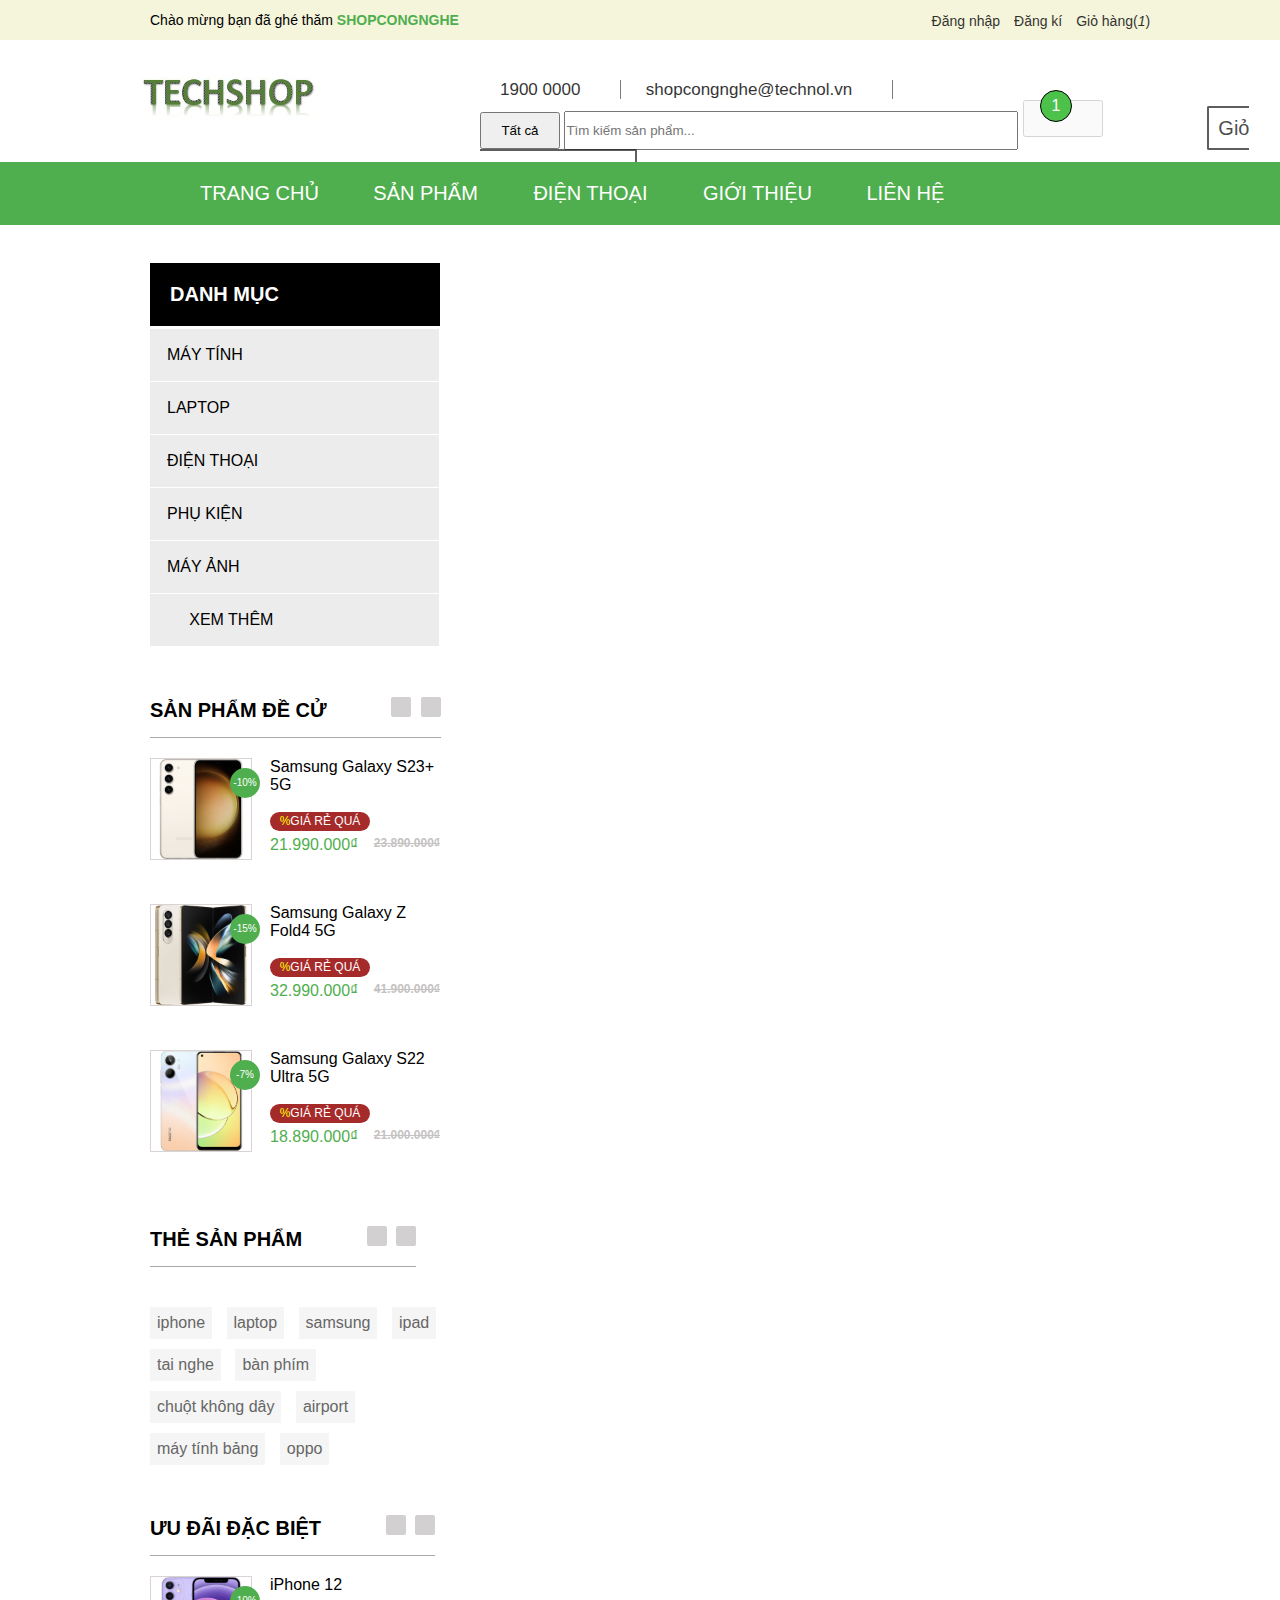
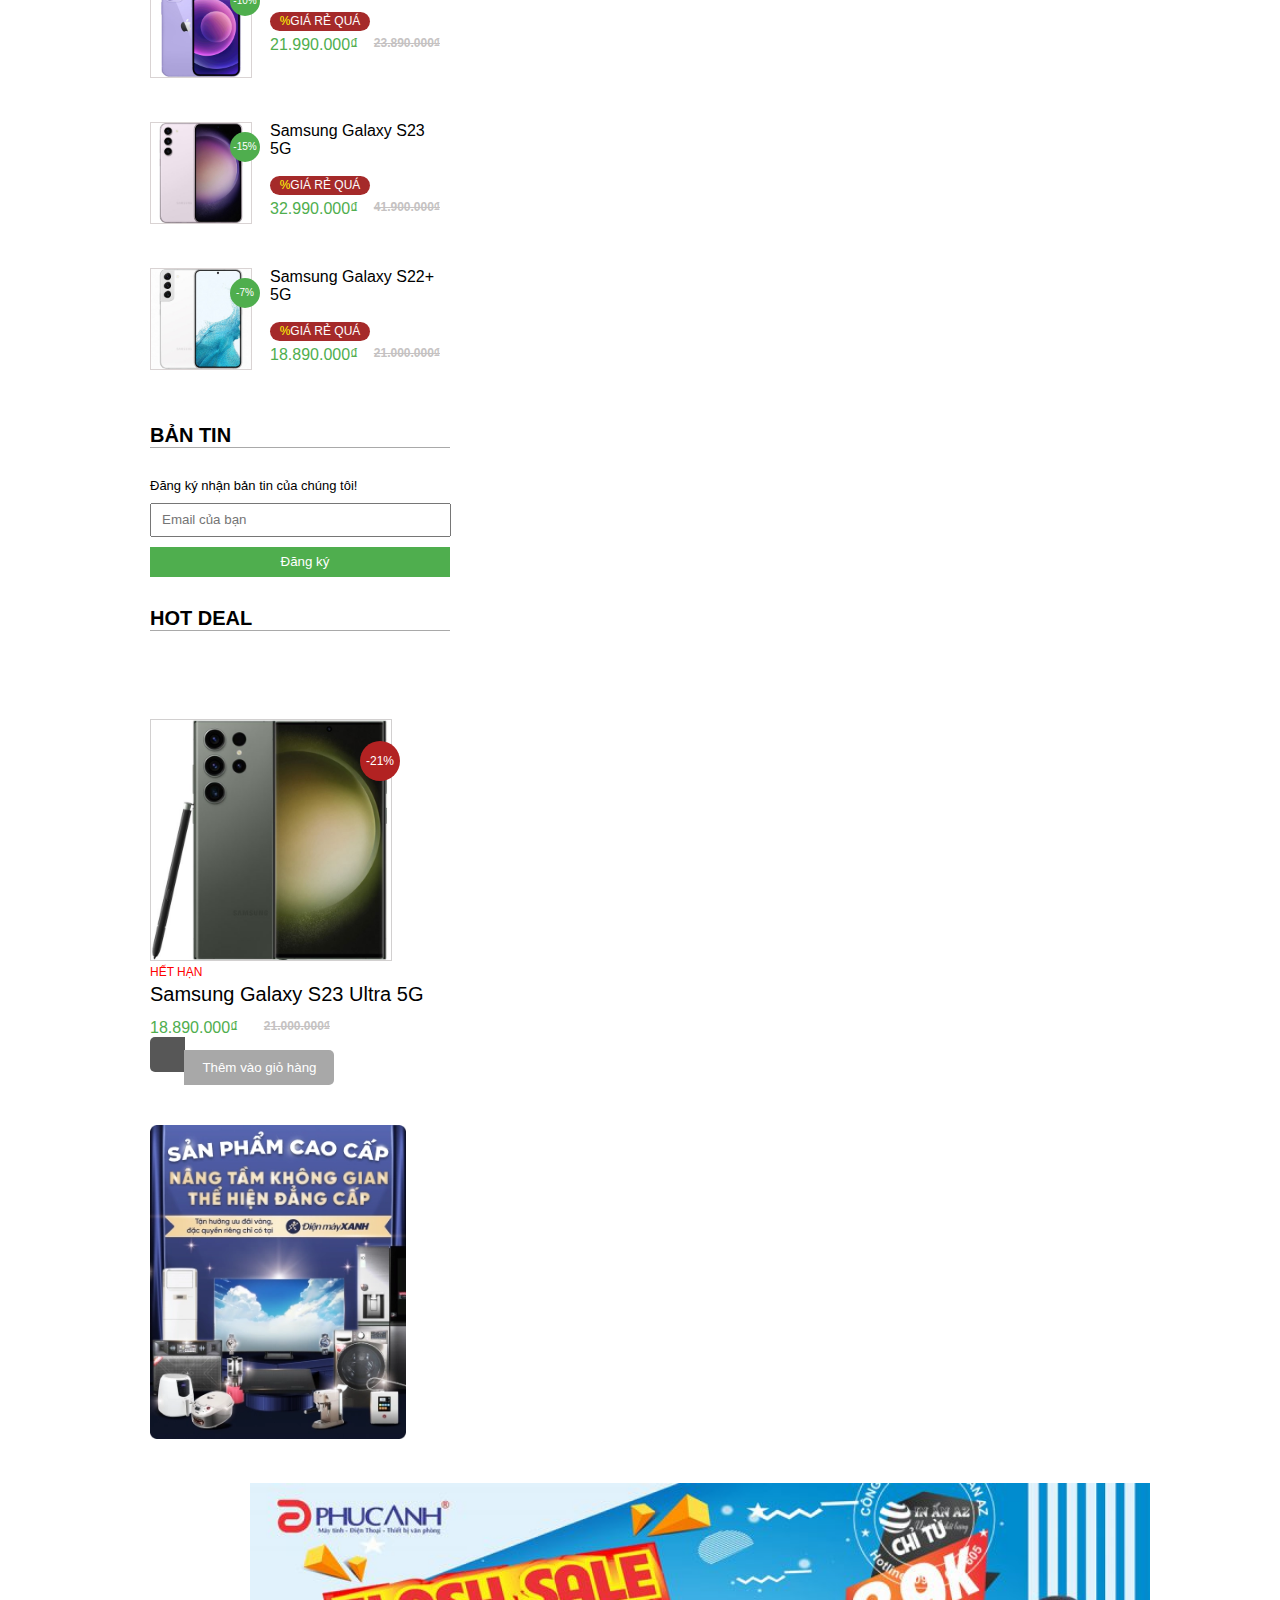
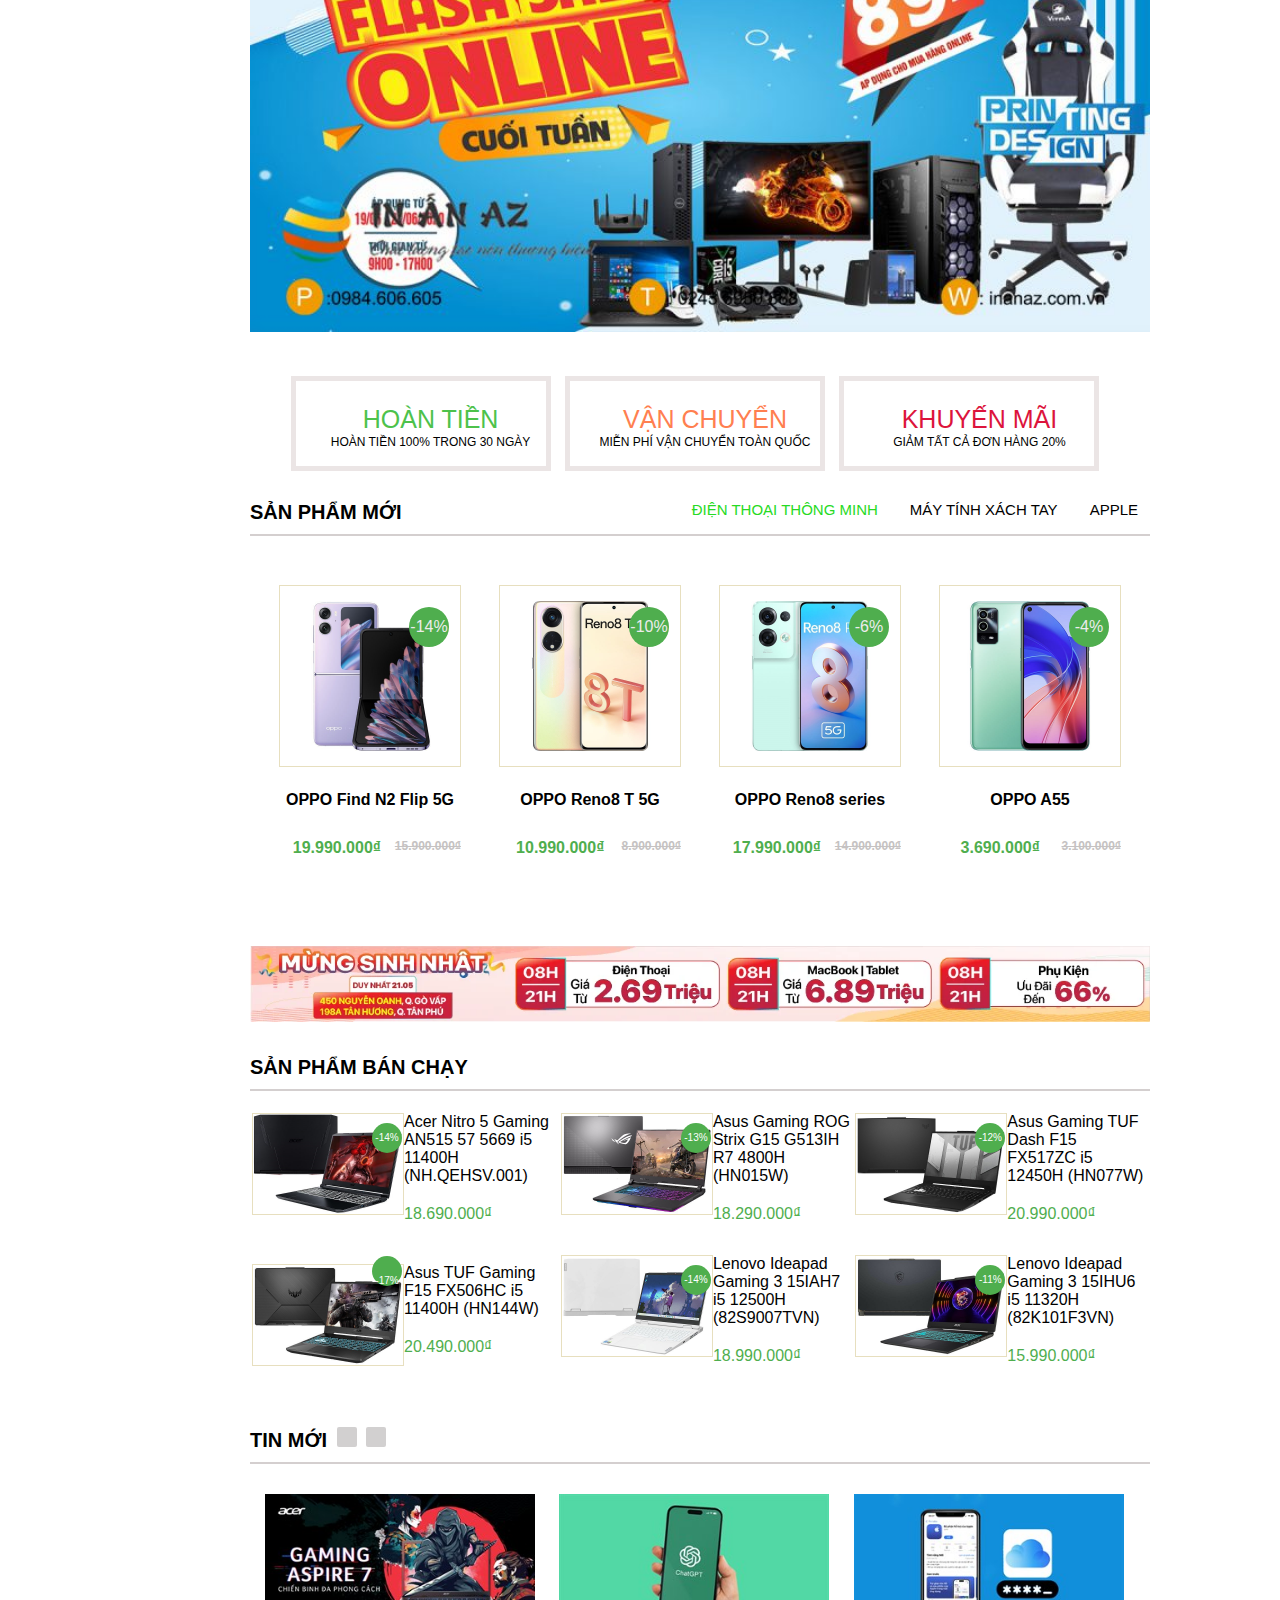
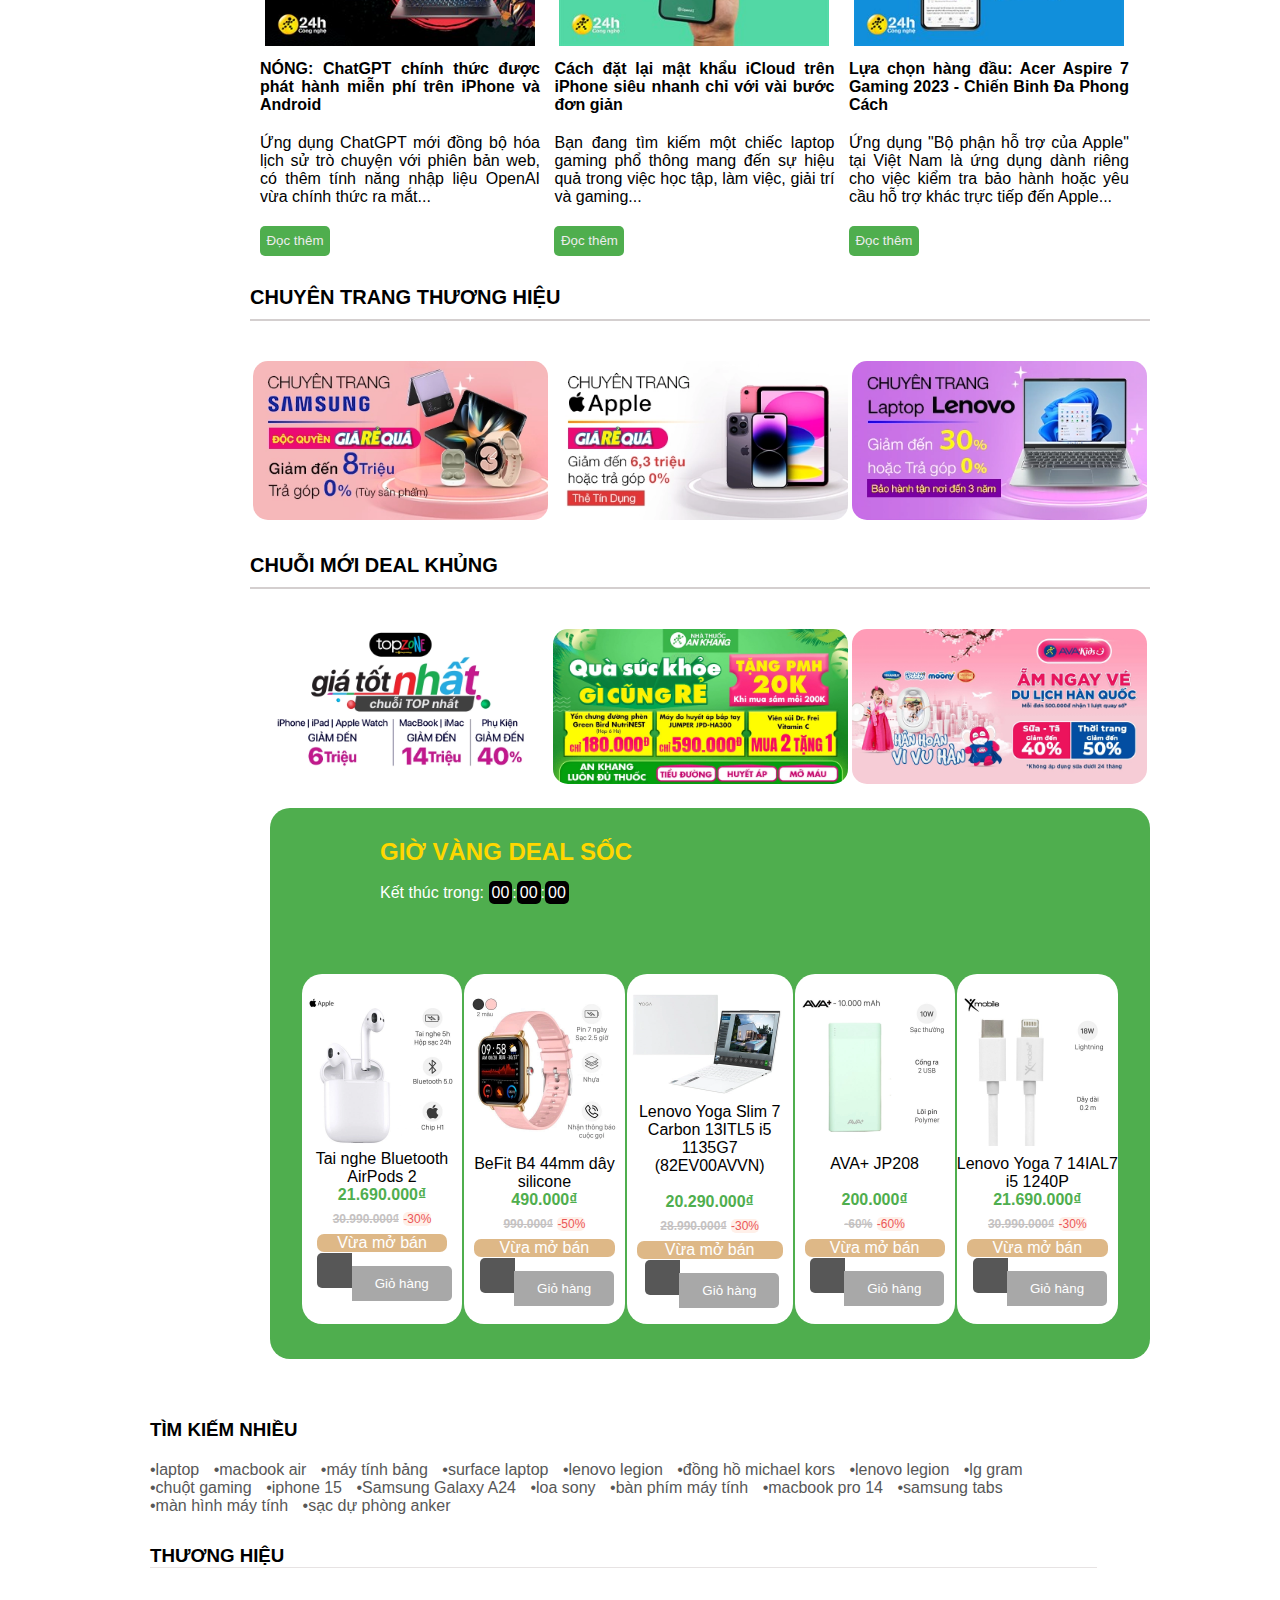
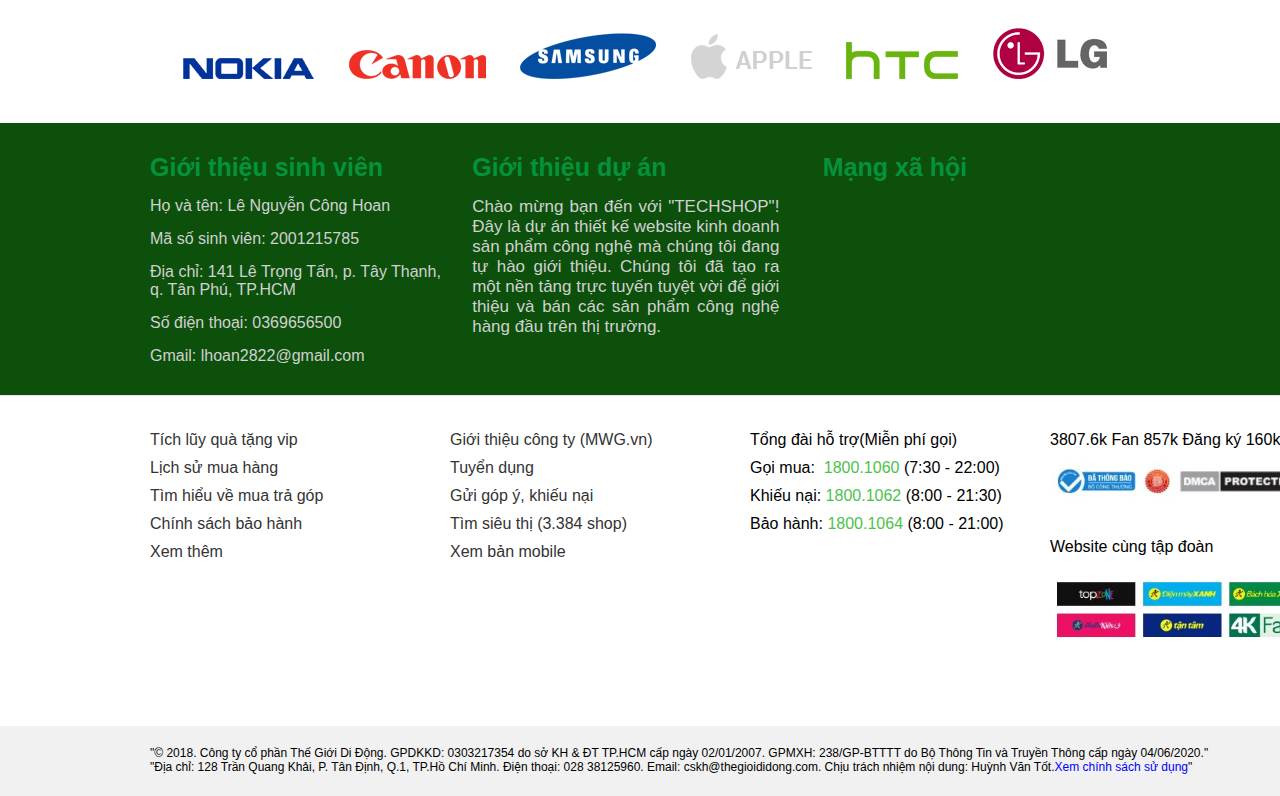
<file: index.html>
<!-- Trang chủ -->
<!DOCTYPE html>
<html lang="en">

<head>
    <link rel="icon" href="https://bizweb.dktcdn.net/100/286/763/themes/802001/assets/favicon.png?1676016752114"
    type="image/x-icon">
    <meta charset="UTF-8">
    <meta http-equiv="X-UA-Compatible" content="IE=edge">
    <meta name="viewport" content="width=device-width, initial-scale=1.0">
    <title>techshop.com - Trang chủ</title>
    <link rel="stylesheet" href="https://cdnjs.cloudflare.com/ajax/libs/font-awesome/6.4.0/css/all.min.css"
        integrity="sha512-iecdLmaskl7CVkqkXNQ/ZH/XLlvWZOJyj7Yy7tcenmpD1ypASozpmT/E0iPtmFIB46ZmdtAc9eNBvH0H/ZpiBw=="
        crossorigin="anonymous" referrerpolicy="no-referrer" />
    <link rel="stylesheet" type="text/css" href="css/style.css">
    <link rel="stylesheet" type="text/css" href="css/homepage.css">
    <link rel="stylesheet" type="text/css" href="css/mediaindex.css">
</head>

<body>
    <div class="main">
        <div class="header">
            <div class="head-first">
                <p>Chào mừng bạn đã ghé thăm <span> SHOPCONGNGHE</span></p><br>
                <div class="cnt-account">
                    <ul>
                        <li><a href="login.html"><i class="fas fa-sign-in-alt"></i> Đăng nhập</a></li>
                        <li><a href="register.html"><i class="fas fa-pencil-alt"></i> Đăng kí</a></li>
                        <li><a href="shoppingcart.html"><i class="fas fa-shopping-cart"></i> Giỏ hàng(<i>1</i>)</a>
                        </li>
                    </ul>
                </div>
            </div>
            <div class="head-second">
                <a href="index.html"><img src="image/logo.jpg" alt="shopcongnghe"></a>
                <div class="phone-email">
                    <p><i class="fas fa-phone-alt"></i> 1900 0000</p><br class="brr">
                    <p><i class="fas fa-envelope"></i> shopcongnghe@technol.vn</p><br>
                    <!-- <div class="all-product">Tất cả</div> -->
                    <button id="alll">Tất cả <i class="fas fa-caret-down"></i></button>
                    <input type="text" placeholder="Tìm kiếm sản phẩm...">
                    <button style="opacity: 0.3;"><i class="fas fa-search"></i></button>
                    <a href="shoppingcart.html" style="opacity: 0.7;"><i class="fas fa-shopping-cart"></i>Giỏ hàng -
                        <i>540.000đ</i></a>
                    <div class="amount">1</div>
                </div>
            </div>
            <div class="head-third">
                <ul>
                    <li><a href="index.html">TRANG CHỦ</a></li>
                    <li><a href="productlist.html">SẢN PHẨM <i class="fas fa-caret-down"></i></a>
                        <div class="sub-product">
                            <table class="nd-sub-product">
                                <tr>
                                    <td><a href="productdetails.html"><b>Máy tính</b></a></td>
                                    <td><a href="productdetails.html"><b>Laptop Dell</b></a></td>
                                    <td><a href="productdetails.html"><b>Máy ảnh</b></a></td>
                                    <td><a href="productdetails.html"><b>Tai nghe</b></a></td>
                                </tr>
                                <tr>
                                    <td><a href="productdetails.html">Máy tính để bàn</a></td>
                                    <td><a href="productdetails.html">Laptop MSI</a></td>
                                    <td><a href="productdetails.html">Máy ảnh Canon</a></td>
                                    <td><a href="productdetails.html">Tai nghe không dây</a></td>
                                </tr>
                                <tr>
                                    <td><a href="productdetails.html">Máy tính xách tay</a></td>
                                    <td><a href="productdetails.html">Laptop Gigabyte</a></td>
                                    <td><a href="productdetails.html">Máy ảnh Sony</a></td>
                                    <td><a href="productdetails.html">Tai nghe gaming</a></td>
                                </tr>
                                <tr>
                                    <td><a href="productdetails.html">Máy tính bảng</a></td>
                                    <td><a href="productdetails.html">Laptop Acer</a></td>
                                    <td><a href="productdetails.html">Máy ảnh Nikon</a></td>
                                    <td><a href="productdetails.html">Tai nghe Airport</a></td>
                                </tr>
                                <tr>
                                    <td><a href="productdetails.html">Máy tính đa phương tiện</a></td>
                                    <td><a href="productdetails.html">Macbook</a></td>
                                    <td><a href="productdetails.html">Máy ảnh Fujifilm</a></td>
                                    <td><a href="productdetails.html">Tai nghe chống ồn</a></td>
                                </tr>
                                <tr>
                                    <td><a href="productdetails.html">Máy tính công nghiệp</a></td>
                                    <td><a href="productdetails.html">Laptop Asus</a></td>
                                    <td><a href="productdetails.html">Máy ảnh Pananonic</a></td>
                                    <td><a href="productdetails.html">Tai nghe có dây</a></td>
                                </tr>
                                <tr>
                                    <td><a href="productdetails.html">Máy tính bỏ túi</a></td>
                                    <td><a href="productdetails.html">Laptop Levono</a></td>
                                    <td><a href="productdetails.html">Máy ảnh Olymbus</a></td>
                                    <td><a href="productdetails.html">Tai nghe siêu thanh</a></td>
                                </tr>
                                <tr>
                                    <td><a href="productdetails.html"><b>Chuột</b></a></td>
                                    <td><a href="productdetails.html"><b>Phụ kiện</b></a></td>
                                    <td><a href="productdetails.html"><b>Bàn phím </b></a></td>
                                </tr>
                                <tr>
                                    <td><a href="productdetails.html">Chuột Microsoft</a></td>
                                    <td><a href="productdetails.html">Giá đỡ màn hình</a></td>
                                    <td><a href="productdetails.html">Bàn phím Logitech</a></td>
                                </tr>
                                <tr>
                                    <td><a href="productdetails.html">Chuột Corsair</a></td>
                                    <td><a href="productdetails.html">Giá đỡ laptop</a></td>
                                    <td><a href="productdetails.html">Bàn phím SteelSeries</a></td>
                                </tr>
                                <tr>
                                    <td><a href="productdetails.html">Chuột Razer</a></td>
                                    <td><a href="productdetails.html">Quạt tản nhiệt</a></td>
                                    <td><a href="productdetails.html">Bàn phím ASUS</a></td>
                                </tr>
                                <tr>
                                    <td><a href="productdetails.html">Chuột Logitech</a></td>
                                    <td><a href="productdetails.html">Lót chuột</a></td>
                                    <td><a href="productdetails.html">Bàn phím Razer</a></td>
                                </tr>
                                <tr>
                                    <td><a href="productdetails.html">Chuột SteelSeries</a></td>
                                    <td><a href="productdetails.html">Gậy chụp ảnh</a></td>
                                    <td><a href="productdetails.html">Bàn phím Corsair</a></td>
                                </tr>
                                <tr>
                                    <td><a href="productdetails.html">Chuột ASUS</a></td>
                                    <td><a href="productdetails.html">Đồng hồ thông minh</a></td>
                                    <td><a href="productdetails.html">Bàn phím Microsoft</a></td>
                                </tr>
                            </table>
                        </div>
                    </li>
                    <li><a href="productdetails.html">ĐIỆN THOẠI <i class="fas fa-caret-down"></i></a>
                        <div class="sub-product-two">
                            <table class="nd-sub-product">
                                <tr>
                                    <td><a href="productdetails.html">Smartphone <i class="fas fa-caret-down"></i></a>
                                        <table class="sub-product-thr">
                                            <tr>
                                                <td><a href="productdetails.html">Samsung</a></td>
                                            </tr>
                                            <tr>
                                                <td><a href="productdetails.html">Iphone</a></td>
                                            </tr>
                                            <tr>
                                                <td><a href="productdetails.html">Nokia</a></td>
                                            </tr>
                                            <tr>
                                                <td><a href="productdetails.html">Vivo</a></td>
                                            </tr>
                                            <tr>
                                                <td><a href="productdetails.html">Huawei</a></td>
                                            </tr>
                                        </table>
                                    </td>
                                </tr>
                                <tr>
                                    <td><a href="productdetails.html">Điện thoại cục gạch</a></td>
                                </tr>
                                <tr>
                                    <td><a href="productdetails.html">Điện thoại cũ</a></td>
                                </tr>
                                <tr>
                                    <td><a href="productdetails.html">Điện thoại mới</a></td>
                                </tr>
                                <tr>
                                    <td><a href="productdetails.html">Đang giảm giá</a></td>
                                </tr>
                                <tr>
                                    <td><a href="productdetails.html">Phổ biến</a></td>
                                </tr>
                            </table>
                        </div>

                    </li>
                    <li><a href="introduce.html">GIỚI THIỆU</a></li>
                    <li><a href="login.html">LIÊN HỆ</a></li>
                </ul>
            </div>
        </div>
        <div class="content">
            <div class="content-left">
                <div class="cnt-directory">
                    <div class="directory">
                        <h1><i class="fa fa-bars"></i> DANH MỤC</h1>
                    </div>
                    <ul>
                        <li><a href="productlist.html"><i class="fas fa-desktop"></i> MÁY TÍNH</a><i
                                class="fas fa-circle-arrow-right ar"></i>
                            <table class="cpt-directory" id="cpt-directory-1">
                                <tr>
                                    <td><a href="productlist.html"><b>Máy tính để bàn</b></a></td>
                                    <td><a href="productlist.html"><b>Máy tính xách tay</b></a></td>
                                    <td><a href="productlist.html"><b>Phụ kiện máy tính</b></a></td>
                                    <td><a href="productlist.html"><b>Máy tính bỏ túi</b></a></td>
                                </tr>
                                <tr>
                                    <td><a href="productlist.html"><b>Máy tính gaming</b></a></td>
                                    <td><a href="productlist.html"><b>Máy tính công sở</b></a></td>
                                </tr>
                            </table>
                        </li>
                        <li><a href="productlist.html"><i class="fas fa-laptop"></i> LAPTOP</a><i
                                class="fas fa-circle-arrow-right ar"></i>
                            <table class="cpt-directory" id="cpt-directory-2">
                                <tr>
                                    <td><a href="productlist.html"><b>Laptop I</b></a></td>
                                    <td><a href="productlist.html"><b>Laptop II</b></a></td>
                                    <td><a href="productlist.html"><b>Laptop III</b></a></td>
                                    <td><a href="productlist.html"><b>Laptop IV</b></a></td>
                                </tr>
                                <tr>
                                    <td><a href="productlist.html">Menu Demo</a></td>
                                    <td><a href="productlist.html">Menu Demo</a></td>
                                    <td><a href="productlist.html">Menu Demo</a></td>
                                    <td><a href="productlist.html">Menu Demo</a></td>
                                </tr>
                                <tr>
                                    <td><a href="productlist.html">Menu Demo</a></td>
                                    <td><a href="productlist.html">Menu Demo</a></td>
                                    <td><a href="productlist.html">Menu Demo</a></td>
                                    <td><a href="productlist.html">Menu Demo</a></td>
                                </tr>
                                <tr>
                                    <td><a href="productlist.html">Menu Demo</a></td>
                                    <td><a href="productlist.html">Menu Demo</a></td>
                                    <td><a href="productlist.html">Menu Demo</a></td>
                                    <td><a href="productlist.html">Menu Demo</a></td>
                                </tr>
                                <tr>
                                    <td><a href="productlist.html"><b>Laptop gaming</b></a></td>
                                    <td><a href="productlist.html"><b>Laptop công sở</b></a></td>
                                </tr>
                                <tr>
                                    <td><a href="productlist.html">Menu Demo</a></td>
                                    <td><a href="productlist.html">Menu Demo</a></td>
                                </tr>
                                <tr>
                                    <td><a href="productlist.html">Menu Demo</a></td>
                                    <td><a href="productlist.html">Menu Demo</a></td>
                                </tr>
                                <tr>
                                    <td><a href="productlist.html">Menu Demo</a></td>
                                    <td><a href="productlist.html">Menu Demo</a></td>
                                </tr>
                            </table>
                        </li>
                        <li><a href="productlist.html"><i class="fas fa-mobile-alt"></i> ĐIỆN THOẠI</a><i
                                class="fas fa-circle-arrow-right ar"></i>
                            <table class="cpt-directory" id="cpt-directory-3">
                                <tr>
                                    <td><a href="productlist.html"><b>Iphone</b></a></td>
                                    <td><a href="productlist.html"><b>Samsung</b></a></td>
                                    <td><a href="productlist.html"><b>Huawei</b></a></td>
                                    <td><a href="productlist.html"><b>Nokia</b></a></td>
                                </tr>
                                <tr>
                                    <td><a href="productlist.html">Iphone 14</a></td>
                                    <td><a href="productlist.html">Samsung S23</a></td>
                                    <td><a href="productlist.html">Huawei P40 Pro</a></td>
                                    <td><a href="productlist.html">Nokia 3310</a></td>
                                </tr>
                                <tr>
                                    <td><a href="productlist.html">Iphone 14 Pro</a></td>
                                    <td><a href="productlist.html">Samsung S23+</a></td>
                                    <td><a href="productlist.html">Huawei Mate 40 Pro</a></td>
                                    <td><a href="productlist.html">Nokia 6.2</a></td>
                                </tr>
                                <tr>
                                    <td><a href="productlist.html">Iphone 14 Pro Max</a></td>
                                    <td><a href="productlist.html">Samsung S23 Ultra</a></td>
                                    <td><a href="productlist.html">Huawei Nova 8 Pro</a></td>
                                    <td><a href="productlist.html">Nokia 7.2</a></td>
                                </tr>
                                <tr>
                                    <td><a href="productlist.html"><b>Xiaomi</b></a></td>
                                </tr>
                                <tr>
                                    <td><a href="productlist.html">Xiaomi Mi 11</a></td>
                                </tr>
                                <tr>
                                    <td><a href="productlist.html">Xiaomi Redmi Note 10</a></td>
                                </tr>
                                <tr>
                                    <td><a href="productlist.html">Xiaomi Poco X3 Pro</a></td>
                                </tr>
                            </table>
                        </li>
                        <li><a href="productlist.html"><i class="fas fa-headphones"></i> PHỤ KIỆN</a><i
                                class="fas fa-circle-arrow-right ar"></i>
                            <table class="cpt-directory" id="cpt-directory-4">
                                <tr>
                                    <td><a href="productlist.html"><b>Tai nghe</b></a></td>
                                    <td><a href="productlist.html"><b>Bàn phím</b></a></td>
                                    <td><a href="productlist.html"><b>Chuột</b></a></td>
                                    <td><a href="productlist.html"><b>Giá đỡ</b></a></td>
                                    <td><a href="productlist.html"><b>Đèn pha</b></a></td>
                                    <td><a href="productlist.html"><b>Đồng hồ thông minh</b></a></td>
                                </tr>
                            </table>
                        </li>
                        <li><a href="productlist.html"><i class="fas fa-camera-retro"></i> MÁY ẢNH</a><i
                                class="fas fa-circle-arrow-right ar"></i>
                            <table class="cpt-directory" id="cpt-directory-5">
                                <tr>
                                    <td><a href="productlist.html"><b>Máy ảnh</b></a></td>
                                </tr>
                                <tr>
                                    <td><a href="productlist.html">Canon</a></td>
                                </tr>
                                <tr>
                                    <td><a href="productlist.html">Nikon</b></a></td>
                                </tr>
                                <tr>
                                    <td><a href="productlist.html">Sony</a></td>
                                </tr>
                                <tr>
                                    <td><a href="productlist.html">Olympus</a></td>
                                </tr>
                            </table>
                        </li>
                        <li><a href="productlist.html">&nbsp&nbsp&nbsp&nbsp&nbspXEM THÊM</a><i
                                class="fas fa-circle-arrow-right ar"></i>
                        </li>
                    </ul>
                </div>
                <div class="cards-products">
                    <p id="new-product-category-name">
                        SẢN PHẨM ĐỀ CỬ
                    </p>
                    <button class="next-previous" style="margin-left: 60px;"><i
                            class="fa-solid fa-chevron-left"></i></button>
                    <button class="next-previous"><i class="fa-solid fa-chevron-right"></i></button>
                </div>
                <div class="outstanding-product">
                    <ul>
                        <li>
                            <div class="outstanding"><a href="productdetails.html"><img src="image/noi-bat-1.jpg"
                                        class="img-outstanding"></a>
                                <div class="outstanding-left">
                                    <p class="name-outstanding"><a href="productdetails.html">Samsung Galaxy S23+ 5G</a>
                                    </p><br>
                                    <p class="so-cheap"><span style="color: rgb(255, 255, 2);">%</span>GIÁ RẺ QUÁ</p>
                                    <span class="price-outstanding">21.990.000₫</span>
                                    <span class="cost">23.890.000₫</span>
                                    <p class="percent-discount">-10%</p>
                                </div>
                            </div>
                        </li>
                        <li>
                            <div class="outstanding"><a href="productdetails.html"><img src="image/noi-bat-2.jpg"
                                        class="img-outstanding"></a>
                                <div class="outstanding-left">
                                    <p class="name-outstanding"><a href="productdetails.html">Samsung Galaxy Z Fold4
                                            5G</a></p><br>
                                    <p class="so-cheap"><span style="color: rgb(255, 255, 2);">%</span>GIÁ RẺ QUÁ</p>
                                    <span class="price-outstanding">32.990.000₫</span>
                                    <span class="cost">41.900.000₫</span>
                                    <p class="percent-discount">-15%</p>
                                </div>
                            </div>
                        </li>
                        <li>
                            <div class="outstanding"><a href="productdetails.html"><img src="image/noi-bat-3.jpg"
                                        class="img-outstanding"></a>
                                <div class="outstanding-left">
                                    <p class="name-outstanding"><a href="productdetails.html">Samsung Galaxy S22 Ultra
                                            5G</a></p><br>
                                    <p class="so-cheap"><span style="color: rgb(255, 255, 2);">%</span>GIÁ RẺ QUÁ</p>
                                    <span class="price-outstanding">18.890.000₫</span>
                                    <span class="cost">21.000.000₫</span>
                                    <p class="percent-discount">-7%</p>
                                </div>
                            </div>
                        </li>
                    </ul>
                </div>
                <div class="cards-products">
                    <p id="new-product-category-name">
                        THẺ SẢN PHẨM
                    </p>
                    <button class="next-previous" style="margin-left: 60px;"><i
                            class="fa-solid fa-chevron-left"></i></button>
                    <button class="next-previous"><i class="fa-solid fa-chevron-right"></i></button>
                </div>
                <div class="list-product-card">
                    <p>iphone</p>
                    <p>laptop</p>
                    <p>samsung</p>
                    <p>ipad</p>
                    <p>tai nghe</p>
                    <p>bàn phím</p>
                    <p>chuột không dây</p>
                    <p>airport</p>
                    <p>máy tính bảng</p>
                    <p>oppo</p>
                </div>
                <div class="cards-products">
                    <p id="new-product-category-name">
                        ƯU ĐÃI ĐẶC BIỆT
                    </p>
                    <button class="next-previous" style="margin-left: 60px;"><i
                            class="fa-solid fa-chevron-left"></i></button>
                    <button class="next-previous"><i class="fa-solid fa-chevron-right"></i></button>
                </div>
                <div class="outstanding-product">
                    <ul>
                        <li>
                            <div class="outstanding"><a href="productdetails.html"><img src="image/uu-dai-1.jpg"
                                        class="img-outstanding"></a>
                                <div class="outstanding-left">
                                    <p class="name-outstanding"><a href="productdetails.html">iPhone 12</a></p><br>
                                    <p class="so-cheap"><span style="color: rgb(255, 255, 2);">%</span>GIÁ RẺ QUÁ</p>
                                    <span class="price-outstanding">21.990.000₫</span>
                                    <span class="cost">23.890.000₫</span>
                                    <p class="percent-discount">-10%</p>
                                </div>
                            </div>
                        </li>
                        <li>
                            <div class="outstanding"><a href="productdetails.html"><img src="image/uu-dai-2.jpg"
                                        class="img-outstanding"></a>
                                <div class="outstanding-left">
                                    <p class="name-outstanding"><a href="productdetails.html">Samsung Galaxy S23 5G</a>
                                    </p><br>
                                    <p class="so-cheap"><span style="color: rgb(255, 255, 2);">%</span>GIÁ RẺ QUÁ</p>
                                    <span class="price-outstanding">32.990.000₫</span>
                                    <span class="cost">41.900.000₫</span>
                                    <p class="percent-discount">-15%</p>
                                </div>
                            </div>
                        </li>
                        <li>
                            <div class="outstanding"><a href="productdetails.html"><img src="image/uu-dai-3.jpg"
                                        class="img-outstanding"></a>
                                <div class="outstanding-left">
                                    <p class="name-outstanding"><a href="productdetails.html">Samsung Galaxy S22+ 5G</a>
                                    </p><br>
                                    <p class="so-cheap"><span style="color: rgb(255, 255, 2);">%</span>GIÁ RẺ QUÁ</p>
                                    <span class="price-outstanding">18.890.000₫</span>
                                    <span class="cost">21.000.000₫</span>
                                    <p class="percent-discount">-7%</p>
                                </div>
                            </div>
                        </li>
                    </ul>
                </div>
                <div class="news">
                    <p id="new-product-category-name">
                        BẢN TIN
                    </p>
                </div>
                <div class="sign-up-newsletter">
                    <p id="p-sign-up-newsletter">Đăng ký nhận bản tin của chúng tôi!</p>
                    <input type="text" id="ip-sign-up-newsletter" placeholder="Email của bạn">
                    <a href="register.html"><button class="sign-up">Đăng ký</button></a>
                </div>
                <div class="news">
                    <p id="new-product-category-name">
                        HOT DEAL
                    </p>
                </div>
                <div class="sign-up-newsletter" id="sun">
                    <p class="percent-discount-2">-21%</p><br>
                    <a href="productdetails.html"> <img src="image/hot-deal.jpg" class="hot-deal"></a><br>
                    <p style="float: left; font-size: 12px; color: red;">HẾT HẠN</p><br>
                    <p style="float: left; font-size: 20px;"><a href="productdetails.html">Samsung Galaxy S23 Ultra
                            5G</a></p><br><br>
                    <p><span class="price-outstanding">18.890.000₫</span>
                        <span class="cost" style="margin-right: 120px;">21.000.000₫</span>
                    </p>
                    <a href="shoppingcart.html"><button class="add-to-cart-left"><i
                                class="fa-solid fa-cart-shopping"></i></button></a>
                    <a href="shoppingcart.html"><button class="add-to-cart-right" style="width: 150px;">Thêm vào giỏ
                            hàng</button></a>
                </div>
                <div class="twondd-flyer">
                    <img src="image/quang-cao-2.jpg" class="twond-flyer">
                </div>
            </div>
            <div class="content-right">
                <a href="productlist.html"><img src="image/khuyenmai.jpg" alt="khuyenmai" style="width: 900px;"></a>
                <div style="text-align: center;">
                    <div class="policy">
                        <p class="headline"><i class="fa-solid fa-dollar-sign icon-polic"></i><span
                                style="color: #4dc24b;">
                                HOÀN TIỀN</span></p>
                        <p class="footnotes-below">HOÀN TIỀN 100% TRONG 30 NGÀY</p>
                    </div>
                    <div class="policy">
                        <p class="headline"><i class="fa-solid fa-truck icon-polic"></i> <span style="color: coral;">VẬN
                                CHUYỂN</span></p>
                        <p class="footnotes-below">MIỄN PHÍ VẬN CHUYỂN TOÀN QUỐC</p>
                    </div>
                    <div class="policy">
                        <p class="headline"><i class="fa-solid fa-gift"></i><span style="color: crimson;"> KHUYẾN
                                MÃI</span></p>
                        <p class="footnotes-below">GIẢM TẤT CẢ ĐƠN HÀNG 20%</p>
                    </div>
                </div>
                <div class="new-product-category">
                    <div class="sub-new-product-category">
                        <p id="new-product-category-name">
                            SẢN PHẨM MỚI
                        </p>
                        <p class="smartphone-laptop-apple-catalog" style="text-align: center;">APPLE<br><i
                                class="fa-solid fa-caret-down icon-extend"></i></p>
                        <p class="smartphone-laptop-apple-catalog" style="text-align: center;">MÁY TÍNH XÁCH TAY<br><i
                                class="fa-solid fa-caret-down icon-extend"></i></p>
                        <p class="smartphone-laptop-apple-catalog" style="color: #27da24; text-align: center;">ĐIỆN
                            THOẠI THÔNG MINH<br><i class="fa-solid fa-caret-down icon-extend"></i></p>
                    </div>
                </div>
                <div class="new-phones">
                    <ul>
                        <li style="height: 100%;">
                            <div class="product-box"><a href="productdetails.html"><img src="image/sp-moi-1.jpg"
                                        class="product-picture"></a>
                                <p class="name-new-product"><a href="productdetails.html">OPPO Find N2 Flip 5G</p></a>
                                <p class="new-product-price">19.990.000₫<span>15.900.000₫</span></p>
                                <p class="product-discounts">-14%</p>
                                <div class="add-to-cart">
                                    <a href="shoppingcart.html"><button class="add-to-cart-left"><i
                                                class="fa-solid fa-cart-shopping"></i></button></a>
                                    <a href="shoppingcart.html"><button class="add-to-cart-right">Giỏ hàng</button></a>
                                </div>
                            </div>
                        </li>
                        <li>
                            <div class="product-box"><a href="productdetails.html"><img src="image/sp-moi-2.jpg"
                                        class="product-picture"></a>
                                <p class="name-new-product">OPPO Reno8 T 5G</p>
                                <p class="new-product-price">10.990.000₫<span>8.900.000₫</span></p>
                                <p class="product-discounts">-10%</p>
                                <div class="add-to-cart">
                                    <a href="shoppingcart.html"><button class="add-to-cart-left"><i
                                                class="fa-solid fa-cart-shopping"></i></button></a>
                                    <a href="shoppingcart.html"><button class="add-to-cart-right">Giỏ hàng</button></a>
                                </div>
                            </div>
                        </li>
                        <li>
                            <div class="product-box"><a href="productdetails.html"><img src="image/sp-moi-3.jpg"
                                        class="product-picture"></a>
                                <p class="name-new-product">OPPO Reno8 series</p>
                                <p class="new-product-price">17.990.000₫<span>14.900.000₫</span></p>
                                <p class="product-discounts">-6%</p>
                                <div class="add-to-cart">
                                    <a href="shoppingcart.html"><button class="add-to-cart-left"><i
                                                class="fa-solid fa-cart-shopping"></i></button></a>
                                    <a href="shoppingcart.html"><button class="add-to-cart-right">Giỏ hàng</button></a>
                                </div>
                            </div>
                        </li>
                        <li>
                            <div class="product-box"><a href="productdetails.html"><img src="image/sp-moi-4.jpg"
                                        class="product-picture"></a>
                                <p class="name-new-product">OPPO A55</p>
                                <p class="new-product-price">3.690.000₫<span>3.100.000₫</span></p>
                                <p class="product-discounts">-4%</p>
                                <div class="add-to-cart">
                                    <a href="shoppingcart.html"><button class="add-to-cart-left"><i
                                                class="fa-solid fa-cart-shopping"></i></button></a>
                                    <a href="shoppingcart.html"><button class="add-to-cart-right">Giỏ hàng</button></a>
                                </div>
                            </div>
                        </li>
                    </ul>
                </div>
                <div class="brochure">
                    <img src="image/quang-cao-1.jpg" class="">
                </div>
                <div class="new-product-category">
                    <div class="sub-new-product-category">
                        <p id="new-product-category-name">
                            SẢN PHẨM BÁN CHẠY
                        </p>
                    </div>
                </div>
                <div class="selling-products">
                    <table style="margin-top: 20px;">
                        <tr>
                            <td><a href="productdetails.html"><img src="image/sp-banchay-1.jpg"
                                        class="img-selling-product"></a>
                                <a href="productdetails.html">
                                    <p class="name-selling-product">Acer Nitro 5 Gaming AN515 57 5669 i5 11400H
                                        (NH.QEHSV.001)</p>
                                </a>
                                <p class="selling-product-price">18.690.000₫</p>
                                <p class="selling-product-discounts">-14%</p>
                            </td>
                            <td><a href="productdetails.html"><img src="image/sp-banchay-2.jpg"
                                        class="img-selling-product"></a>
                                <a href="productdetails.html">
                                    <p class="name-selling-product">Asus Gaming ROG Strix G15 G513IH R7 4800H (HN015W)
                                    </p>
                                </a>
                                <p class="selling-product-price">18.290.000₫</p>
                                <p class="selling-product-discounts">-13%</p>
                            </td>
                            <td><a href="productdetails.html"><img src="image/sp-banchay-3.jpg"
                                        class="img-selling-product"></a>
                                <a href="productdetails.html">
                                    <p class="name-selling-product">Asus Gaming TUF Dash F15 FX517ZC i5 12450H (HN077W)
                                    </p>
                                </a>
                                <p class="selling-product-price">20.990.000₫</p>
                                <p class="selling-product-discounts">-12%</p>
                            </td>
                        </tr>
                        <tr>
                            <td><a href="productdetails.html"><img src="image/sp-banchay-4.jpg"
                                        class="img-selling-product"></a>
                                <a href="productdetails.html">
                                    <p class="name-selling-product">Asus TUF Gaming F15 FX506HC i5 11400H (HN144W)</p>
                                </a>
                                <p class="selling-product-price">20.490.000₫</p>
                                <p class="selling-product-discounts">-17%</p>
                            </td>
                            <td><a href="productdetails.html"><img src="image/sp-banchay-5.jpg"
                                        class="img-selling-product"></a>
                                <a href="productdetails.html">
                                    <p class="name-selling-product">Lenovo Ideapad Gaming 3 15IAH7 i5 12500H
                                        (82S9007TVN)
                                    </p>
                                </a>
                                <p class="selling-product-price">18.990.000₫</p>
                                <p class="selling-product-discounts">-14%</p>
                            </td>
                            <td><a href="productdetails.html"><img src="image/sp-banchay-6.jpg"
                                        class="img-selling-product"></a>
                                <a href="productdetails.html">
                                    <p class="name-selling-product">Lenovo Ideapad Gaming 3 15IHU6 i5 11320H
                                        (82K101F3VN)
                                    </p>
                                </a>
                                <p class="selling-product-price">15.990.000₫</p>
                                <p class="selling-product-discounts">-11%</p>
                            </td>
                        </tr>
                    </table>
                </div>
                <div class="new-product-category">
                    <div class="sub-new-product-category">
                        <p id="new-product-category-name">
                            TIN MỚI
                        </p>
                        <button class="next-previous"><i class="fa-solid fa-chevron-left"></i></button>
                        <button class="next-previous"><i class="fa-solid fa-chevron-right"></i></button>
                    </div>
                </div>
                <div class="tech-news">
                    <ul>
                        <li>
                            <div class="sub-tech-new"><img src="image/tin-cn-1.jpg" class="img-tech-news">
                                <p class="name-tech-news">NÓNG: ChatGPT chính thức được phát hành miễn phí trên iPhone
                                    và Android
                                </p>
                                <p class="by-admin"></p>
                                <p class="content-tech-new">Ứng dụng ChatGPT mới đồng bộ hóa lịch sử trò chuyện với
                                    phiên bản web, có thêm tính năng nhập liệu OpenAI vừa chính thức ra mắt...</p>
                                <button class="read-more">Đọc thêm</button>
                            </div>
                        </li>
                        <li>
                            <div class="sub-tech-new"><img src="image/tin-cn-2.jpg" class="img-tech-news">
                                <p class="name-tech-news">Cách đặt lại mật khẩu iCloud trên iPhone siêu nhanh chỉ với
                                    vài bước đơn giản</p>
                                <p class="content-tech-new">Bạn đang tìm kiếm một chiếc laptop gaming phổ thông mang đến
                                    sự hiệu quả trong việc học tập, làm việc, giải trí và gaming...</p>
                                <button class="read-more">Đọc thêm</button>
                            </div>
                        </li>
                        <li>
                            <div class="sub-tech-new"><img src="image/tin-cn-3.jpg" class="img-tech-news">
                                <p class="name-tech-news">Lựa chọn hàng đầu: Acer Aspire 7 Gaming 2023 - Chiến Binh Đa
                                    Phong Cách</p>
                                <p class="content-tech-new">
                                    Ứng dụng "Bộ phận hỗ trợ của Apple" tại Việt Nam là ứng dụng dành riêng cho việc
                                    kiểm tra bảo hành hoặc yêu cầu hỗ trợ khác trực tiếp đến Apple...
                                </p>
                                <button class="read-more">Đọc thêm</button>
                            </div>
                        </li>
                    </ul>
                </div>
                <div class="new-product-category">
                    <div class="sub-new-product-category">
                        <p id="new-product-category-name">
                            CHUYÊN TRANG THƯƠNG HIỆU
                        </p>
                    </div>
                </div>
                <div class="brand-page">
                    <ul>
                        <li><a href="#"><img src="image/chuyen-trang-thuong-hieu-1.jpg" class="img-brand-page"></a></li>
                        <li><a href="#"><img src="image/chuyen-trang-thuong-hieu-2.jpg" class="img-brand-page"></a></li>
                        <li><a href="#"><img src="image/chuyen-trang-thuong-hieu-3.jpg" class="img-brand-page"></a></li>
                    </ul>
                </div>
                <div class="new-product-category">
                    <div class="sub-new-product-category">
                        <p id="new-product-category-name">
                            CHUỖI MỚI DEAL KHỦNG
                        </p>
                    </div>
                </div>
                <div class="brand-page">
                    <ul>
                        <li><a href="#"><img src="image/chuoi-moi-deal-khung-1.jpg" class="img-brand-page"></a></li>
                        <li><a href="#"><img src="image/chuoi-moi-deal-khung-2.jpg" class="img-brand-page"></a></li>
                        <li><a href="#"><img src="image/chuoi-moi-deal-khung-3.jpg" class="img-brand-page"></a></li>
                    </ul>
                </div>
                <div class="shocking-deal">
                    <h1 class="lightning"><i class="fa-solid fa-bolt-lightning"></i></h1>
                    <div class="sub-shocking-deal">
                        <h2 style="color: gold;">GIỜ VÀNG DEAL SỐC</h2><br>
                        <p style="color: white;">Kết thúc trong: <span class="dead-time">00</span>:<span
                                class="dead-time">00</span>:<span class="dead-time">00</span></p>
                    </div>

                    <table>
                        <tr>
                            <td>
                                <div class="card-contains"><a href="productdetails.html"><img
                                            src="image/shocking-deal-1.jpg" class="img-shoking-deal"></a>
                                    <a href="productdetails.html">
                                        <p class="name-shocking-deal">Tai nghe Bluetooth AirPods 2</p>
                                    </a>
                                    <p class="price-outstanding" style="font-weight: bold;">21.690.000₫</p>
                                    <span class="cost-2">30.990.000₫</span>
                                    <p class="percent-discount-3">-30%</p>
                                    <div class="status">Vừa mở bán</div>
                                    <a href="shoppingcart.html">
                                        <button class="add-to-cart-left"><i
                                                class="fa-solid fa-cart-shopping"></i></button></a>
                                    <a href="shoppingcart.html"><button class="add-to-cart-right"
                                            style="width: 100px; margin-top: 14px;">Giỏ
                                            hàng</button></a>
                                </div>
                            </td>
                            <td>
                                <div class="card-contains"> <a href="productdetails.html"><img
                                            src="image/shocking-deal-2.jpg" class="img-shoking-deal"></a></div>
                                <a href="productdetails.html">
                                    <p class="name-shocking-deal">BeFit B4 44mm dây silicone</p>
                                </a>
                                <p class="price-outstanding" style="font-weight: bold;">490.000₫</p>
                                <span class="cost-2">990.000₫</span>
                                <p class="percent-discount-3">-50%</p>
                                <div class="status">Vừa mở bán</div>
                                <a href="shoppingcart.html">
                                    <button class="add-to-cart-left"><i
                                            class="fa-solid fa-cart-shopping"></i></button></a>
                                <a href="shoppingcart.html"><button class="add-to-cart-right"
                                        style="width: 100px; margin-top: 14px;">Giỏ
                                        hàng</button></a>
                            </td>
                            <td>
                                <div class="card-contains"> <a href="productdetails.html"><img
                                            src="image/shocking-deal-3.jpg" class="img-shoking-deal"></a></div>
                                <a href="productdetails.html">
                                    <p class="name-shocking-deal">Lenovo Yoga Slim 7 Carbon 13ITL5 i5 1135G7
                                        (82EV00AVVN)<br><br></p>
                                </a>
                                <p class="price-outstanding" style="font-weight: bold;">20.290.000₫</p>
                                <span class="cost-2">28.990.000₫</span>
                                <p class="percent-discount-3">-30%</p>
                                <div class="status">Vừa mở bán</div>
                                <a href="shoppingcart.html">
                                    <button class="add-to-cart-left"><i
                                            class="fa-solid fa-cart-shopping"></i></button></a>
                                <a href="shoppingcart.html"><button class="add-to-cart-right"
                                        style="width: 100px; margin-top: 14px;">Giỏ
                                        hàng</button></a>
                            </td>
                            <td>
                                <div class="card-contains"> <a href="productdetails.html"><img
                                            src="image/shocking-deal-4.jpg" class="img-shoking-deal"></a></div>
                                <a href="productdetails.html">
                                    <p class="name-shocking-deal">AVA+ JP208</p>
                                </a>
                                <p class="price-outstanding" style="font-weight: bold;"><br>200.000₫</p>
                                <span class="cost-2">-60%</span>
                                <p class="percent-discount-3">-60%</p>
                                <div class="status">Vừa mở bán</div>
                                <a href="shoppingcart.html">
                                    <button class="add-to-cart-left"><i
                                            class="fa-solid fa-cart-shopping"></i></button></a>
                                <a href="shoppingcart.html"><button class="add-to-cart-right"
                                        style="width: 100px; margin-top: 14px;">Giỏ
                                        hàng</button></a>
                            </td>
                            <td>
                                <div class="card-contains"> <a href="productdetails.html"><img
                                            src="image/shocking-deal-5.jpg" class="img-shoking-deal"></a></div>
                                <a href="productdetails.html">
                                    <p class="name-shocking-deal">Lenovo Yoga 7 14IAL7 i5 1240P</p>
                                </a>
                                <p class="price-outstanding" style="font-weight: bold;">21.690.000₫</p>
                                <span class="cost-2">30.990.000₫</span>
                                <p class="percent-discount-3">-30%</p>
                                <div class="status">Vừa mở bán</div>
                                <a href="shoppingcart.html">
                                    <button class="add-to-cart-left"><i
                                            class="fa-solid fa-cart-shopping"></i></button></a>
                                <a href="shoppingcart.html"><button class="add-to-cart-right"
                                        style="width: 100px; margin-top: 14px;">Giỏ
                                        hàng</button></a>
                            </td>
                        </tr>
                    </table>
                </div>
            </div>
        </div>
        <div class="footer">
            <div class="much-search" style="border: none;">
                <h3>TÌM KIẾM NHIỀU</h3>
                <ul style="margin-top: 20px;">
                    <li><a href="productlist.html">•laptop</a></li>
                    <li><a href="productlist.html">•macbook air</a></li>
                    <li><a href="productlist.html">•máy tính bảng</a></li>
                    <li><a href="productlist.html">•surface laptop</a></li>
                    <li><a href="productlist.html">•lenovo legion</a></li>
                    <li><a href="productlist.html">•đồng hồ michael kors</a></li>
                    <li><a href="productlist.html">•lenovo legion</a></li>
                    <li><a href="productlist.html">•lg gram</a></li>
                    <li><a href="productlist.html">•chuột gaming</a></li>
                    <li><a href="productlist.html">•iphone 15</a></li>
                    <li><a href="productlist.html">•Samsung Galaxy A24</a></li>
                    <li><a href="productlist.html">•loa sony</a></li>
                    <li><a href="productlist.html">•bàn phím máy tính</a></li>
                    <li><a href="productlist.html">•macbook pro 14</a></li>
                    <li><a href="productlist.html">•samsung tabs</a></li>
                    <li><a href="productlist.html">•màn hình máy tính</a></li>
                    <li><a href="productlist.html">•sạc dự phòng anker</a></li>
                </ul>
            </div>
            <div class="trademark">
                <h3>THƯƠNG HIỆU</h3>
            </div>
            <div class="brand-catalog">
                <ul>
                    <li><img src="image/thuong_hieu_1.jpg"></li>
                    <li><img src="image/thuong_hieu_2.jpg"></li>
                    <li><img src="image/thuong_hieu_3.jpg"></li>
                    <li><img src="image/thuong_hieu_4.jpg"></li>
                    <li><img src="image/thuong_hieu_5.jpg"></li>
                    <li><img src="image/thuong_hieu_6.jpg"></li>
                </ul>
            </div>
            <div class="student-and-project-introduction">
                <div class="student-introduction" id="student-introduction-1">
                    <p class="h-student-introduction">Giới thiệu sinh viên</p>
                    <ul>
                        <li>
                            <p>Họ và tên: Lê Nguyễn Công Hoan</p>
                        </li>
                        <li>
                            <p>Mã số sinh viên: 2001215785</p>
                        </li>
                        <li>
                            <p>Địa chỉ: 141 Lê Trọng Tấn, p. Tây Thạnh, q. Tân Phú, TP.HCM</p>
                        </li>
                        <li>
                            <p>Số điện thoại: 0369656500</p>
                        </li>
                        <li>
                            <p>Gmail: lhoan2822@gmail.com</p>
                        </li>
                    </ul>
                </div>
                <div class="student-introduction" id="student-introduction-2">
                    <p class="h-student-introduction">Giới thiệu dự án</p>
                    <p class="content-introduction">Chào mừng bạn đến với "TECHSHOP"! Đây là dự án thiết kế
                        website kinh doanh sản phẩm công nghệ mà chúng tôi đang tự hào giới thiệu. Chúng tôi đã tạo ra
                        một nền tảng trực tuyến tuyệt vời để giới thiệu và bán các sản phẩm công nghệ hàng đầu trên thị
                        trường.
                    </p>
                </div>
                <div class="student-introduction" id="student-introduction-3">
                    <p class="h-student-introduction">Mạng xã hội</p>
                    <ul>
                        <li><a href="https://www.facebook.com/"><i class="fa-brands fa-facebook mxh"></i></a></li>
                        <li><a href="https://www.instagram.com/"><i class="fa-brands fa-instagram mxh"></i></a></li>
                    </ul>
                </div>
            </div>
            <div class="footer-top" style="border-top: 1px solid rgb(231, 227, 227);">
                <div class="footer-column" id="footer-column-1">
                    <ul>
                        <li><a href="#">Tích lũy quà tặng vip</a></li>
                        <li><a href="#">Lịch sử mua hàng</a></li>
                        <li><a href="#">Tìm hiểu về mua trả góp</a></li>
                        <li><a href="#">Chính sách bảo hành</a></li>
                        <li><a href="#">Xem thêm <i class="fa-solid fa-caret-down"></i></a></li>
                    </ul>
                </div>
                <div class="footer-column" id="footer-column-2">
                    <ul>
                        <li><a href="#">Giới thiệu công ty (MWG.vn)</a></li>
                        <li><a href="#">Tuyển dụng</a></li>
                        <li><a href="#">Gửi góp ý, khiếu nại</a></li>
                        <li><a href="#">Tìm siêu thị (3.384 shop)</a></li>
                        <li><a href="#">Xem bản mobile</a></li>
                    </ul>
                </div>
                <div class="footer-column" id="footer-column-3">
                    <ul>
                        <li>
                            <p class="exchange">Tổng đài hỗ trợ<span>(Miễn phí gọi)</span></p>
                        </li>
                        <li>
                            <p>Gọi mua:&nbsp<span class="phone-number">&nbsp1800.1060</span> (7:30 - 22:00)</p>
                        </li>
                        <li>
                            <p>Khiếu nại: <span class="phone-number">1800.1062</span> (8:00 - 21:30)</p>
                        </li>
                        <li>
                            <p>Bảo hành: <span class="phone-number">1800.1064</span> (8:00 - 21:00)</p>
                        </li>
                    </ul>
                </div>
                <div class="footer-column" id="footer-column-4">
                    <ul>
                        <li>
                            <p class="social-network"><i class="fa-brands fa-facebook" style="color: blue;"></i> 3807.6k
                                Fan</p>
                            <p class="social-network"><i class="fa-brands fa-youtube" style="color: red;"></i> 857k Đăng
                                ký</p>
                            <p class="social-network"><i class="fa-brands fa-instagram" style="color: #E4405F;"></i>
                                160k Theo
                                dõi</p>
                        </li>
                        <li> <img src="image/nha-dau-tu.jpg" class="footer-image"></li>
                        <li>
                            <p>Website cùng tập đoàn</p>
                        </li>
                        <li></li>
                        <li> <img src="image/cung-tap-doan.jpg" class="footer-image"></li>
                    </ul>
                </div>
            </div>
            <div class="footer-bottom">
                <p>"© 2018. Công ty cổ phần Thế Giới Di Động. GPDKKD: 0303217354 do sở KH & ĐT TP.HCM cấp ngày
                    02/01/2007. GPMXH: 238/GP-BTTTT do Bộ Thông Tin và Truyền Thông cấp ngày 04/06/2020."<br>"Địa chỉ:
                    128 Trần Quang Khải, P. Tân Định, Q.1, TP.Hồ Chí Minh. Điện thoại: 028 38125960. Email:
                    cskh@thegioididong.com. Chịu trách nhiệm nội dung: Huỳnh Văn Tốt.<span class="usage-policy">Xem
                        chính sách sử dụng</span>"</p>
            </div>
        </div>
    </div>
</body>

</html>
</file>
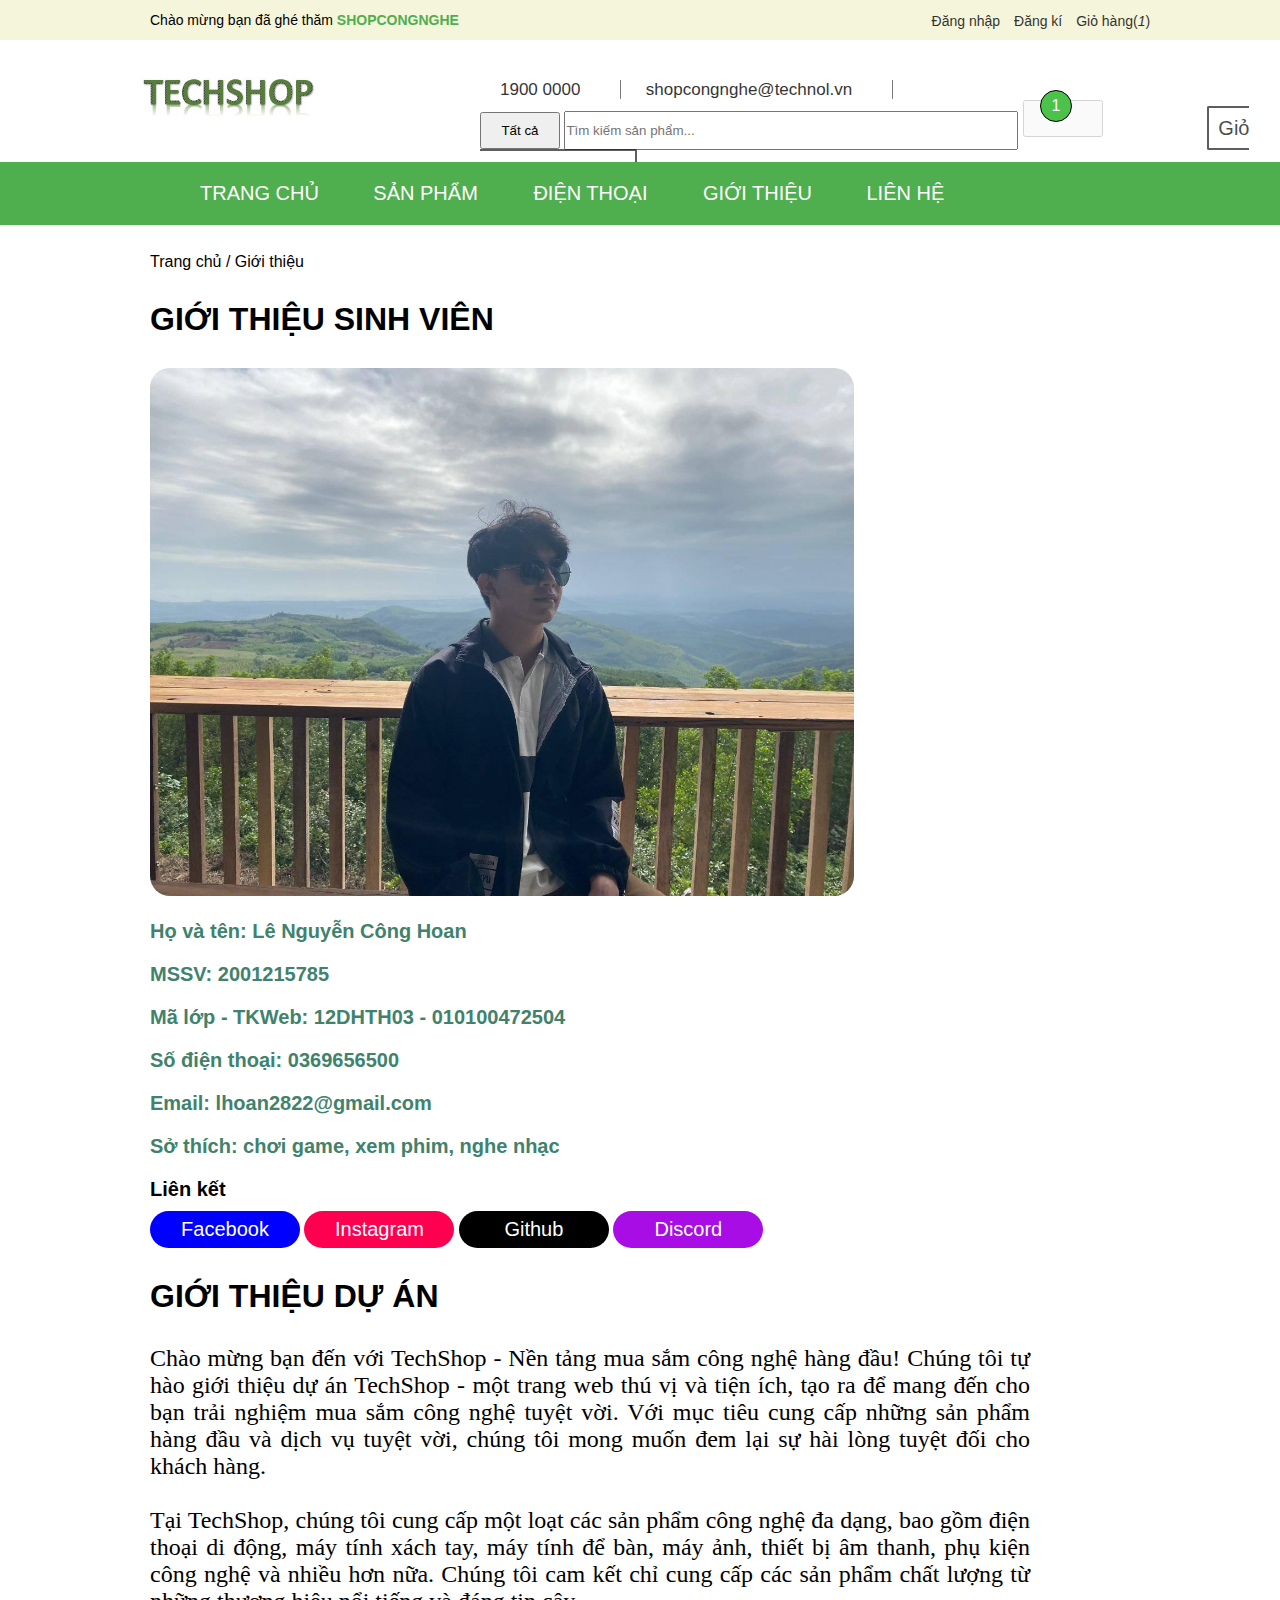
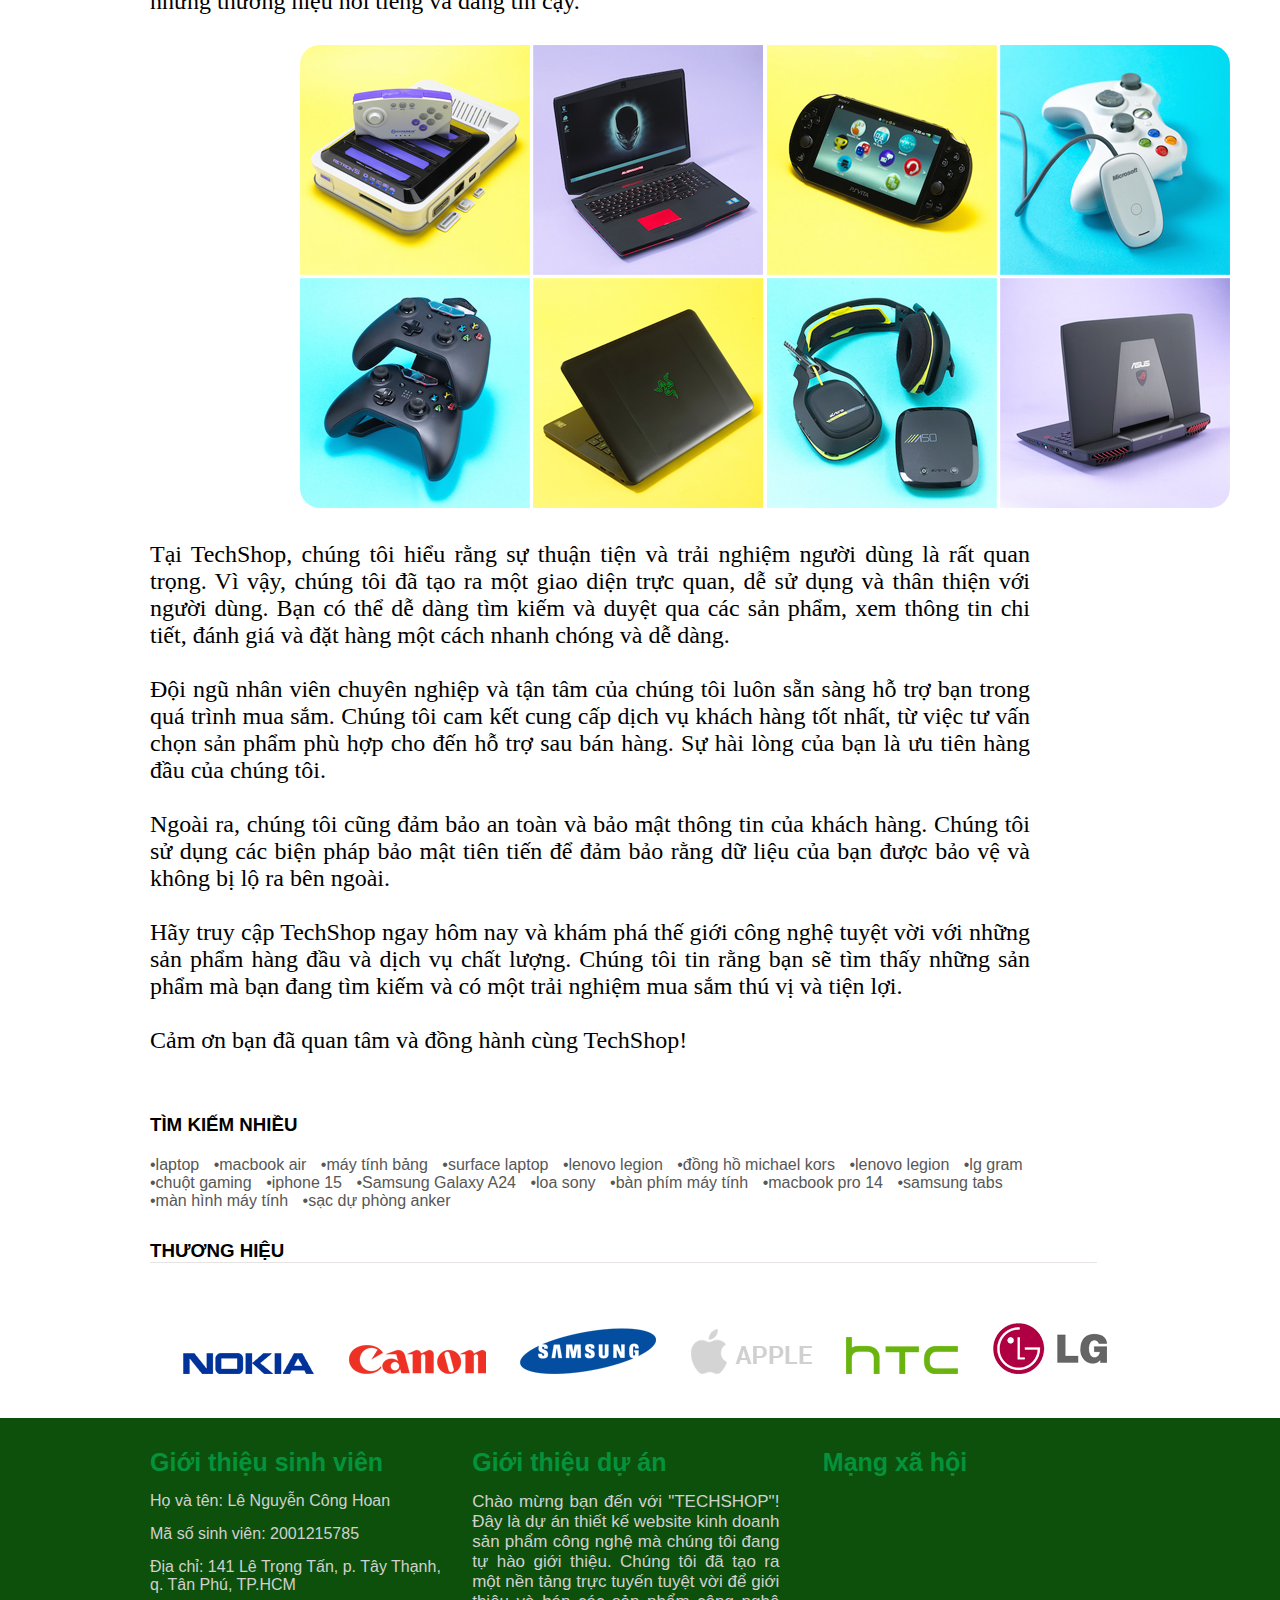
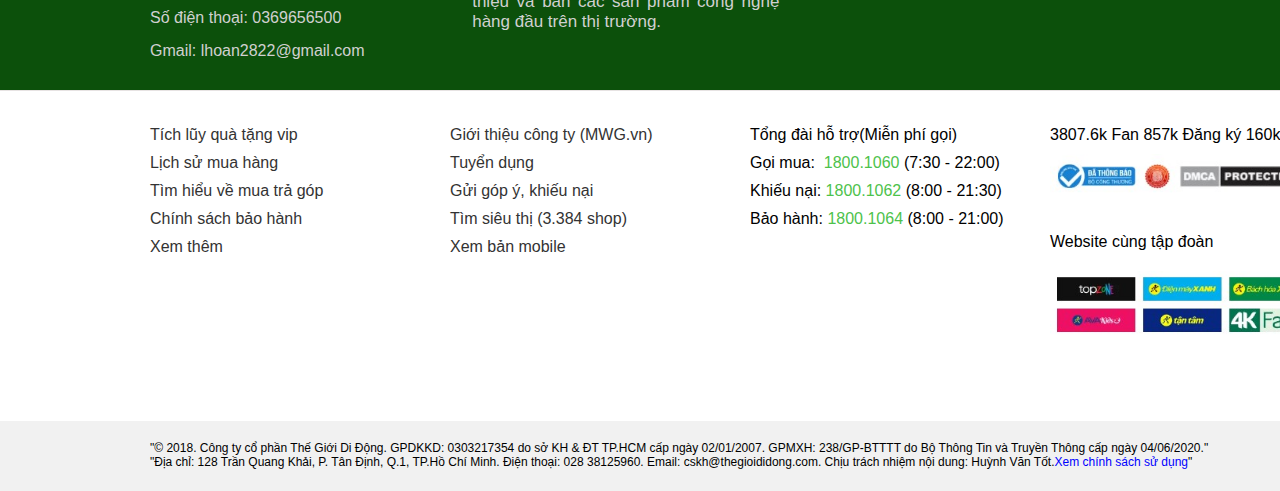
<file: introduce.html>
<!-- Trang chủ -->
<!DOCTYPE html>
<html lang="en">

<head>
    <link rel="icon" href="https://bizweb.dktcdn.net/100/286/763/themes/802001/assets/favicon.png?1676016752114"
        type="image/x-icon">
    <meta charset="UTF-8">
    <meta http-equiv="X-UA-Compatible" content="IE=edge">
    <meta name="viewport" content="width=device-width, initial-scale=1.0">
    <title>techshop.com - Giới thiệu</title>
    <link rel="stylesheet" href="https://cdnjs.cloudflare.com/ajax/libs/font-awesome/6.4.0/css/all.min.css"
        integrity="sha512-iecdLmaskl7CVkqkXNQ/ZH/XLlvWZOJyj7Yy7tcenmpD1ypASozpmT/E0iPtmFIB46ZmdtAc9eNBvH0H/ZpiBw=="
        crossorigin="anonymous" referrerpolicy="no-referrer" />
    <link rel="stylesheet" type="text/css" href="css/style.css">
    <link rel="stylesheet" type="text/css" href="css/homepage.css">
    <link rel="stylesheet" type="text/css" href="css/introduce.css">
    <link rel="stylesheet" type="text/css" href="css/mediaintroduce.css">
</head>

<body>
    <div class="main">
        <div class="header">
            <div class="head-first">
                <p>Chào mừng bạn đã ghé thăm <span> SHOPCONGNGHE</span></p><br>
                <div class="cnt-account">
                    <ul>
                        <li><a href="login.html"><i class="fas fa-sign-in-alt"></i> Đăng nhập</a></li>
                        <li><a href="register.html"><i class="fas fa-pencil-alt"></i> Đăng kí</a></li>
                        <li><a href="shoppingcart.html"><i class="fas fa-shopping-cart"></i> Giỏ hàng(<i>1</i>)</a>
                        </li>
                    </ul>
                </div>
            </div>
            <div class="head-second">
                <a href="index.html"><img src="image/logo.jpg" alt="shopcongnghe"></a>
                <div class="phone-email">
                    <p><i class="fas fa-phone-alt"></i> 1900 0000</p><br class="brr">
                    <p><i class="fas fa-envelope"></i> shopcongnghe@technol.vn</p><br>
                    <!-- <div class="all-product">Tất cả</div> -->
                    <button id="alll">Tất cả <i class="fas fa-caret-down"></i></button>
                    <input type="text" placeholder="Tìm kiếm sản phẩm...">
                    <button style="opacity: 0.3;"><i class="fas fa-search"></i></button>
                    <a href="shoppingcart.html" style="opacity: 0.7;"><i class="fas fa-shopping-cart"></i>Giỏ hàng -
                        <i>540.000đ</i></a>
                    <div class="amount">1</div>
                </div>
            </div>
            <div class="head-third">
                <ul>
                    <li><a href="index.html">TRANG CHỦ</a></li>
                    <li><a href="productlist.html">SẢN PHẨM <i class="fas fa-caret-down"></i></a>
                        <div class="sub-product">
                            <table class="nd-sub-product">
                                <tr>
                                    <td><a href="productdetails.html"><b>Máy tính</b></a></td>
                                    <td><a href="productdetails.html"><b>Laptop Dell</b></a></td>
                                    <td><a href="productdetails.html"><b>Máy ảnh</b></a></td>
                                    <td><a href="productdetails.html"><b>Tai nghe</b></a></td>
                                </tr>
                                <tr>
                                    <td><a href="productdetails.html">Máy tính để bàn</a></td>
                                    <td><a href="productdetails.html">Laptop MSI</a></td>
                                    <td><a href="productdetails.html">Máy ảnh Canon</a></td>
                                    <td><a href="productdetails.html">Tai nghe không dây</a></td>
                                </tr>
                                <tr>
                                    <td><a href="productdetails.html">Máy tính xách tay</a></td>
                                    <td><a href="productdetails.html">Laptop Gigabyte</a></td>
                                    <td><a href="productdetails.html">Máy ảnh Sony</a></td>
                                    <td><a href="productdetails.html">Tai nghe gaming</a></td>
                                </tr>
                                <tr>
                                    <td><a href="productdetails.html">Máy tính bảng</a></td>
                                    <td><a href="productdetails.html">Laptop Acer</a></td>
                                    <td><a href="productdetails.html">Máy ảnh Nikon</a></td>
                                    <td><a href="productdetails.html">Tai nghe Airport</a></td>
                                </tr>
                                <tr>
                                    <td><a href="productdetails.html">Máy tính đa phương tiện</a></td>
                                    <td><a href="productdetails.html">Macbook</a></td>
                                    <td><a href="productdetails.html">Máy ảnh Fujifilm</a></td>
                                    <td><a href="productdetails.html">Tai nghe chống ồn</a></td>
                                </tr>
                                <tr>
                                    <td><a href="productdetails.html">Máy tính công nghiệp</a></td>
                                    <td><a href="productdetails.html">Laptop Asus</a></td>
                                    <td><a href="productdetails.html">Máy ảnh Pananonic</a></td>
                                    <td><a href="productdetails.html">Tai nghe có dây</a></td>
                                </tr>
                                <tr>
                                    <td><a href="productdetails.html">Máy tính bỏ túi</a></td>
                                    <td><a href="productdetails.html">Laptop Levono</a></td>
                                    <td><a href="productdetails.html">Máy ảnh Olymbus</a></td>
                                    <td><a href="productdetails.html">Tai nghe siêu thanh</a></td>
                                </tr>
                                <tr>
                                    <td><a href="productdetails.html"><b>Chuột</b></a></td>
                                    <td><a href="productdetails.html"><b>Phụ kiện</b></a></td>
                                    <td><a href="productdetails.html"><b>Bàn phím </b></a></td>
                                </tr>
                                <tr>
                                    <td><a href="productdetails.html">Chuột Microsoft</a></td>
                                    <td><a href="productdetails.html">Giá đỡ màn hình</a></td>
                                    <td><a href="productdetails.html">Bàn phím Logitech</a></td>
                                </tr>
                                <tr>
                                    <td><a href="productdetails.html">Chuột Corsair</a></td>
                                    <td><a href="productdetails.html">Giá đỡ laptop</a></td>
                                    <td><a href="productdetails.html">Bàn phím SteelSeries</a></td>
                                </tr>
                                <tr>
                                    <td><a href="productdetails.html">Chuột Razer</a></td>
                                    <td><a href="productdetails.html">Quạt tản nhiệt</a></td>
                                    <td><a href="productdetails.html">Bàn phím ASUS</a></td>
                                </tr>
                                <tr>
                                    <td><a href="productdetails.html">Chuột Logitech</a></td>
                                    <td><a href="productdetails.html">Lót chuột</a></td>
                                    <td><a href="productdetails.html">Bàn phím Razer</a></td>
                                </tr>
                                <tr>
                                    <td><a href="productdetails.html">Chuột SteelSeries</a></td>
                                    <td><a href="productdetails.html">Gậy chụp ảnh</a></td>
                                    <td><a href="productdetails.html">Bàn phím Corsair</a></td>
                                </tr>
                                <tr>
                                    <td><a href="productdetails.html">Chuột ASUS</a></td>
                                    <td><a href="productdetails.html">Đồng hồ thông minh</a></td>
                                    <td><a href="productdetails.html">Bàn phím Microsoft</a></td>
                                </tr>
                            </table>
                        </div>
                    </li>
                    <li><a href="productdetails.html">ĐIỆN THOẠI <i class="fas fa-caret-down"></i></a>
                        <div class="sub-product-two">
                            <table class="nd-sub-product">
                                <tr>
                                    <td><a href="productdetails.html">Smartphone <i class="fas fa-caret-down"></i></a>
                                        <table class="sub-product-thr">
                                            <tr>
                                                <td><a href="productdetails.html">Samsung</a></td>
                                            </tr>
                                            <tr>
                                                <td><a href="productdetails.html">Iphone</a></td>
                                            </tr>
                                            <tr>
                                                <td><a href="productdetails.html">Nokia</a></td>
                                            </tr>
                                            <tr>
                                                <td><a href="productdetails.html">Vivo</a></td>
                                            </tr>
                                            <tr>
                                                <td><a href="productdetails.html">Huawei</a></td>
                                            </tr>
                                        </table>
                                    </td>
                                </tr>
                                <tr>
                                    <td><a href="productdetails.html">Điện thoại cục gạch</a></td>
                                </tr>
                                <tr>
                                    <td><a href="productdetails.html">Điện thoại cũ</a></td>
                                </tr>
                                <tr>
                                    <td><a href="productdetails.html">Điện thoại mới</a></td>
                                </tr>
                                <tr>
                                    <td><a href="productdetails.html">Đang giảm giá</a></td>
                                </tr>
                                <tr>
                                    <td><a href="productdetails.html">Phổ biến</a></td>
                                </tr>
                            </table>
                        </div>

                    </li>
                    <li><a href="introduce.html">GIỚI THIỆU</a></li>
                    <li><a href="login.html">LIÊN HỆ</a></li>
                </ul>
            </div>
        </div>
        <div class="content">
            <p class="introduce-me">Trang chủ / <span>Giới thiệu</span></p>
            <h1>GIỚI THIỆU SINH VIÊN</h1>
            <img src="gioi-thieu-toi.jpg" class="intro-me">
            <p class="name">Họ và tên: Lê Nguyễn Công Hoan</p>
            <p class="student-id">MSSV: 2001215785</p>
            <p class="class-code">Mã lớp - TKWeb: 12DHTH03 - 010100472504</p>
            <p class="phone-numberr">Số điện thoại: 0369656500</p>
            <p class="email">Email: lhoan2822@gmail.com</p>
            <p class="interests">Sở thích: chơi game, xem phim, nghe nhạc</p>
            <p class="linked">Liên kết</p>
            <div class="link">
                <a href="https://www.facebook.com/hoan.lenguyencong.1/"><button class="fb-button"><i
                            class="fa-brands fa-facebook fb"></i> Facebook</button></a>
                <a href="https://www.instagram.com/chovyy_jihoan/"></a><button class="ig-button"><i
                        class="fa-brands fa-instagram"></i> Instagram</button></a>
                <a href="https://github.com/conghoanmap"></a><button class="gh-button"><i
                        class="fa-brands fa-github gh"></i> Github</button></a>
                <a href="https://discord.com/channels/@me"></a><button class="dc-button"><i
                        class="fa-brands fa-discord"></i> Discord</button></a>
            </div>
            <h1>GIỚI THIỆU DỰ ÁN</h1>
            <p class="introduct-project">Chào mừng bạn đến với TechShop - Nền tảng mua sắm công nghệ hàng đầu!

                Chúng tôi tự hào giới thiệu dự án TechShop - một trang web thú vị và tiện ích, tạo ra để mang đến cho
                bạn trải nghiệm mua sắm công nghệ tuyệt vời. Với mục tiêu cung cấp những sản phẩm hàng đầu và dịch vụ
                tuyệt vời, chúng tôi mong muốn đem lại sự hài lòng tuyệt đối cho khách hàng.<br><br>

                Tại TechShop, chúng tôi cung cấp một loạt các sản phẩm công nghệ đa dạng, bao gồm điện thoại di động,
                máy tính xách tay, máy tính để bàn, máy ảnh, thiết bị âm thanh, phụ kiện công nghệ và nhiều hơn nữa.
                Chúng tôi cam kết chỉ cung cấp các sản phẩm chất lượng từ những thương hiệu nổi tiếng và đáng tin
                cậy.<br>
                <img src="intro-product.jpg" class="gioi-thieu-du-an"><br><br>
                Tại TechShop, chúng tôi hiểu rằng sự thuận tiện và trải nghiệm người dùng là rất quan trọng. Vì vậy,
                chúng tôi đã tạo ra một giao diện trực quan, dễ sử dụng và thân thiện với người dùng. Bạn có thể dễ dàng
                tìm kiếm và duyệt qua các sản phẩm, xem thông tin chi tiết, đánh giá và đặt hàng một cách nhanh chóng và
                dễ dàng.<br><br>

                Đội ngũ nhân viên chuyên nghiệp và tận tâm của chúng tôi luôn sẵn sàng hỗ trợ bạn trong quá trình mua
                sắm. Chúng tôi cam kết cung cấp dịch vụ khách hàng tốt nhất, từ việc tư vấn chọn sản phẩm phù hợp cho
                đến hỗ trợ sau bán hàng. Sự hài lòng của bạn là ưu tiên hàng đầu của chúng tôi.<br><br>

                Ngoài ra, chúng tôi cũng đảm bảo an toàn và bảo mật thông tin của khách hàng. Chúng tôi sử dụng các biện
                pháp bảo mật tiên tiến để đảm bảo rằng dữ liệu của bạn được bảo vệ và không bị lộ ra bên ngoài.<br><br>

                Hãy truy cập TechShop ngay hôm nay và khám phá thế giới công nghệ tuyệt vời với những sản phẩm hàng đầu
                và dịch vụ chất lượng. Chúng tôi tin rằng bạn sẽ tìm thấy những sản phẩm mà bạn đang tìm kiếm và có một
                trải nghiệm mua sắm thú vị và tiện lợi.<br><br>

                Cảm ơn bạn đã quan tâm và đồng hành cùng TechShop!
            </p>
        </div>
        <div class="footer">
            <div class="much-search" style="border: none;">
                <h3>TÌM KIẾM NHIỀU</h3>
                <ul style="margin-top: 20px;">
                    <li><a href="productlist.html">•laptop</a></li>
                    <li><a href="productlist.html">•macbook air</a></li>
                    <li><a href="productlist.html">•máy tính bảng</a></li>
                    <li><a href="productlist.html">•surface laptop</a></li>
                    <li><a href="productlist.html">•lenovo legion</a></li>
                    <li><a href="productlist.html">•đồng hồ michael kors</a></li>
                    <li><a href="productlist.html">•lenovo legion</a></li>
                    <li><a href="productlist.html">•lg gram</a></li>
                    <li><a href="productlist.html">•chuột gaming</a></li>
                    <li><a href="productlist.html">•iphone 15</a></li>
                    <li><a href="productlist.html">•Samsung Galaxy A24</a></li>
                    <li><a href="productlist.html">•loa sony</a></li>
                    <li><a href="productlist.html">•bàn phím máy tính</a></li>
                    <li><a href="productlist.html">•macbook pro 14</a></li>
                    <li><a href="productlist.html">•samsung tabs</a></li>
                    <li><a href="productlist.html">•màn hình máy tính</a></li>
                    <li><a href="productlist.html">•sạc dự phòng anker</a></li>
                </ul>
            </div>
            <div class="trademark">
                <h3>THƯƠNG HIỆU</h3>
            </div>
            <div class="brand-catalog">
                <ul>
                    <li><img src="image/thuong_hieu_1.jpg"></li>
                    <li><img src="image/thuong_hieu_2.jpg"></li>
                    <li><img src="image/thuong_hieu_3.jpg"></li>
                    <li><img src="image/thuong_hieu_4.jpg"></li>
                    <li><img src="image/thuong_hieu_5.jpg"></li>
                    <li><img src="image/thuong_hieu_6.jpg"></li>
                </ul>
            </div>
            <div class="student-and-project-introduction">
                <div class="student-introduction" id="student-introduction-1">
                    <p class="h-student-introduction">Giới thiệu sinh viên</p>
                    <ul>
                        <li>
                            <p>Họ và tên: Lê Nguyễn Công Hoan</p>
                        </li>
                        <li>
                            <p>Mã số sinh viên: 2001215785</p>
                        </li>
                        <li>
                            <p>Địa chỉ: 141 Lê Trọng Tấn, p. Tây Thạnh, q. Tân Phú, TP.HCM</p>
                        </li>
                        <li>
                            <p>Số điện thoại: 0369656500</p>
                        </li>
                        <li>
                            <p>Gmail: lhoan2822@gmail.com</p>
                        </li>
                    </ul>
                </div>
                <div class="student-introduction" id="student-introduction-2">
                    <p class="h-student-introduction">Giới thiệu dự án</p>
                    <p class="content-introduction">Chào mừng bạn đến với "TECHSHOP"! Đây là dự án thiết kế
                        website kinh doanh sản phẩm công nghệ mà chúng tôi đang tự hào giới thiệu. Chúng tôi đã tạo ra
                        một nền tảng trực tuyến tuyệt vời để giới thiệu và bán các sản phẩm công nghệ hàng đầu trên thị
                        trường.
                    </p>
                </div>
                <div class="student-introduction" id="student-introduction-3">
                    <p class="h-student-introduction">Mạng xã hội</p>
                    <ul>
                        <li><a href="https://www.facebook.com/"><i class="fa-brands fa-facebook mxh"></i></a></li>
                        <li><a href="https://www.instagram.com/"><i class="fa-brands fa-instagram mxh"></i></a></li>
                    </ul>
                </div>
            </div>
            <div class="footer-top" style="border-top: 1px solid rgb(231, 227, 227);">
                <div class="footer-column" id="footer-column-1">
                    <ul>
                        <li><a href="#">Tích lũy quà tặng vip</a></li>
                        <li><a href="#">Lịch sử mua hàng</a></li>
                        <li><a href="#">Tìm hiểu về mua trả góp</a></li>
                        <li><a href="#">Chính sách bảo hành</a></li>
                        <li><a href="#">Xem thêm <i class="fa-solid fa-caret-down"></i></a></li>
                    </ul>
                </div>
                <div class="footer-column" id="footer-column-2">
                    <ul>
                        <li><a href="#">Giới thiệu công ty (MWG.vn)</a></li>
                        <li><a href="#">Tuyển dụng</a></li>
                        <li><a href="#">Gửi góp ý, khiếu nại</a></li>
                        <li><a href="#">Tìm siêu thị (3.384 shop)</a></li>
                        <li><a href="#">Xem bản mobile</a></li>
                    </ul>
                </div>
                <div class="footer-column" id="footer-column-3">
                    <ul>
                        <li>
                            <p class="exchange">Tổng đài hỗ trợ<span>(Miễn phí gọi)</span></p>
                        </li>
                        <li>
                            <p>Gọi mua:&nbsp<span class="phone-number">&nbsp1800.1060</span> (7:30 - 22:00)</p>
                        </li>
                        <li>
                            <p>Khiếu nại: <span class="phone-number">1800.1062</span> (8:00 - 21:30)</p>
                        </li>
                        <li>
                            <p>Bảo hành: <span class="phone-number">1800.1064</span> (8:00 - 21:00)</p>
                        </li>
                    </ul>
                </div>
                <div class="footer-column" id="footer-column-4">
                    <ul>
                        <li>
                            <p class="social-network"><i class="fa-brands fa-facebook" style="color: blue;"></i> 3807.6k
                                Fan</p>
                            <p class="social-network"><i class="fa-brands fa-youtube" style="color: red;"></i> 857k Đăng
                                ký</p>
                            <p class="social-network"><i class="fa-brands fa-instagram" style="color: #E4405F;"></i>
                                160k Theo
                                dõi</p>
                        </li>
                        <li> <img src="image/nha-dau-tu.jpg" class="footer-image"></li>
                        <li>
                            <p>Website cùng tập đoàn</p>
                        </li>
                        <li></li>
                        <li> <img src="image/cung-tap-doan.jpg" class="footer-image"></li>
                    </ul>
                </div>
            </div>
            <div class="footer-bottom">
                <p>"© 2018. Công ty cổ phần Thế Giới Di Động. GPDKKD: 0303217354 do sở KH & ĐT TP.HCM cấp ngày
                    02/01/2007. GPMXH: 238/GP-BTTTT do Bộ Thông Tin và Truyền Thông cấp ngày 04/06/2020."<br>"Địa chỉ:
                    128 Trần Quang Khải, P. Tân Định, Q.1, TP.Hồ Chí Minh. Điện thoại: 028 38125960. Email:
                    cskh@thegioididong.com. Chịu trách nhiệm nội dung: Huỳnh Văn Tốt.<span class="usage-policy">Xem
                        chính sách sử dụng</span>"</p>
            </div>
        </div>
    </div>
</body>

</html>
</file>
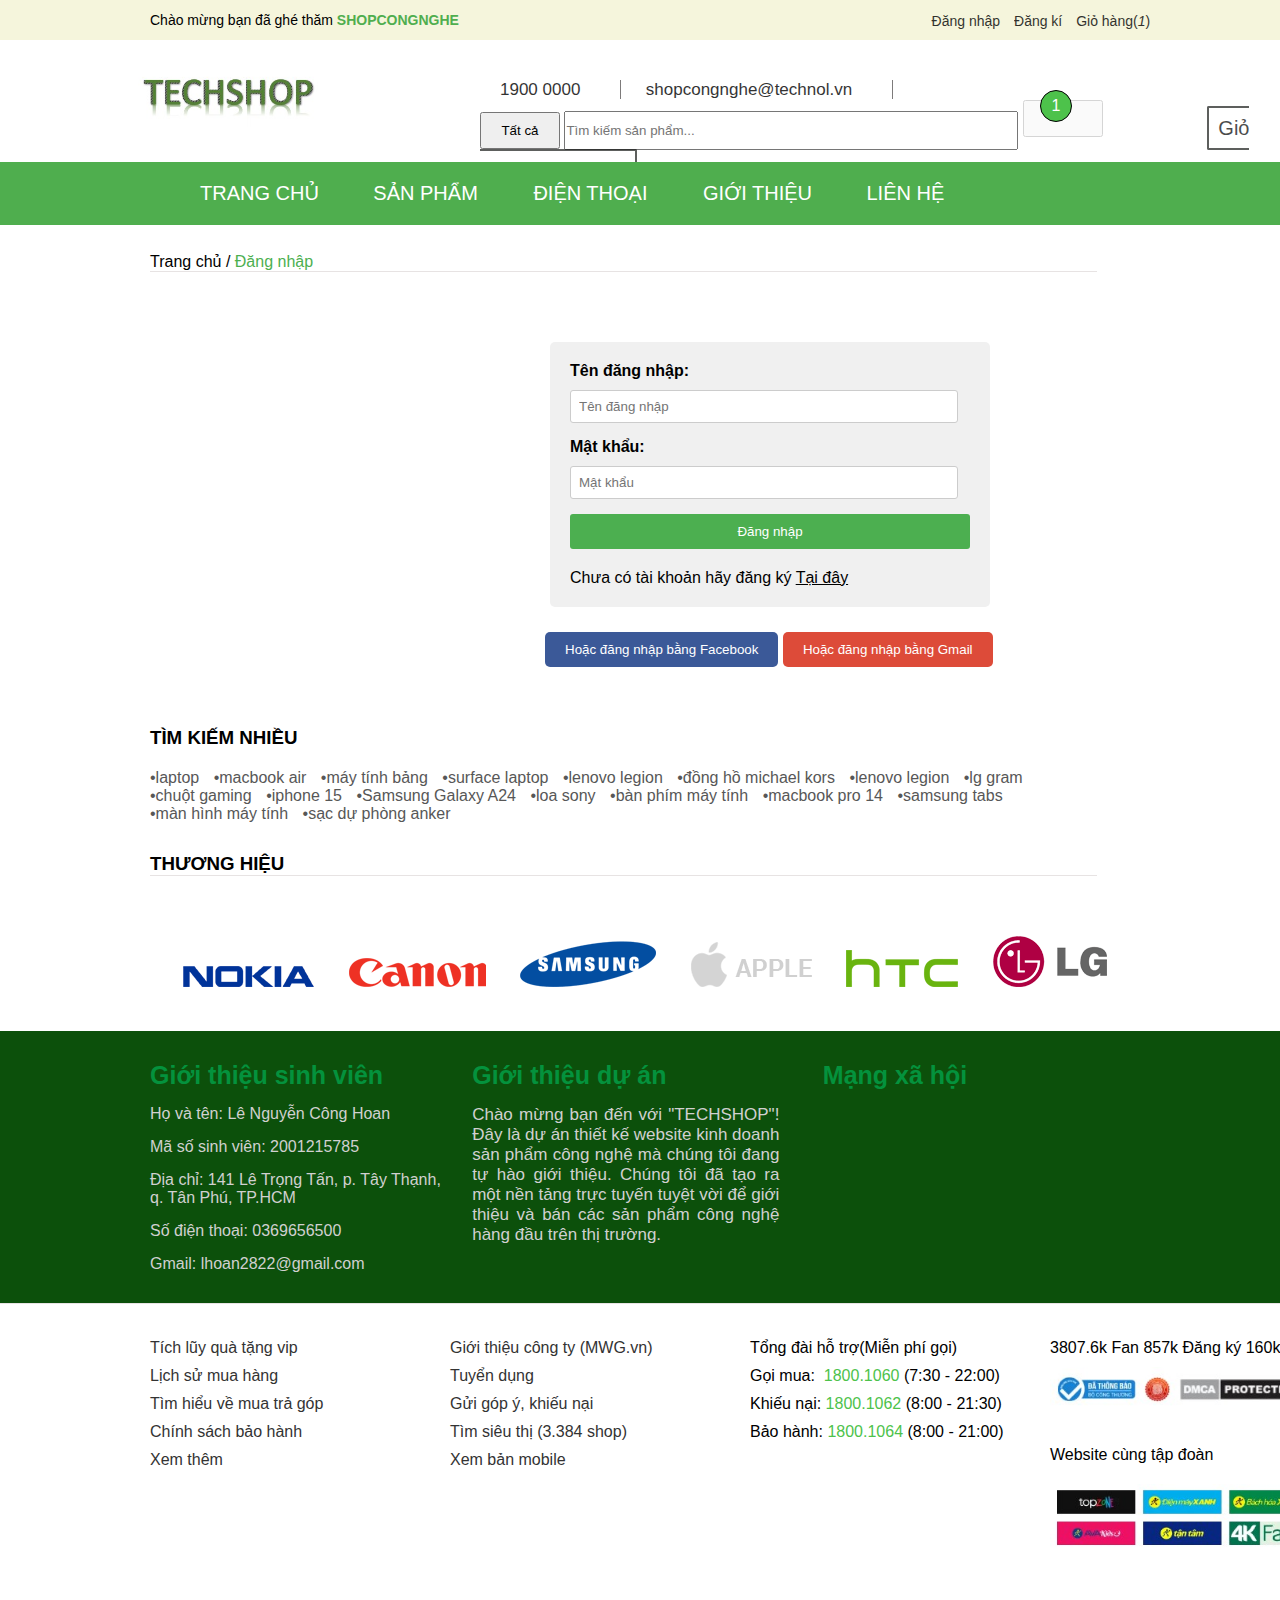
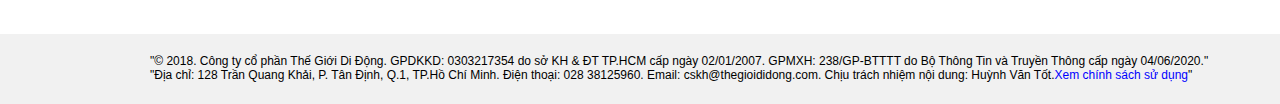
<file: login.html>
<!-- Đăng nhập -->
<!DOCTYPE html>
<html lang="en">

<head>
        <link rel="icon" href="https://bizweb.dktcdn.net/100/286/763/themes/802001/assets/favicon.png?1676016752114"
    type="image/x-icon">
    <meta charset="UTF-8">
    <meta http-equiv="X-UA-Compatible" content="IE=edge">
    <meta name="viewport" content="width=device-width, initial-scale=1.0">
    <title>techshop.com - Đăng nhập</title>
    <link rel="stylesheet" href="https://cdnjs.cloudflare.com/ajax/libs/font-awesome/6.4.0/css/all.min.css"
        integrity="sha512-iecdLmaskl7CVkqkXNQ/ZH/XLlvWZOJyj7Yy7tcenmpD1ypASozpmT/E0iPtmFIB46ZmdtAc9eNBvH0H/ZpiBw=="
        crossorigin="anonymous" referrerpolicy="no-referrer" />
    <link rel="stylesheet" type="text/css" href="css/style.css">
    <link rel="stylesheet" type="text/css" href="css/homepage.css">
    <link rel="stylesheet" type="text/css" href="css/register.css">
    <link rel="stylesheet" type="text/css" href="css/medialogin.css">
</head>

<body>
    <div class="main">
        <div class="header">
            <div class="head-first">
                <p>Chào mừng bạn đã ghé thăm <span> SHOPCONGNGHE</span></p><br>
                <div class="cnt-account">
                    <ul>
                        <li><a href="login.html"><i class="fas fa-sign-in-alt"></i> Đăng nhập</a></li>
                        <li><a href="register.html"><i class="fas fa-pencil-alt"></i> Đăng kí</a></li>
                        <li><a href="shoppingcart.html"><i class="fas fa-shopping-cart"></i> Giỏ hàng(<i>1</i>)</a>
                        </li>
                    </ul>
                </div>
            </div>
            <div class="head-second">
                <a href="index.html"><img src="image/logo.jpg" alt="shopcongnghe"></a>
                <div class="phone-email">
                    <p><i class="fas fa-phone-alt"></i> 1900 0000</p><br class="brr">
                    <p><i class="fas fa-envelope"></i> shopcongnghe@technol.vn</p><br>
                    <!-- <div class="all-product">Tất cả</div> -->
                    <button id="alll">Tất cả <i class="fas fa-caret-down"></i></button>
                    <input type="text" placeholder="Tìm kiếm sản phẩm...">
                    <button style="opacity: 0.3;"><i class="fas fa-search"></i></button>
                    <a href="shoppingcart.html" style="opacity: 0.7;"><i class="fas fa-shopping-cart"></i>Giỏ hàng -
                        <i>540.000đ</i></a>
                    <div class="amount">1</div>
                </div>
            </div>
            <div class="head-third">
                <ul>
                    <li><a href="index.html">TRANG CHỦ</a></li>
                    <li><a href="productlist.html">SẢN PHẨM <i class="fas fa-caret-down"></i></a>
                        <div class="sub-product">
                            <table class="nd-sub-product">
                                <tr>
                                    <td><a href="productdetails.html"><b>Máy tính</b></a></td>
                                    <td><a href="productdetails.html"><b>Laptop Dell</b></a></td>
                                    <td><a href="productdetails.html"><b>Máy ảnh</b></a></td>
                                    <td><a href="productdetails.html"><b>Tai nghe</b></a></td>
                                </tr>
                                <tr>
                                    <td><a href="productdetails.html">Máy tính để bàn</a></td>
                                    <td><a href="productdetails.html">Laptop MSI</a></td>
                                    <td><a href="productdetails.html">Máy ảnh Canon</a></td>
                                    <td><a href="productdetails.html">Tai nghe không dây</a></td>
                                </tr>
                                <tr>
                                    <td><a href="productdetails.html">Máy tính xách tay</a></td>
                                    <td><a href="productdetails.html">Laptop Gigabyte</a></td>
                                    <td><a href="productdetails.html">Máy ảnh Sony</a></td>
                                    <td><a href="productdetails.html">Tai nghe gaming</a></td>
                                </tr>
                                <tr>
                                    <td><a href="productdetails.html">Máy tính bảng</a></td>
                                    <td><a href="productdetails.html">Laptop Acer</a></td>
                                    <td><a href="productdetails.html">Máy ảnh Nikon</a></td>
                                    <td><a href="productdetails.html">Tai nghe Airport</a></td>
                                </tr>
                                <tr>
                                    <td><a href="productdetails.html">Máy tính đa phương tiện</a></td>
                                    <td><a href="productdetails.html">Macbook</a></td>
                                    <td><a href="productdetails.html">Máy ảnh Fujifilm</a></td>
                                    <td><a href="productdetails.html">Tai nghe chống ồn</a></td>
                                </tr>
                                <tr>
                                    <td><a href="productdetails.html">Máy tính công nghiệp</a></td>
                                    <td><a href="productdetails.html">Laptop Asus</a></td>
                                    <td><a href="productdetails.html">Máy ảnh Pananonic</a></td>
                                    <td><a href="productdetails.html">Tai nghe có dây</a></td>
                                </tr>
                                <tr>
                                    <td><a href="productdetails.html">Máy tính bỏ túi</a></td>
                                    <td><a href="productdetails.html">Laptop Levono</a></td>
                                    <td><a href="productdetails.html">Máy ảnh Olymbus</a></td>
                                    <td><a href="productdetails.html">Tai nghe siêu thanh</a></td>
                                </tr>
                                <tr>
                                    <td><a href="productdetails.html"><b>Chuột</b></a></td>
                                    <td><a href="productdetails.html"><b>Phụ kiện</b></a></td>
                                    <td><a href="productdetails.html"><b>Bàn phím </b></a></td>
                                </tr>
                                <tr>
                                    <td><a href="productdetails.html">Chuột Microsoft</a></td>
                                    <td><a href="productdetails.html">Giá đỡ màn hình</a></td>
                                    <td><a href="productdetails.html">Bàn phím Logitech</a></td>
                                </tr>
                                <tr>
                                    <td><a href="productdetails.html">Chuột Corsair</a></td>
                                    <td><a href="productdetails.html">Giá đỡ laptop</a></td>
                                    <td><a href="productdetails.html">Bàn phím SteelSeries</a></td>
                                </tr>
                                <tr>
                                    <td><a href="productdetails.html">Chuột Razer</a></td>
                                    <td><a href="productdetails.html">Quạt tản nhiệt</a></td>
                                    <td><a href="productdetails.html">Bàn phím ASUS</a></td>
                                </tr>
                                <tr>
                                    <td><a href="productdetails.html">Chuột Logitech</a></td>
                                    <td><a href="productdetails.html">Lót chuột</a></td>
                                    <td><a href="productdetails.html">Bàn phím Razer</a></td>
                                </tr>
                                <tr>
                                    <td><a href="productdetails.html">Chuột SteelSeries</a></td>
                                    <td><a href="productdetails.html">Gậy chụp ảnh</a></td>
                                    <td><a href="productdetails.html">Bàn phím Corsair</a></td>
                                </tr>
                                <tr>
                                    <td><a href="productdetails.html">Chuột ASUS</a></td>
                                    <td><a href="productdetails.html">Đồng hồ thông minh</a></td>
                                    <td><a href="productdetails.html">Bàn phím Microsoft</a></td>
                                </tr>
                            </table>
                        </div>
                    </li>
                    <li><a href="productdetails.html">ĐIỆN THOẠI <i class="fas fa-caret-down"></i></a>
                        <div class="sub-product-two">
                            <table class="nd-sub-product">
                                <tr>
                                    <td><a href="productdetails.html">Smartphone <i class="fas fa-caret-down"></i></a>
                                        <table class="sub-product-thr">
                                            <tr>
                                                <td><a href="productdetails.html">Samsung</a></td>
                                            </tr>
                                            <tr>
                                                <td><a href="productdetails.html">Iphone</a></td>
                                            </tr>
                                            <tr>
                                                <td><a href="productdetails.html">Nokia</a></td>
                                            </tr>
                                            <tr>
                                                <td><a href="productdetails.html">Vivo</a></td>
                                            </tr>
                                            <tr>
                                                <td><a href="productdetails.html">Huawei</a></td>
                                            </tr>
                                        </table>
                                    </td>
                                </tr>
                                <tr>
                                    <td><a href="productdetails.html">Điện thoại cục gạch</a></td>
                                </tr>
                                <tr>
                                    <td><a href="productdetails.html">Điện thoại cũ</a></td>
                                </tr>
                                <tr>
                                    <td><a href="productdetails.html">Điện thoại mới</a></td>
                                </tr>
                                <tr>
                                    <td><a href="productdetails.html">Đang giảm giá</a></td>
                                </tr>
                                <tr>
                                    <td><a href="productdetails.html">Phổ biến</a></td>
                                </tr>
                            </table>
                        </div>

                    </li>
                    <li><a href="introduce.html">GIỚI THIỆU</a></li>
                    <li><a href="login.html">LIÊN HỆ</a></li>
                </ul>
            </div>
        </div>
        <div class="content">
            <div class="trademark">
                <p><a href="index.html">Trang chủ</a> / <span style="color: #4caf50;">Đăng nhập</span></p>
            </div>
            <div class="form-container">

                <label for="username">Tên đăng nhập:</label>
                <input type="text" id="username" name="username" placeholder="Tên đăng nhập" required>

                <label for="password">Mật khẩu:</label>
                <input type="password" id="password" name="password" placeholder="Mật khẩu" required>

                <button type="submit">Đăng nhập</button>
                <p class="have-an-account">Chưa có tài khoản hãy đăng ký <a href="register.html"><span
                        style="text-decoration: underline; cursor: pointer;">Tại đây</span></a></p>


            </div>
            <button class="facebook-button"><a href="https://www.facebook.com/">Hoặc đăng nhập bằng
                    Facebook</a></button>
            <button class="gmail-button"><a href="https://gmail.com/">Hoặc đăng nhập bằng Gmail</a></button>
        </div>
    </div>
    <div class="footer">
        <div class="much-search" style="border: none;">
            <h3>TÌM KIẾM NHIỀU</h3>
            <ul style="margin-top: 20px;">
                <li><a href="productlist.html">•laptop</a></li>
                <li><a href="productlist.html">•macbook air</a></li>
                <li><a href="productlist.html">•máy tính bảng</a></li>
                <li><a href="productlist.html">•surface laptop</a></li>
                <li><a href="productlist.html">•lenovo legion</a></li>
                <li><a href="productlist.html">•đồng hồ michael kors</a></li>
                <li><a href="productlist.html">•lenovo legion</a></li>
                <li><a href="productlist.html">•lg gram</a></li>
                <li><a href="productlist.html">•chuột gaming</a></li>
                <li><a href="productlist.html">•iphone 15</a></li>
                <li><a href="productlist.html">•Samsung Galaxy A24</a></li>
                <li><a href="productlist.html">•loa sony</a></li>
                <li><a href="productlist.html">•bàn phím máy tính</a></li>
                <li><a href="productlist.html">•macbook pro 14</a></li>
                <li><a href="productlist.html">•samsung tabs</a></li>
                <li><a href="productlist.html">•màn hình máy tính</a></li>
                <li><a href="productlist.html">•sạc dự phòng anker</a></li>
            </ul>
        </div>
        <div class="trademark">
            <h3>THƯƠNG HIỆU</h3>
        </div>
        <div class="brand-catalog">
            <ul>
                <li><img src="image/thuong_hieu_1.jpg"></li>
                <li><img src="image/thuong_hieu_2.jpg"></li>
                <li><img src="image/thuong_hieu_3.jpg"></li>
                <li><img src="image/thuong_hieu_4.jpg"></li>
                <li><img src="image/thuong_hieu_5.jpg"></li>
                <li><img src="image/thuong_hieu_6.jpg"></li>
            </ul>
        </div>
        <div class="student-and-project-introduction">
            <div class="student-introduction" id="student-introduction-1">
                <p class="h-student-introduction">Giới thiệu sinh viên</p>
                <ul>
                    <li>
                        <p>Họ và tên: Lê Nguyễn Công Hoan</p>
                    </li>
                    <li>
                        <p>Mã số sinh viên: 2001215785</p>
                    </li>
                    <li>
                        <p>Địa chỉ: 141 Lê Trọng Tấn, p. Tây Thạnh, q. Tân Phú, TP.HCM</p>
                    </li>
                    <li>
                        <p>Số điện thoại: 0369656500</p>
                    </li>
                    <li>
                        <p>Gmail: lhoan2822@gmail.com</p>
                    </li>
                </ul>
            </div>
            <div class="student-introduction" id="student-introduction-2">
                <p class="h-student-introduction">Giới thiệu dự án</p>
                <p class="content-introduction">Chào mừng bạn đến với "TECHSHOP"! Đây là dự án thiết kế
                    website kinh doanh sản phẩm công nghệ mà chúng tôi đang tự hào giới thiệu. Chúng tôi đã tạo ra
                    một nền tảng trực tuyến tuyệt vời để giới thiệu và bán các sản phẩm công nghệ hàng đầu trên thị
                    trường.
                </p>
            </div>
            <div class="student-introduction" id="student-introduction-3">
                <p class="h-student-introduction">Mạng xã hội</p>
                <ul>
                    <li><a href="https://www.facebook.com/"><i class="fa-brands fa-facebook mxh"></i></a></li>
                    <li><a href="https://www.instagram.com/"><i class="fa-brands fa-instagram mxh"></i></a></li>
                </ul>
            </div>
        </div>
        <div class="footer-top" style="border-top: 1px solid rgb(231, 227, 227);">
            <div class="footer-column" id="footer-column-1">
                <ul>
                    <li><a href="#">Tích lũy quà tặng vip</a></li>
                    <li><a href="#">Lịch sử mua hàng</a></li>
                    <li><a href="#">Tìm hiểu về mua trả góp</a></li>
                    <li><a href="#">Chính sách bảo hành</a></li>
                    <li><a href="#">Xem thêm <i class="fa-solid fa-caret-down"></i></a></li>
                </ul>
            </div>
            <div class="footer-column" id="footer-column-2">
                <ul>
                    <li><a href="#">Giới thiệu công ty (MWG.vn)</a></li>
                    <li><a href="#">Tuyển dụng</a></li>
                    <li><a href="#">Gửi góp ý, khiếu nại</a></li>
                    <li><a href="#">Tìm siêu thị (3.384 shop)</a></li>
                    <li><a href="#">Xem bản mobile</a></li>
                </ul>
            </div>
            <div class="footer-column" id="footer-column-3">
                <ul>
                    <li>
                        <p class="exchange">Tổng đài hỗ trợ<span>(Miễn phí gọi)</span></p>
                    </li>
                    <li>
                        <p>Gọi mua:&nbsp<span class="phone-number">&nbsp1800.1060</span> (7:30 - 22:00)</p>
                    </li>
                    <li>
                        <p>Khiếu nại: <span class="phone-number">1800.1062</span> (8:00 - 21:30)</p>
                    </li>
                    <li>
                        <p>Bảo hành: <span class="phone-number">1800.1064</span> (8:00 - 21:00)</p>
                    </li>
                </ul>
            </div>
            <div class="footer-column" id="footer-column-4">
                <ul>
                    <li>
                        <p class="social-network"><i class="fa-brands fa-facebook" style="color: blue;"></i> 3807.6k
                            Fan</p>
                        <p class="social-network"><i class="fa-brands fa-youtube" style="color: red;"></i> 857k Đăng
                            ký</p>
                        <p class="social-network"><i class="fa-brands fa-instagram" style="color: #E4405F;"></i>
                            160k Theo
                            dõi</p>
                    </li>
                    <li> <img src="image/nha-dau-tu.jpg" class="footer-image"></li>
                    <li>
                        <p>Website cùng tập đoàn</p>
                    </li>
                    <li></li>
                    <li> <img src="image/cung-tap-doan.jpg" class="footer-image"></li>
                </ul>
            </div>
        </div>
        <div class="footer-bottom">
            <p>"© 2018. Công ty cổ phần Thế Giới Di Động. GPDKKD: 0303217354 do sở KH & ĐT TP.HCM cấp ngày
                02/01/2007. GPMXH: 238/GP-BTTTT do Bộ Thông Tin và Truyền Thông cấp ngày 04/06/2020."<br>"Địa chỉ:
                128 Trần Quang Khải, P. Tân Định, Q.1, TP.Hồ Chí Minh. Điện thoại: 028 38125960. Email:
                cskh@thegioididong.com. Chịu trách nhiệm nội dung: Huỳnh Văn Tốt.<span class="usage-policy">Xem
                    chính sách sử dụng</span>"</p>
        </div>
    </div>
    </div>
</body>

</html>
</file>
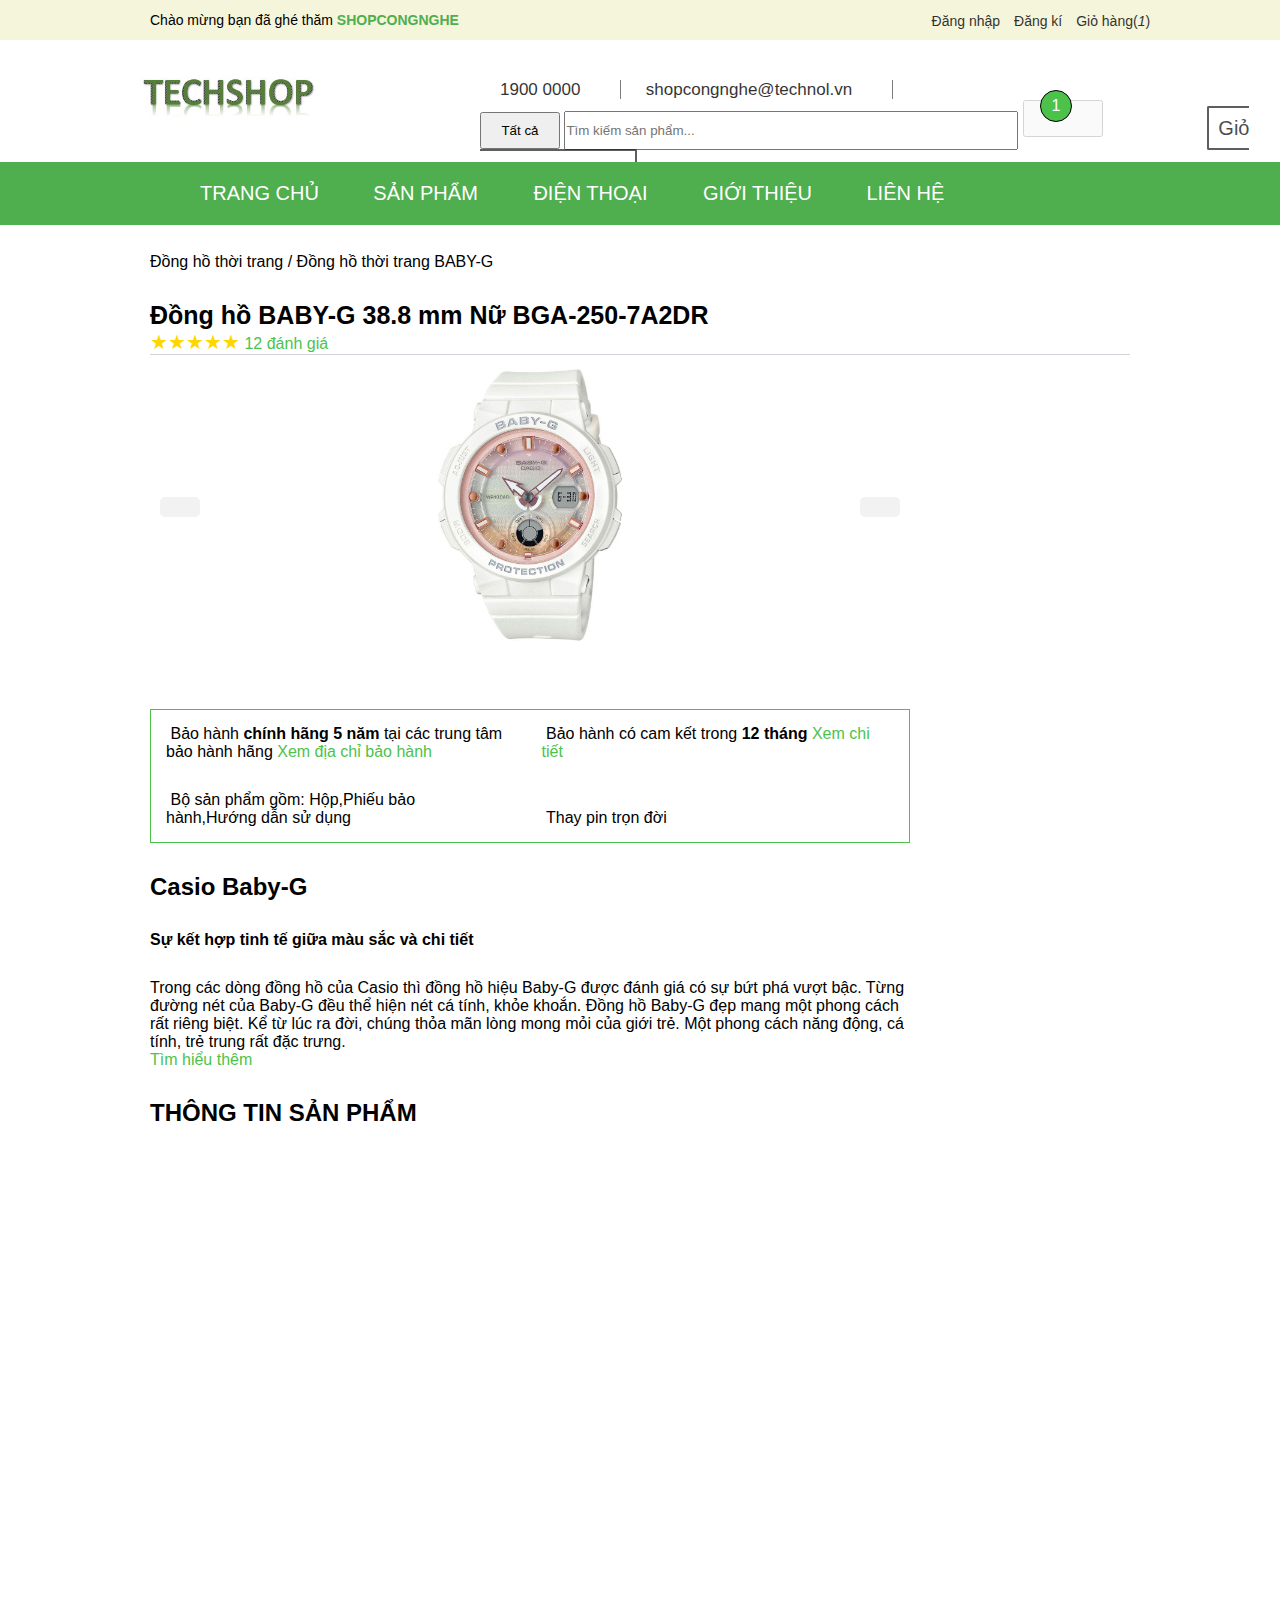
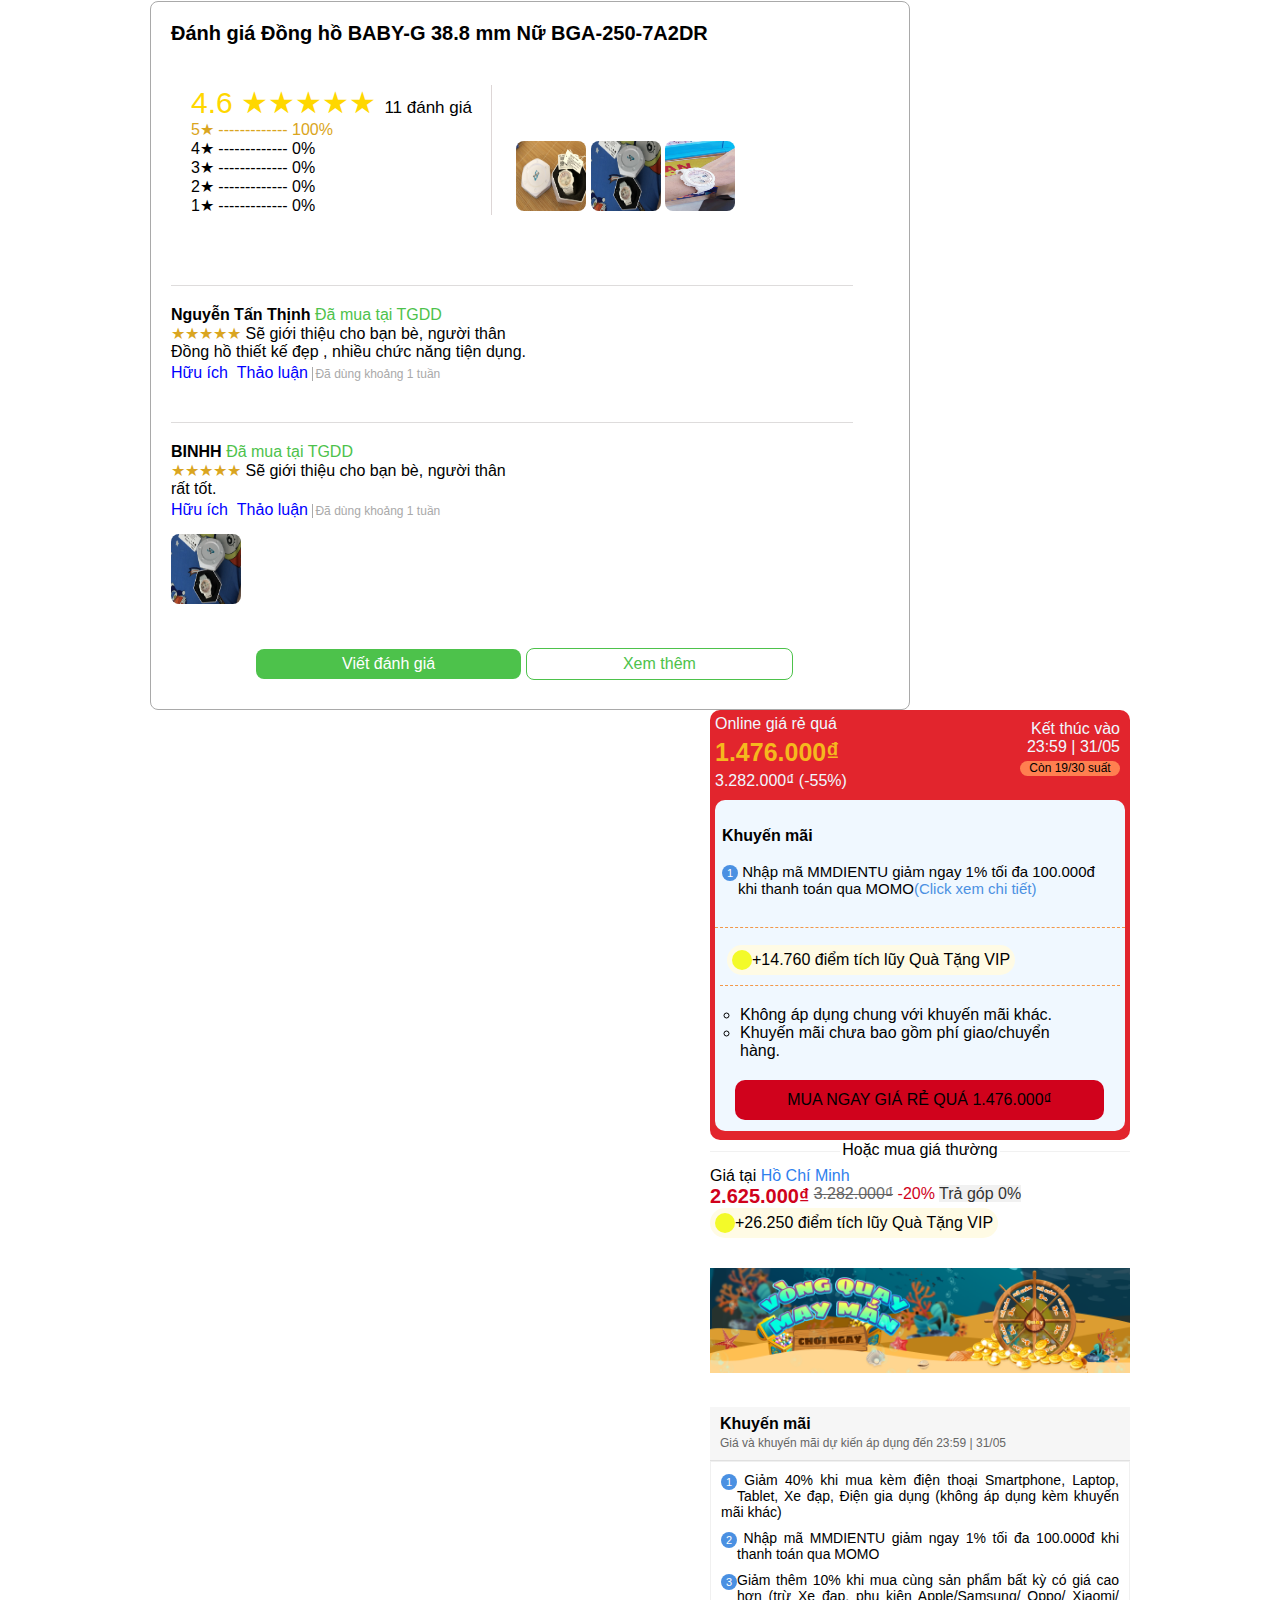
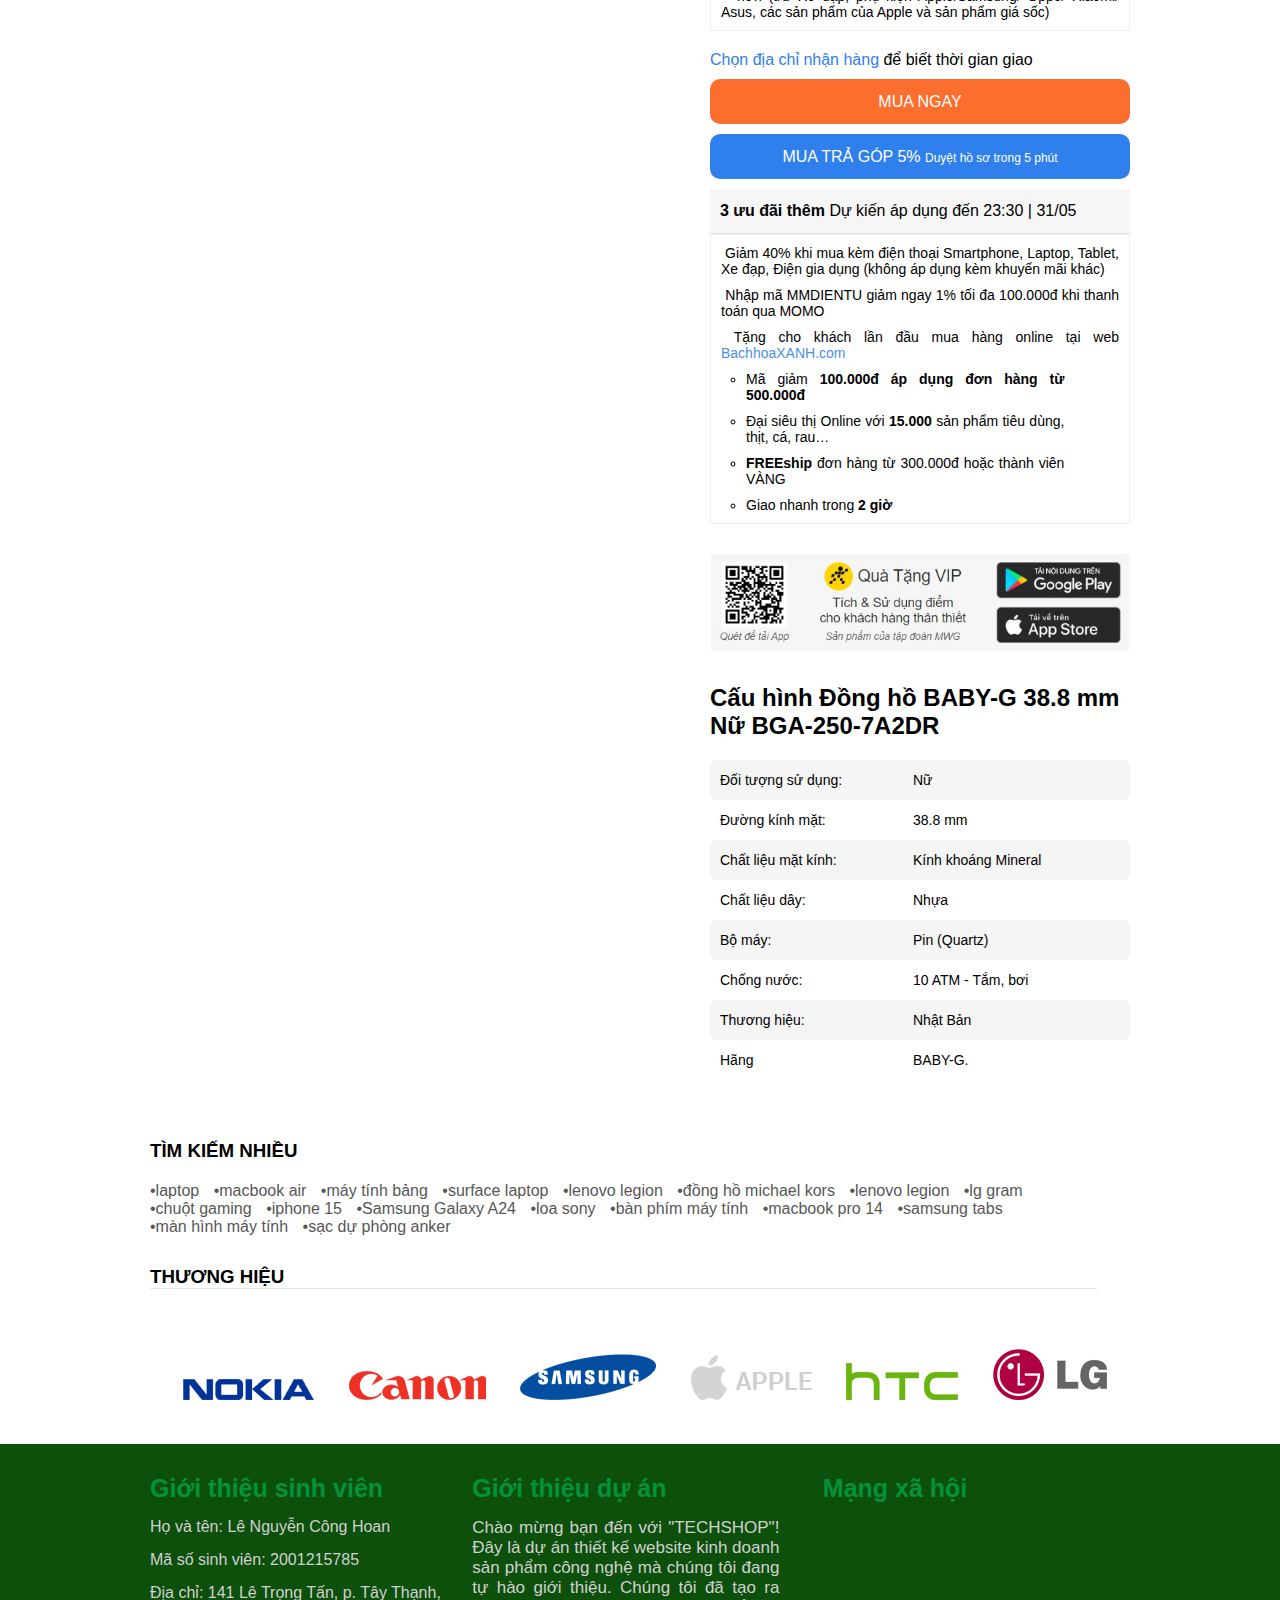
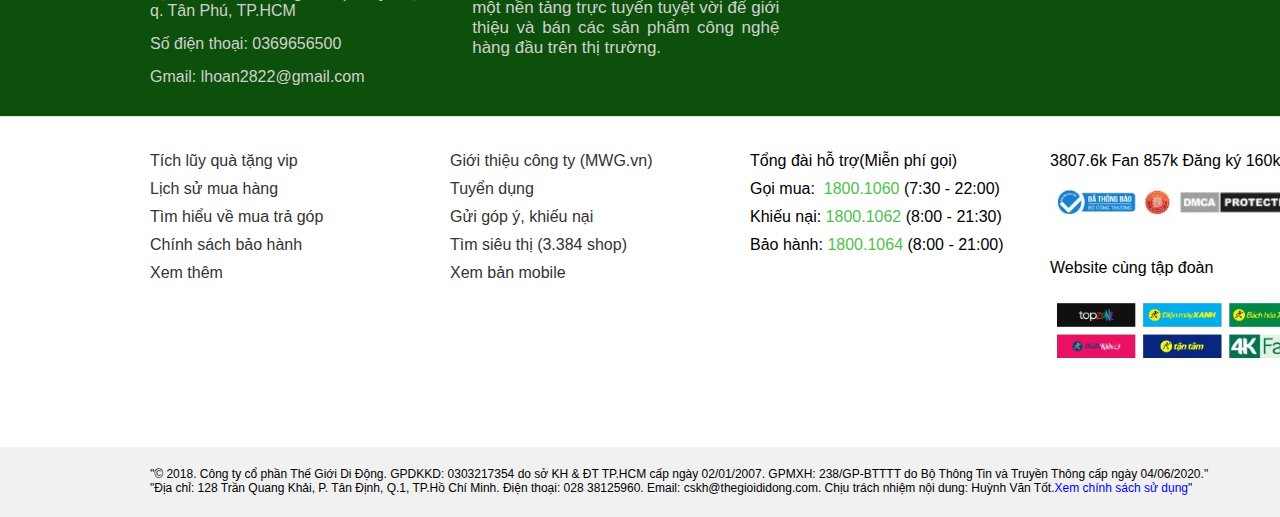
<file: productdetails.html>
<!-- Chi tiết sản phẩm -->
<!DOCTYPE html>
<html lang="en">

<head>
    <link rel="icon" href="https://bizweb.dktcdn.net/100/286/763/themes/802001/assets/favicon.png?1676016752114"
        type="image/x-icon">
    <meta charset="UTF-8">
    <meta http-equiv="X-UA-Compatible" content="IE=edge">
    <meta name="viewport" content="width=device-width, initial-scale=1.0">
    <title>techshop.com - Chi tiết sản phẩm</title>
    <link rel="stylesheet" href="https://cdnjs.cloudflare.com/ajax/libs/font-awesome/6.4.0/css/all.min.css"
        integrity="sha512-iecdLmaskl7CVkqkXNQ/ZH/XLlvWZOJyj7Yy7tcenmpD1ypASozpmT/E0iPtmFIB46ZmdtAc9eNBvH0H/ZpiBw=="
        crossorigin="anonymous" referrerpolicy="no-referrer" />
    <link rel="stylesheet" type="text/css" href="css/style.css">
    <link rel="stylesheet" type="text/css" href="css/homepage.css">
    <link rel="stylesheet" type="text/css" href="css/productdetails.css">
    <link rel="stylesheet" type="text/css" href="css/mediaproductdetails.css">
    <script src="js/productdetails.js"></script>
</head>

<body>
    <div class="main">
        <div class="header">
            <div class="head-first">
                <p>Chào mừng bạn đã ghé thăm <span> SHOPCONGNGHE</span></p><br>
                <div class="cnt-account">
                    <ul>
                        <li><a href="login.html"><i class="fas fa-sign-in-alt"></i> Đăng nhập</a></li>
                        <li><a href="register.html"><i class="fas fa-pencil-alt"></i> Đăng kí</a></li>
                        <li><a href="shoppingcart.html"><i class="fas fa-shopping-cart"></i> Giỏ hàng(<i>1</i>)</a>
                        </li>
                    </ul>
                </div>
            </div>
            <div class="head-second">
                <a href="index.html"><img src="image/logo.jpg" alt="shopcongnghe"></a>
                <div class="phone-email">
                    <p><i class="fas fa-phone-alt"></i> 1900 0000</p><br class="brr">
                    <p><i class="fas fa-envelope"></i> shopcongnghe@technol.vn</p><br>
                    <!-- <div class="all-product">Tất cả</div> -->
                    <button id="alll">Tất cả <i class="fas fa-caret-down"></i></button>
                    <input type="text" placeholder="Tìm kiếm sản phẩm...">
                    <button style="opacity: 0.3;"><i class="fas fa-search"></i></button>
                    <a href="shoppingcart.html" style="opacity: 0.7;"><i class="fas fa-shopping-cart"></i>Giỏ hàng -
                        <i>540.000đ</i></a>
                    <div class="amount">1</div>
                </div>
            </div>
            <div class="head-third">
                <ul>
                    <li><a href="index.html">TRANG CHỦ</a></li>
                    <li><a href="productlist.html">SẢN PHẨM <i class="fas fa-caret-down"></i></a>
                        <div class="sub-product">
                            <table class="nd-sub-product">
                                <tr>
                                    <td><a href="productdetails.html"><b>Máy tính</b></a></td>
                                    <td><a href="productdetails.html"><b>Laptop Dell</b></a></td>
                                    <td><a href="productdetails.html"><b>Máy ảnh</b></a></td>
                                    <td><a href="productdetails.html"><b>Tai nghe</b></a></td>
                                </tr>
                                <tr>
                                    <td><a href="productdetails.html">Máy tính để bàn</a></td>
                                    <td><a href="productdetails.html">Laptop MSI</a></td>
                                    <td><a href="productdetails.html">Máy ảnh Canon</a></td>
                                    <td><a href="productdetails.html">Tai nghe không dây</a></td>
                                </tr>
                                <tr>
                                    <td><a href="productdetails.html">Máy tính xách tay</a></td>
                                    <td><a href="productdetails.html">Laptop Gigabyte</a></td>
                                    <td><a href="productdetails.html">Máy ảnh Sony</a></td>
                                    <td><a href="productdetails.html">Tai nghe gaming</a></td>
                                </tr>
                                <tr>
                                    <td><a href="productdetails.html">Máy tính bảng</a></td>
                                    <td><a href="productdetails.html">Laptop Acer</a></td>
                                    <td><a href="productdetails.html">Máy ảnh Nikon</a></td>
                                    <td><a href="productdetails.html">Tai nghe Airport</a></td>
                                </tr>
                                <tr>
                                    <td><a href="productdetails.html">Máy tính đa phương tiện</a></td>
                                    <td><a href="productdetails.html">Macbook</a></td>
                                    <td><a href="productdetails.html">Máy ảnh Fujifilm</a></td>
                                    <td><a href="productdetails.html">Tai nghe chống ồn</a></td>
                                </tr>
                                <tr>
                                    <td><a href="productdetails.html">Máy tính công nghiệp</a></td>
                                    <td><a href="productdetails.html">Laptop Asus</a></td>
                                    <td><a href="productdetails.html">Máy ảnh Pananonic</a></td>
                                    <td><a href="productdetails.html">Tai nghe có dây</a></td>
                                </tr>
                                <tr>
                                    <td><a href="productdetails.html">Máy tính bỏ túi</a></td>
                                    <td><a href="productdetails.html">Laptop Levono</a></td>
                                    <td><a href="productdetails.html">Máy ảnh Olymbus</a></td>
                                    <td><a href="productdetails.html">Tai nghe siêu thanh</a></td>
                                </tr>
                                <tr>
                                    <td><a href="productdetails.html"><b>Chuột</b></a></td>
                                    <td><a href="productdetails.html"><b>Phụ kiện</b></a></td>
                                    <td><a href="productdetails.html"><b>Bàn phím </b></a></td>
                                </tr>
                                <tr>
                                    <td><a href="productdetails.html">Chuột Microsoft</a></td>
                                    <td><a href="productdetails.html">Giá đỡ màn hình</a></td>
                                    <td><a href="productdetails.html">Bàn phím Logitech</a></td>
                                </tr>
                                <tr>
                                    <td><a href="productdetails.html">Chuột Corsair</a></td>
                                    <td><a href="productdetails.html">Giá đỡ laptop</a></td>
                                    <td><a href="productdetails.html">Bàn phím SteelSeries</a></td>
                                </tr>
                                <tr>
                                    <td><a href="productdetails.html">Chuột Razer</a></td>
                                    <td><a href="productdetails.html">Quạt tản nhiệt</a></td>
                                    <td><a href="productdetails.html">Bàn phím ASUS</a></td>
                                </tr>
                                <tr>
                                    <td><a href="productdetails.html">Chuột Logitech</a></td>
                                    <td><a href="productdetails.html">Lót chuột</a></td>
                                    <td><a href="productdetails.html">Bàn phím Razer</a></td>
                                </tr>
                                <tr>
                                    <td><a href="productdetails.html">Chuột SteelSeries</a></td>
                                    <td><a href="productdetails.html">Gậy chụp ảnh</a></td>
                                    <td><a href="productdetails.html">Bàn phím Corsair</a></td>
                                </tr>
                                <tr>
                                    <td><a href="productdetails.html">Chuột ASUS</a></td>
                                    <td><a href="productdetails.html">Đồng hồ thông minh</a></td>
                                    <td><a href="productdetails.html">Bàn phím Microsoft</a></td>
                                </tr>
                            </table>
                        </div>
                    </li>
                    <li><a href="productdetails.html">ĐIỆN THOẠI <i class="fas fa-caret-down"></i></a>
                        <div class="sub-product-two">
                            <table class="nd-sub-product">
                                <tr>
                                    <td><a href="productdetails.html">Smartphone <i class="fas fa-caret-down"></i></a>
                                        <table class="sub-product-thr">
                                            <tr>
                                                <td><a href="productdetails.html">Samsung</a></td>
                                            </tr>
                                            <tr>
                                                <td><a href="productdetails.html">Iphone</a></td>
                                            </tr>
                                            <tr>
                                                <td><a href="productdetails.html">Nokia</a></td>
                                            </tr>
                                            <tr>
                                                <td><a href="productdetails.html">Vivo</a></td>
                                            </tr>
                                            <tr>
                                                <td><a href="productdetails.html">Huawei</a></td>
                                            </tr>
                                        </table>
                                    </td>
                                </tr>
                                <tr>
                                    <td><a href="productdetails.html">Điện thoại cục gạch</a></td>
                                </tr>
                                <tr>
                                    <td><a href="productdetails.html">Điện thoại cũ</a></td>
                                </tr>
                                <tr>
                                    <td><a href="productdetails.html">Điện thoại mới</a></td>
                                </tr>
                                <tr>
                                    <td><a href="productdetails.html">Đang giảm giá</a></td>
                                </tr>
                                <tr>
                                    <td><a href="productdetails.html">Phổ biến</a></td>
                                </tr>
                            </table>
                        </div>

                    </li>
                    <li><a href="introduce.html">GIỚI THIỆU</a></li>
                    <li><a href="login.html">LIÊN HỆ</a></li>
                </ul>
            </div>
        </div>
        <div class="content">
            <div class="pd-path">
                <p>Đồng hồ thời trang / Đồng hồ thời trang BABY-G</p>
                <h1>Đồng hồ BABY-G 38.8 mm Nữ BGA-250-7A2DR</h1>
                <span class="star-point">★★★★★</span>
                <span style="color: #4dc24b;">12 đánh giá</span>
            </div>
            <div class="pd-left">
                <div class="image-gallery">
                    <img class="current-image" src="chi-tiet/chi-tiet-1.jpg">
                    <div class="image-index"></div>
                    <button type="button" class="previous-button" role="presentation"><i
                            class="fa-solid fa-chevron-left"></i></button>
                    <button type="button" class="next-button" role="presentation"><i
                            class="fa-solid fa-chevron-right"></i></button>
                </div>
                <div class="regime">
                    <div class="regime-column">
                        <i class="fa-solid fa-shield icon-regime"></i>
                        <p>Bảo hành <b>chính hãng 5 năm </b>tại các trung tâm bảo hành hãng <span>Xem địa chỉ bảo
                                hành</span>
                        </p>
                    </div>
                    <div class="regime-column">
                        <i class="fa-solid fa-arrow-rotate-right icon-regime"></i>
                        <p>Bảo hành có cam kết trong <b>12 tháng </b><span>Xem chi tiết</span></p>
                    </div>
                    <div class="regime-column">
                        <i class="fa-solid fa-boxes-packing icon-regime"></i>
                        <p>Bộ sản phẩm gồm: Hộp,Phiếu bảo hành,Hướng dẫn sử dụng</p>
                    </div>
                    <div class="regime-column">
                        <i class="fa-solid fa-battery-three-quarters icon-regime"></i>
                        <p>Thay pin trọn đời</p>
                    </div>
                </div>
                <h2 style="margin-top: 30px;">Casio Baby-G</h2>
                <p style="margin-top: 30px;"><b>Sự kết hợp tinh tế giữa màu sắc và chi tiết</b></p>
                <p style="margin-top: 30px;">Trong các dòng đồng hồ của Casio thì đồng hồ hiệu Baby-G được đánh giá có
                    sự bứt phá vượt bậc. Từng
                    đường nét của Baby-G đều thể hiện nét cá tính, khỏe khoắn. Đồng hồ Baby-G đẹp mang một phong cách
                    rất riêng biệt. Kể từ lúc ra đời, chúng thỏa mãn lòng mong mỏi của giới trẻ. Một phong cách năng
                    động, cá tính, trẻ trung rất đặc trưng.
                </p>
                <span style="color: #4dc24b; cursor: pointer;">Tìm hiểu thêm</span>
                <h2 style="margin-top: 30px;">THÔNG TIN SẢN PHẨM</h2>
                <iframe width="100%" height="400" src="https://www.youtube.com/embed/ZlP8lWNE-ac"
                    title="YouTube video player" frameborder="0"
                    allow="accelerometer; autoplay; clipboard-write; encrypted-media; gyroscope; picture-in-picture; web-share"
                    style="margin-top: 40px;" allowfullscreen>
                </iframe>
                <div class="product-reviews">
                    <h2 style="margin: 20px; font-size: 20px;">Đánh giá Đồng hồ BABY-G 38.8 mm Nữ BGA-250-7A2DR</h2>
                    <div class="number-star">
                        <p style="color: gold; font-size: 30px;">4.6 ★★★★★ <span
                                style="color: black; font-size: 17px;">11 đánh giá</span></p>
                        <p class="sub-number-star">5★ <span>-------------</span> 100%</p>
                        <p>4★ <span>-------------</span> 0%</p>
                        <p>3★ <span>-------------</span> 0%</p>
                        <p>2★ <span>-------------</span> 0%</p>
                        <p>1★ <span>-------------</span> 0%</p>
                    </div>
                    <div class="list-img-preview">
                        <img src="image/danh-gia-1.jpeg" class="preview-img">
                        <img src="image/danh-gia-2.jpeg" class="preview-img">
                        <img src="image/danh-gia-3.jpeg" class="preview-img">
                    </div>
                    <div class="comment-preview">
                        <div class="comment-preview-column">
                            <p style="margin-top: 20px;"><b>Nguyễn Tấn Thịnh</b> <span style="color: #4dc24b;"><i
                                        class="fa-solid fa-circle-check"></i> Đã mua tại
                                    TGDD</span></p>
                            <p><span style="color: goldenrod;">★★★★★</span> <i class="fa-solid fa-heart"
                                    style="color: #E4405F;"></i> Sẽ giới thiệu cho bạn bè,
                                người thân</p>
                            <p style="margin-bottom: 3px;">Đồng hồ thiết kế đẹp , nhiều chức năng tiện dụng.</p>
                            <p style="color: blue;"><i class="fa-sharp fa-solid fa-thumbs-up"></i>Hữu
                                ích &nbsp<i class="fa-regular fa-comment"></i>Thảo luận <span
                                    style="color: darkgray; font-size: 12px;padding-left: 2px;border-left: 1px solid darkgrey;">Đã
                                    dùng khoảng 1 tuần</span></p>
                        </div>
                        <div class="comment-preview-column">
                            <p style="margin-top: 20px;"><b>BINHH</b> <span style="color: #4dc24b;"><i
                                        class="fa-solid fa-circle-check"></i> Đã mua tại
                                    TGDD</span></p>
                            <p><span style="color: goldenrod;">★★★★★</span> <i class="fa-solid fa-heart"
                                    style="color: #E4405F;"></i> Sẽ giới thiệu cho bạn bè,
                                người thân</p>
                            <p>rất tốt.</p>
                            <p style="color: blue;margin-top: 3px; margin-bottom: 15px;"><i
                                    class="fa-sharp fa-solid fa-thumbs-up"></i>Hữu
                                ích &nbsp<i class="fa-regular fa-comment"></i>Thảo luận <span
                                    style="color: darkgray; font-size: 12px;padding-left: 2px;border-left: 1px solid darkgrey;">Đã
                                    dùng khoảng 1 tuần</span></p>
                            <img src="image/danh-gia-2.jpeg" class="preview-img">
                        </div>
                    </div>
                    <div class="writting-comment"><i class="fa-sharp fa-regular fa-circle-star"></i>Viết đánh giá</div>
                    <div class="see-more-comment">Xem thêm</div>
                </div>
            </div>
            <div class="pd-right">
                <div class="box-save">
                    <div class="box-save-left">
                        <p id="box-save-left-name">Online giá rẻ quá</p>
                        <p id="box-save-left-price">1.476.000₫</p>
                        <p id="box-save-left-discount"><span>3.282.000₫</span> (-55%)</p>
                    </div>
                    <div class="box-save-right">
                        <p id="box-save-left-name">Kết thúc vào</p>
                        <p id="box-save-left-name">23:59 | 31/05</p>
                        <p id="box-save-right-amount">Còn 19/30 suất</p>
                    </div>
                    <div class="bs-content">
                        <div class="sub-bs-content">
                            <p class="hd-content"><b>Khuyến mãi</b></p><br>
                            <span class="nb">1</span>
                            <p class="promo-code">&nbspNhập mã MMDIENTU giảm ngay 1% tối đa 100.000đ khi thanh toán qua
                                MOMO<span class="detail">(Click xem chi tiết)</span></p>
                        </div>
                        <div class="accumulated-points">
                            <div class="sub-accumulated-points"><i
                                    class="fa-solid fa-person icon-person"></i><span>+14.760&nbsp</span>
                                điểm tích lũy Quà Tặng VIP
                            </div>
                        </div>
                        <div class="buy-now">
                            <ul class="buy-now-clause">
                                <li>Không áp dụng chung với khuyến mãi khác.</li>
                                <li>Khuyến mãi chưa bao gồm phí giao/chuyển hàng.</li>
                            </ul>
                            <div class="buy-now-btn"><a href="shoppingcart.html">MUA NGAY GIÁ RẺ QUÁ 1.476.000₫</a>
                            </div>
                        </div>
                    </div>
                    <div class="border8"><span>Hoặc mua giá thường</span></div>
                    <p class="dsa">Giá tại <span class="hcm">Hồ Chí Minh <i class="fa-solid fa-chevron-down"></i></span>
                    </p>
                    <p class="box-price-present">2.625.000₫ </p>
                    <p class="box-price-old">3.282.000₫</p>
                    <p class="box-price-percent">-20%</p>
                    <span class="label label--black">Trả góp 0%</span>
                    <div class="sub-accumulated-points"><i
                            class="fa-solid fa-person icon-person"></i><span>+26.250&nbsp</span>điểm tích lũy Quà Tặng
                        VIP
                    </div>
                    <img src="image/quang-cao-3.jpg" class="qc3">
                    <div class="pr-top">
                        <p class="pr-txtb">Khuyến mãi </p>
                        <i class="pr-txt">Giá và khuyến mãi dự kiến áp dụng đến 23:59 | 31/05</i>
                    </div>
                    <div class="pr-content">
                        <ul class="list-content">
                            <li><span class="nb">1</span>&nbspGiảm 40% khi mua kèm điện thoại Smartphone, Laptop,
                                Tablet, Xe đạp, Điện gia dụng (không áp dụng kèm khuyến mãi khác)</li>
                            <li><span class="nb">2</span>&nbspNhập mã MMDIENTU giảm ngay 1% tối đa 100.000đ khi thanh
                                toán qua MOMO</li>
                            <li><span class="nb">3</span>Giảm thêm 10% khi mua cùng sản phẩm bất kỳ có giá cao hơn (trừ
                                Xe đạp, phụ kiện Apple/Samsung/ Oppo/ Xiaomi/ Asus, các sản phẩm của Apple và sản phẩm
                                giá sốc)</li>
                        </ul>
                    </div>
                    <p class="check-in"><span class="sub-check-in"><i class="fa-solid fa-location-dot"></i> Chọn địa chỉ
                            nhận hàng </span>để biết thời gian giao</p>
                    <div class="buy-right-now" id="brn-top">MUA NGAY</div>
                    <div class="buy-right-now" id="brn-bot">MUA TRẢ GÓP 5%
                        <span>Duyệt hồ sơ trong 5 phút</span>
                    </div>
                    <div class="pr-top">
                        <p class="three-pr-top"><span style="font-weight: bold; ">3 ưu đãi thêm</span> Dự kiến áp dụng
                            đến 23:30 | 31/05</p>
                    </div>
                    <div class="pr-content">
                        <ul class="list-content">
                            <li><i class="fa-solid fa-circle-check icon-check"></i>&nbspGiảm 40% khi mua kèm điện thoại
                                Smartphone, Laptop,
                                Tablet, Xe đạp, Điện gia dụng (không áp dụng kèm khuyến mãi khác)</li>
                            <li><i class="fa-solid fa-circle-check icon-check"></i>&nbspNhập mã MMDIENTU giảm ngay 1%
                                tối đa 100.000đ khi thanh
                                toán qua MOMO</li>
                            <li><i class="fa-solid fa-gift icon-gift"></i>&nbspTặng cho khách lần đầu mua hàng online
                                tại web <span class="detail">BachhoaXANH.com</span></li>
                            <li>
                                <ul class="sub-list-content">
                                    <li>
                                        <p>Mã giảm <b>100.000đ áp dụng đơn hàng từ 500.000đ</b></p>
                                    </li>
                                    <li>
                                        <p>Đại siêu thị Online với <b>15.000</b> sản phẩm tiêu dùng, thịt, cá, rau…</p>
                                    </li>
                                    <li>
                                        <p><b>FREEship </b>đơn hàng từ 300.000đ hoặc thành viên VÀNG</p>
                                    </li>
                                    <li>
                                        <p>Giao nhanh trong <b>2 giờ</b></p>
                                    </li>
                                </ul>
                            </li>
                        </ul>
                    </div>
                    <img src="image/gift-VIP.jpg" class="qc3">
                    <h2>Cấu hình Đồng hồ BABY-G 38.8 mm Nữ BGA-250-7A2DR</h2>
                    <div class="grey-box">
                        <p class="name-index">Đối tượng sử dụng:</p>
                        <p class="value-index">Nữ</p>
                    </div>
                    <div class="gray-box">
                        <p class="name-index">Đường kính mặt:</p>
                        <p class="value-index">38.8 mm</p>
                    </div>
                    <div class="grey-box">
                        <p class="name-index">Chất liệu mặt kính:</p>
                        <p class="value-index">Kính khoáng Mineral</p>
                    </div>
                    <div class="gray-box">
                        <p class="name-index">Chất liệu dây:</p>
                        <p class="value-index">Nhựa</p>
                    </div>
                    <div class="grey-box">
                        <p class="name-index">Bộ máy:</p>
                        <p class="value-index">Pin (Quartz)</p>
                    </div>
                    <div class="gray-box">
                        <p class="name-index">Chống nước:</p>
                        <p class="value-index">10 ATM - Tắm, bơi</p>
                    </div>
                    <div class="grey-box">
                        <p class="name-index">Thương hiệu:</p>
                        <p class="value-index">Nhật Bản</p>
                    </div>
                    <div class="gray-box">
                        <p class="name-index">Hãng</p>
                        <p class="value-index">BABY-G.</p>
                    </div>

                </div>
            </div>
        </div>
    </div>
    <div class="footer">
        <div class="much-search" style="border: none;">
            <h3>TÌM KIẾM NHIỀU</h3>
            <ul style="margin-top: 20px;">
                <li><a href="productlist.html">•laptop</a></li>
                <li><a href="productlist.html">•macbook air</a></li>
                <li><a href="productlist.html">•máy tính bảng</a></li>
                <li><a href="productlist.html">•surface laptop</a></li>
                <li><a href="productlist.html">•lenovo legion</a></li>
                <li><a href="productlist.html">•đồng hồ michael kors</a></li>
                <li><a href="productlist.html">•lenovo legion</a></li>
                <li><a href="productlist.html">•lg gram</a></li>
                <li><a href="productlist.html">•chuột gaming</a></li>
                <li><a href="productlist.html">•iphone 15</a></li>
                <li><a href="productlist.html">•Samsung Galaxy A24</a></li>
                <li><a href="productlist.html">•loa sony</a></li>
                <li><a href="productlist.html">•bàn phím máy tính</a></li>
                <li><a href="productlist.html">•macbook pro 14</a></li>
                <li><a href="productlist.html">•samsung tabs</a></li>
                <li><a href="productlist.html">•màn hình máy tính</a></li>
                <li><a href="productlist.html">•sạc dự phòng anker</a></li>
            </ul>
        </div>
        <div class="trademark">
            <h3>THƯƠNG HIỆU</h3>
        </div>
        <div class="brand-catalog">
            <ul>
                <li><img src="image/thuong_hieu_1.jpg"></li>
                <li><img src="image/thuong_hieu_2.jpg"></li>
                <li><img src="image/thuong_hieu_3.jpg"></li>
                <li><img src="image/thuong_hieu_4.jpg"></li>
                <li><img src="image/thuong_hieu_5.jpg"></li>
                <li><img src="image/thuong_hieu_6.jpg"></li>
            </ul>
        </div>
        <div class="student-and-project-introduction">
            <div class="student-introduction" id="student-introduction-1">
                <p class="h-student-introduction">Giới thiệu sinh viên</p>
                <ul>
                    <li>
                        <p>Họ và tên: Lê Nguyễn Công Hoan</p>
                    </li>
                    <li>
                        <p>Mã số sinh viên: 2001215785</p>
                    </li>
                    <li>
                        <p>Địa chỉ: 141 Lê Trọng Tấn, p. Tây Thạnh, q. Tân Phú, TP.HCM</p>
                    </li>
                    <li>
                        <p>Số điện thoại: 0369656500</p>
                    </li>
                    <li>
                        <p>Gmail: lhoan2822@gmail.com</p>
                    </li>
                </ul>
            </div>
            <div class="student-introduction" id="student-introduction-2">
                <p class="h-student-introduction">Giới thiệu dự án</p>
                <p class="content-introduction">Chào mừng bạn đến với "TECHSHOP"! Đây là dự án thiết kế
                    website kinh doanh sản phẩm công nghệ mà chúng tôi đang tự hào giới thiệu. Chúng tôi đã tạo ra
                    một nền tảng trực tuyến tuyệt vời để giới thiệu và bán các sản phẩm công nghệ hàng đầu trên thị
                    trường.
                </p>
            </div>
            <div class="student-introduction" id="student-introduction-3">
                <p class="h-student-introduction">Mạng xã hội</p>
                <ul>
                    <li><a href="https://www.facebook.com/"><i class="fa-brands fa-facebook mxh"></i></a></li>
                    <li><a href="https://www.instagram.com/"><i class="fa-brands fa-instagram mxh"></i></a></li>
                </ul>
            </div>
        </div>
        <div class="footer-top" style="border-top: 1px solid rgb(231, 227, 227);">
            <div class="footer-column" id="footer-column-1">
                <ul>
                    <li><a href="#">Tích lũy quà tặng vip</a></li>
                    <li><a href="#">Lịch sử mua hàng</a></li>
                    <li><a href="#">Tìm hiểu về mua trả góp</a></li>
                    <li><a href="#">Chính sách bảo hành</a></li>
                    <li><a href="#">Xem thêm <i class="fa-solid fa-caret-down"></i></a></li>
                </ul>
            </div>
            <div class="footer-column" id="footer-column-2">
                <ul>
                    <li><a href="#">Giới thiệu công ty (MWG.vn)</a></li>
                    <li><a href="#">Tuyển dụng</a></li>
                    <li><a href="#">Gửi góp ý, khiếu nại</a></li>
                    <li><a href="#">Tìm siêu thị (3.384 shop)</a></li>
                    <li><a href="#">Xem bản mobile</a></li>
                </ul>
            </div>
            <div class="footer-column" id="footer-column-3">
                <ul>
                    <li>
                        <p class="exchange">Tổng đài hỗ trợ<span>(Miễn phí gọi)</span></p>
                    </li>
                    <li>
                        <p>Gọi mua:&nbsp<span class="phone-number">&nbsp1800.1060</span> (7:30 - 22:00)</p>
                    </li>
                    <li>
                        <p>Khiếu nại: <span class="phone-number">1800.1062</span> (8:00 - 21:30)</p>
                    </li>
                    <li>
                        <p>Bảo hành: <span class="phone-number">1800.1064</span> (8:00 - 21:00)</p>
                    </li>
                </ul>
            </div>
            <div class="footer-column" id="footer-column-4">
                <ul>
                    <li>
                        <p class="social-network"><i class="fa-brands fa-facebook" style="color: blue;"></i> 3807.6k
                            Fan</p>
                        <p class="social-network"><i class="fa-brands fa-youtube" style="color: red;"></i> 857k Đăng
                            ký</p>
                        <p class="social-network"><i class="fa-brands fa-instagram" style="color: #E4405F;"></i>
                            160k Theo
                            dõi</p>
                    </li>
                    <li> <img src="image/nha-dau-tu.jpg" class="footer-image"></li>
                    <li>
                        <p>Website cùng tập đoàn</p>
                    </li>
                    <li></li>
                    <li> <img src="image/cung-tap-doan.jpg" class="footer-image"></li>
                </ul>
            </div>
        </div>
        <div class="footer-bottom">
            <p>"© 2018. Công ty cổ phần Thế Giới Di Động. GPDKKD: 0303217354 do sở KH & ĐT TP.HCM cấp ngày
                02/01/2007. GPMXH: 238/GP-BTTTT do Bộ Thông Tin và Truyền Thông cấp ngày 04/06/2020."<br>"Địa chỉ:
                128 Trần Quang Khải, P. Tân Định, Q.1, TP.Hồ Chí Minh. Điện thoại: 028 38125960. Email:
                cskh@thegioididong.com. Chịu trách nhiệm nội dung: Huỳnh Văn Tốt.<span class="usage-policy">Xem
                    chính sách sử dụng</span>"
            </p>
        </div>
    </div>
    </div>
</body>

</html>
</file>
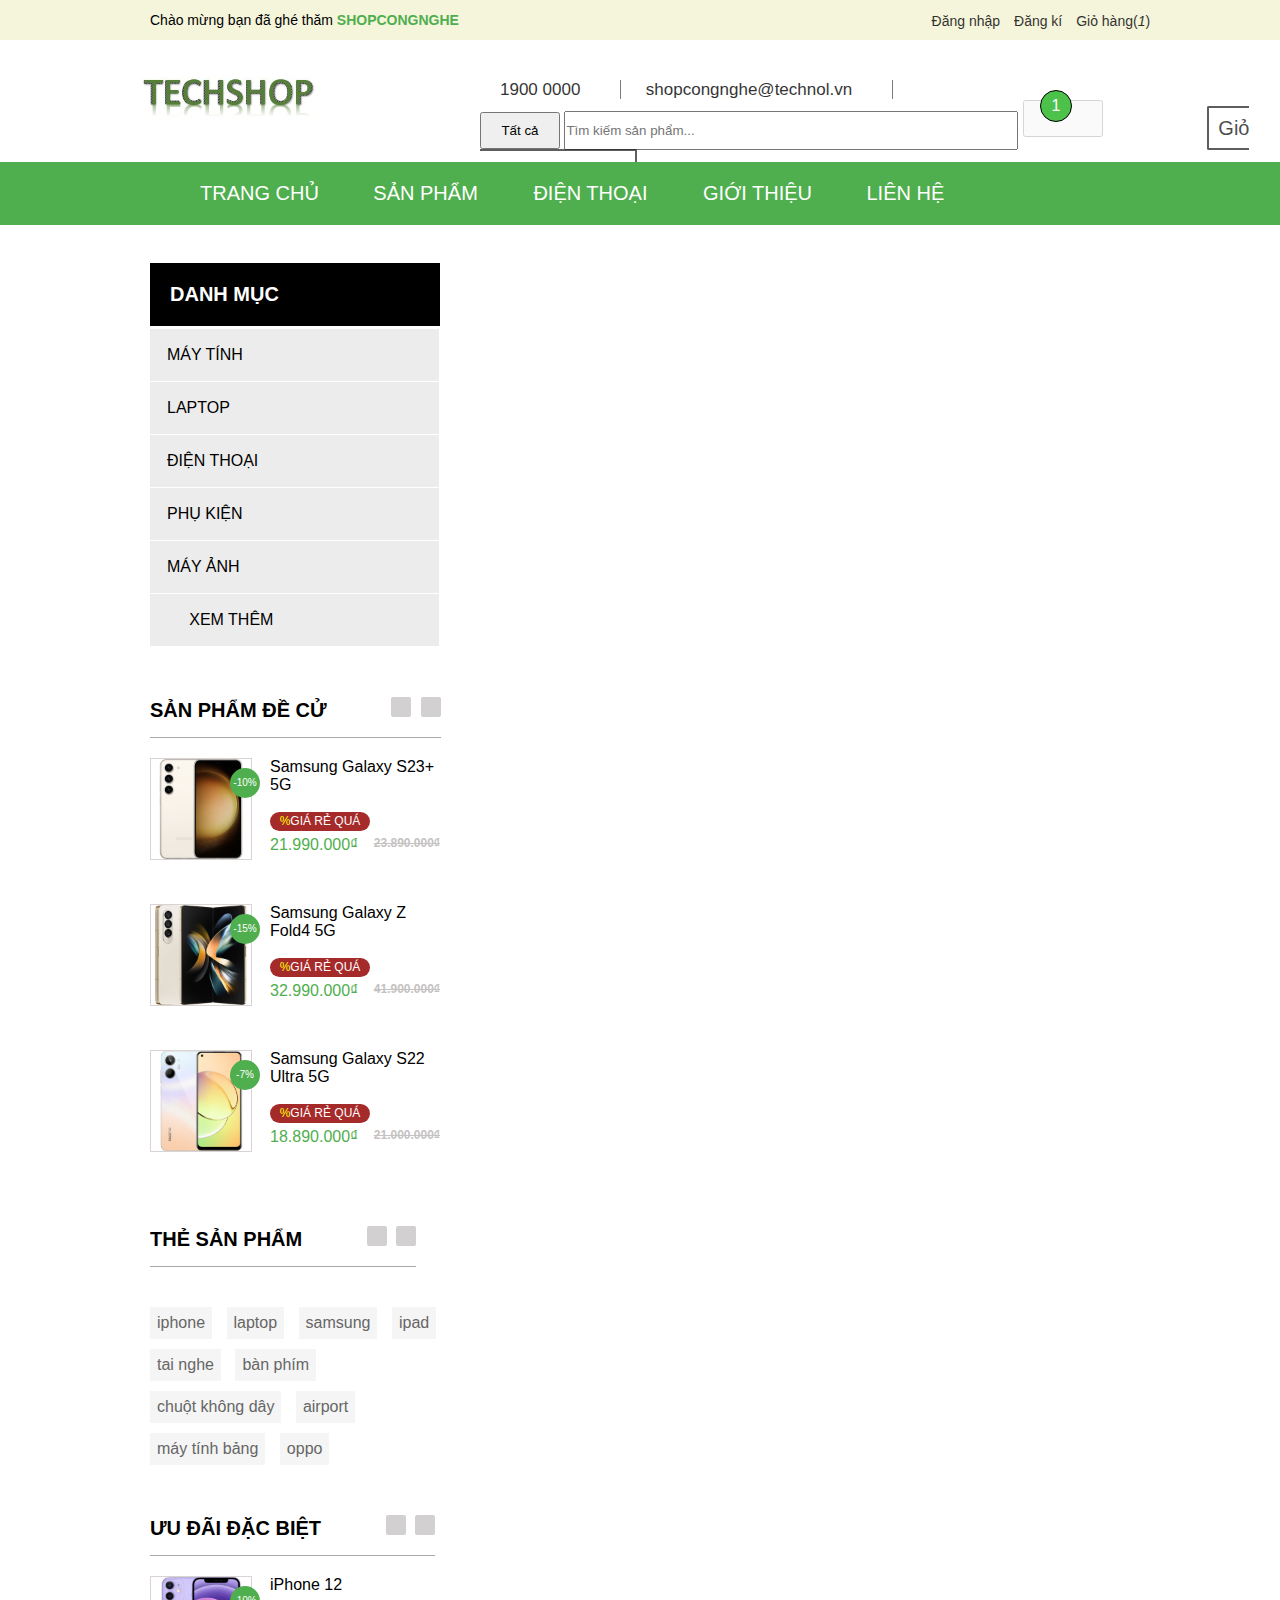
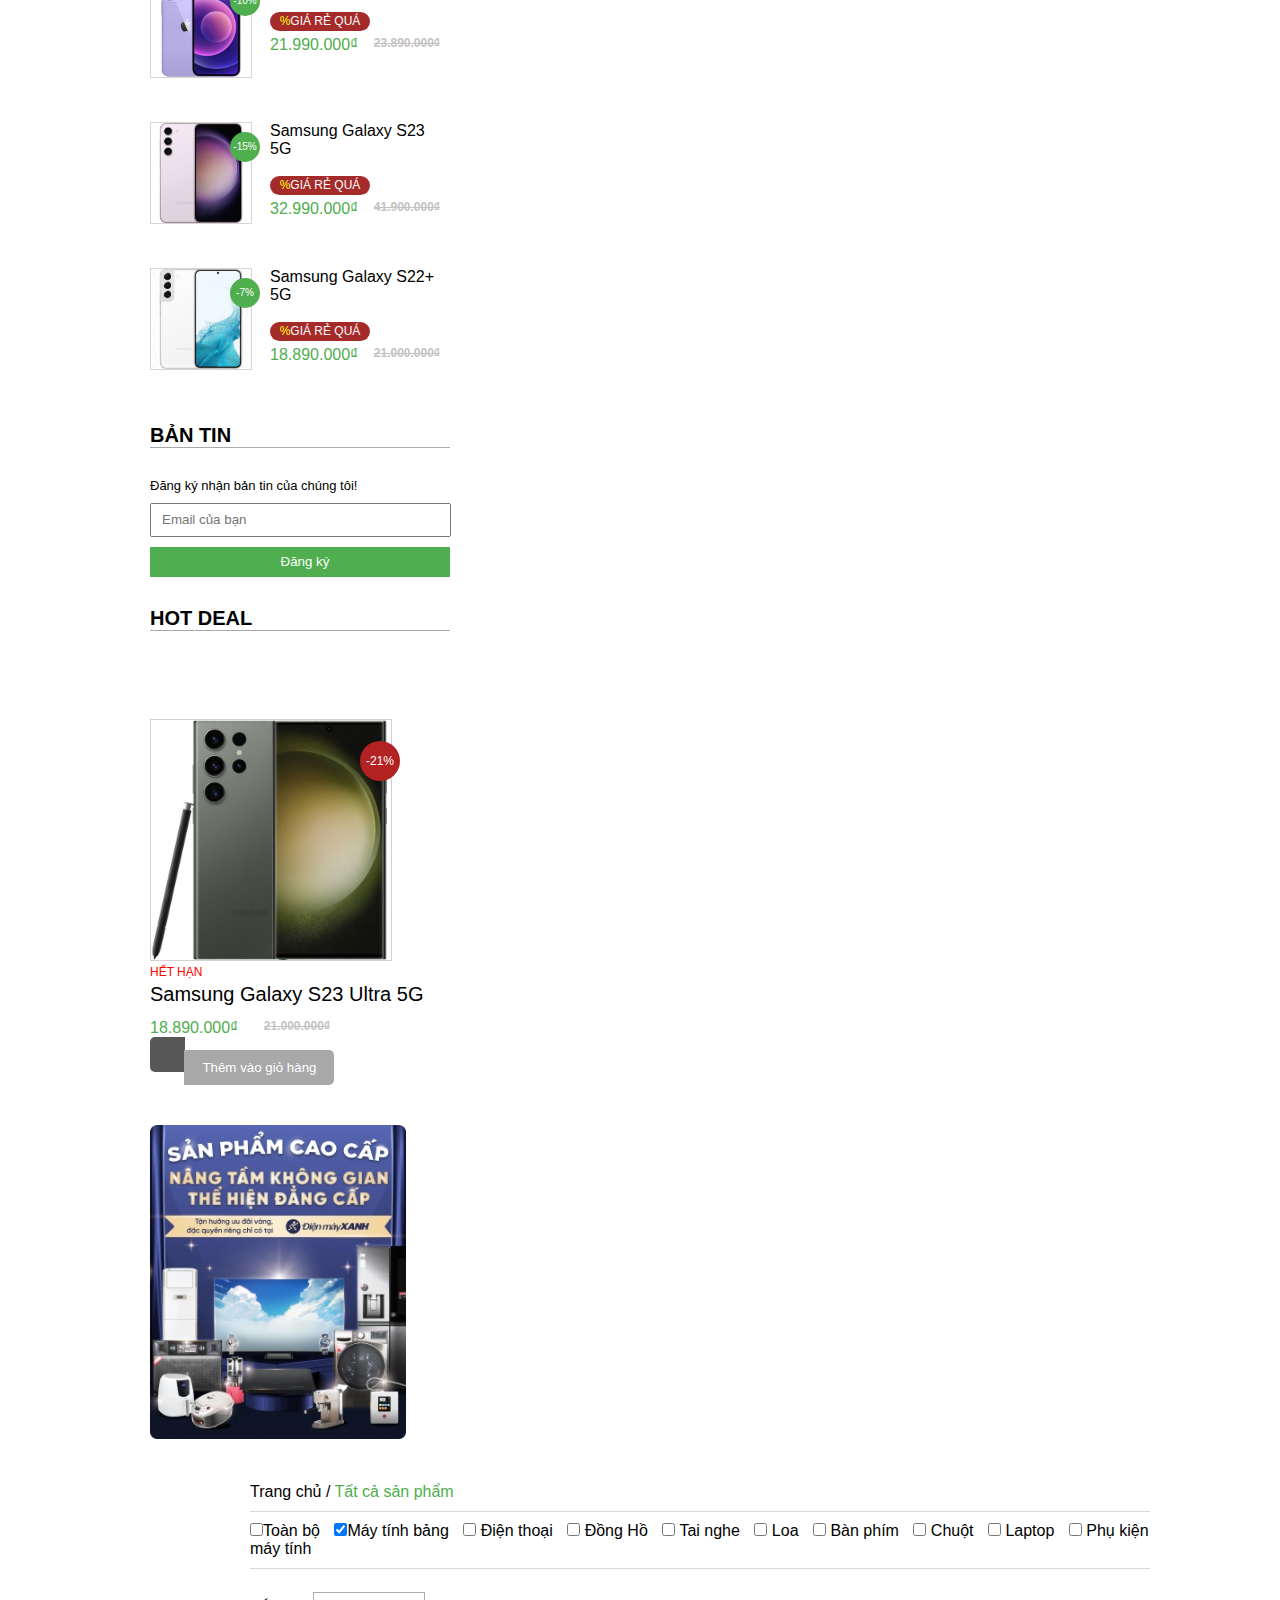
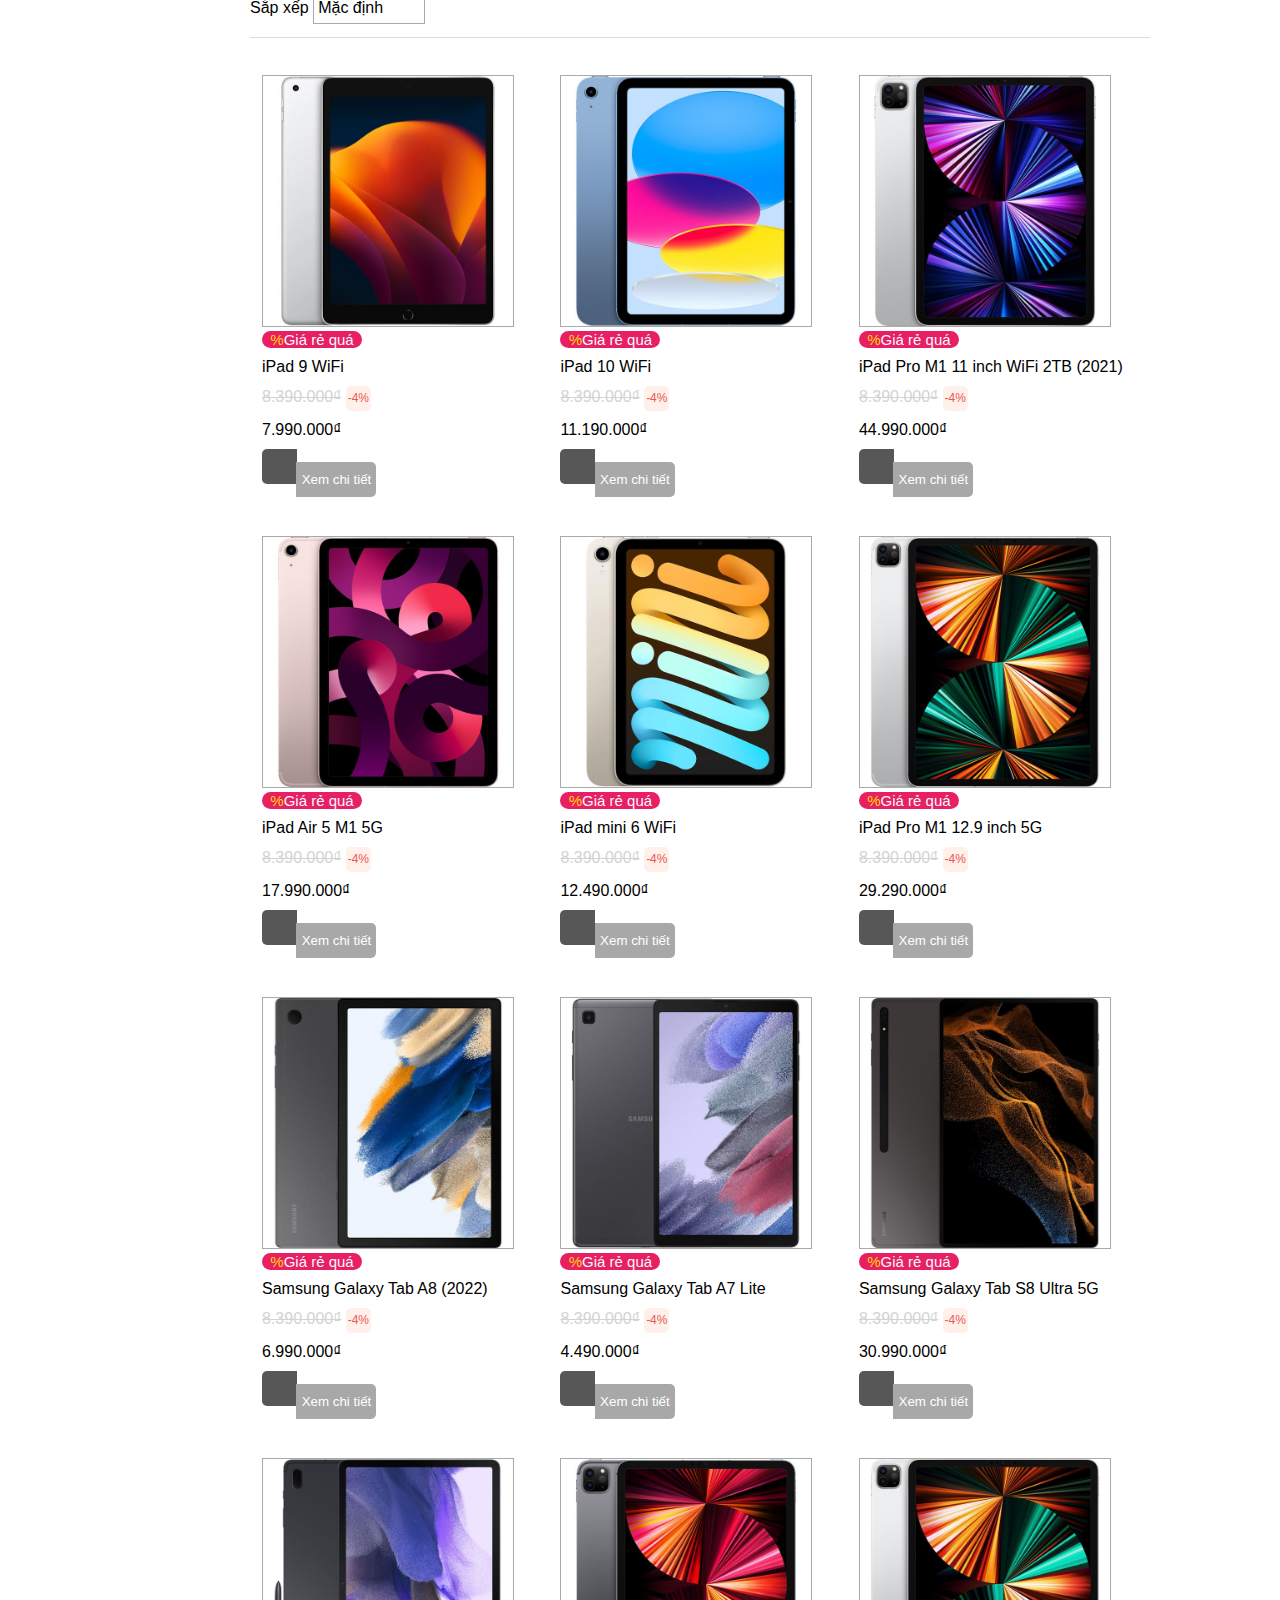
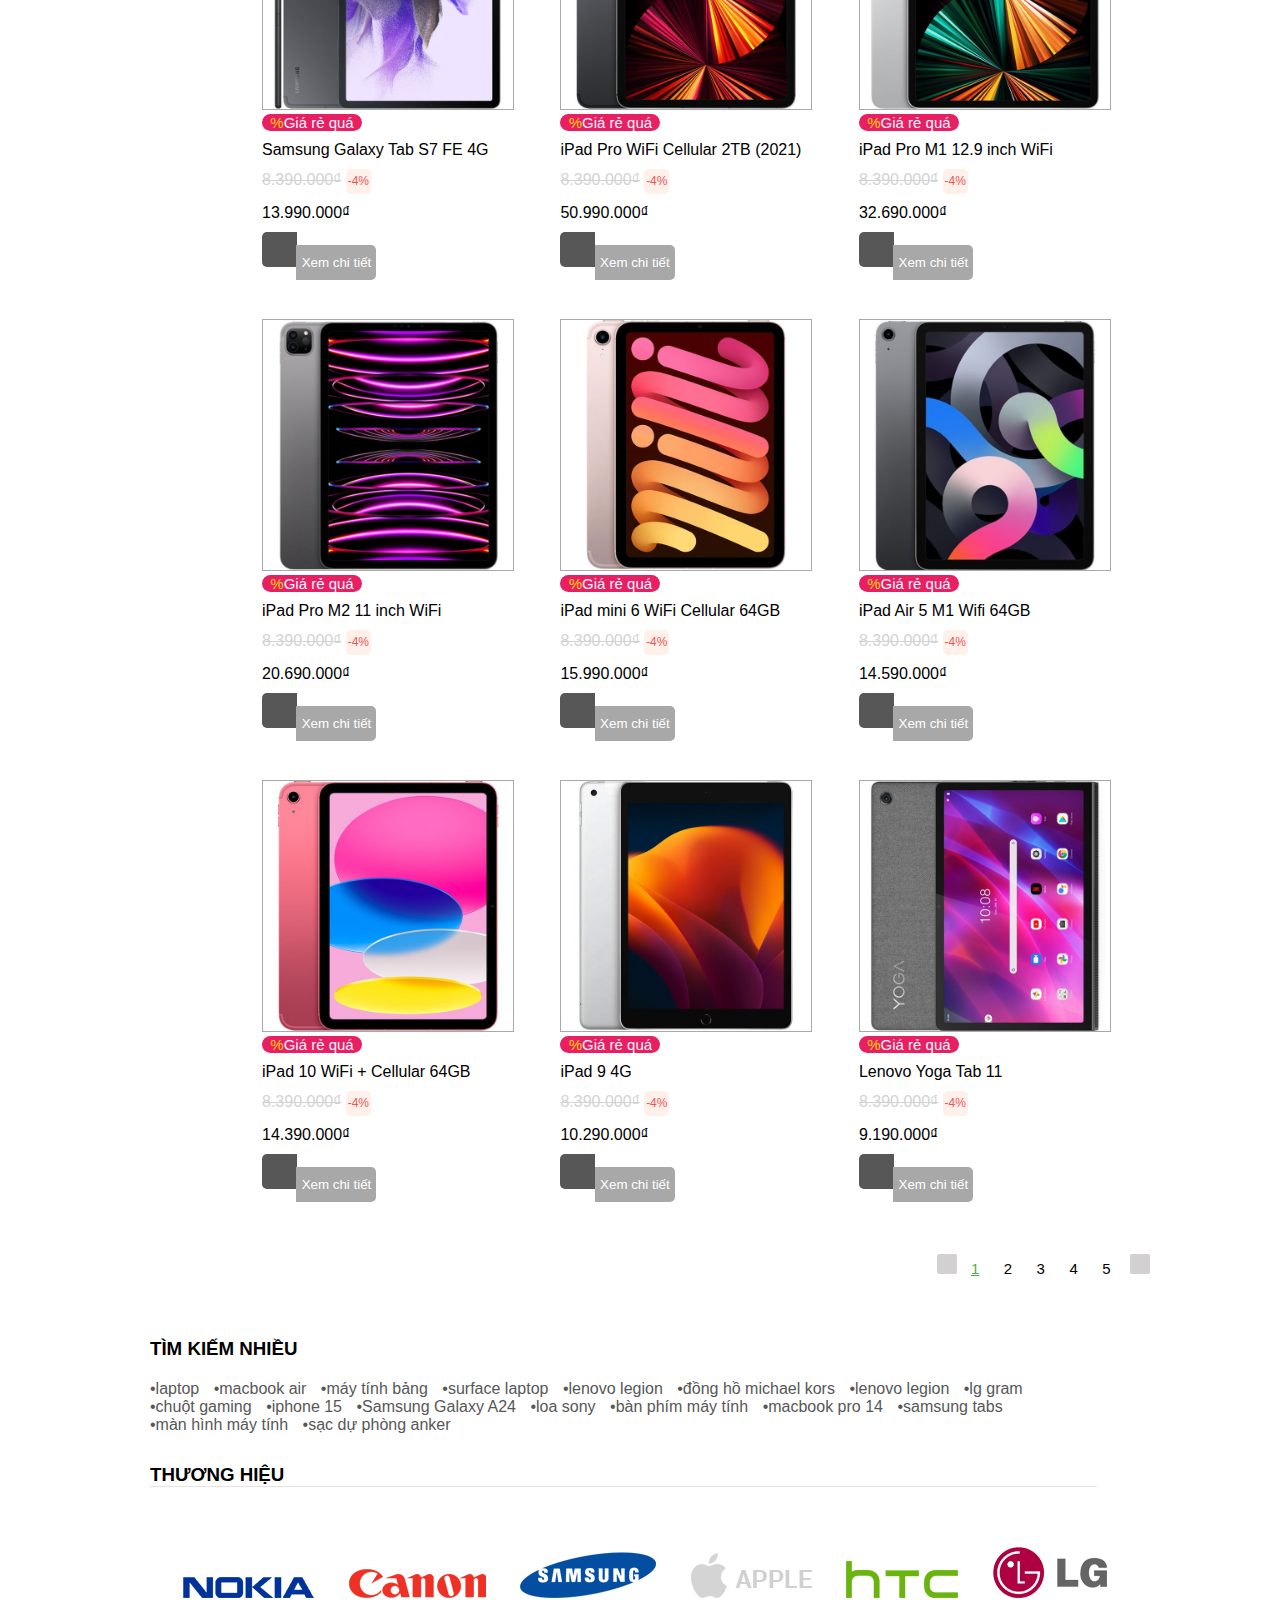
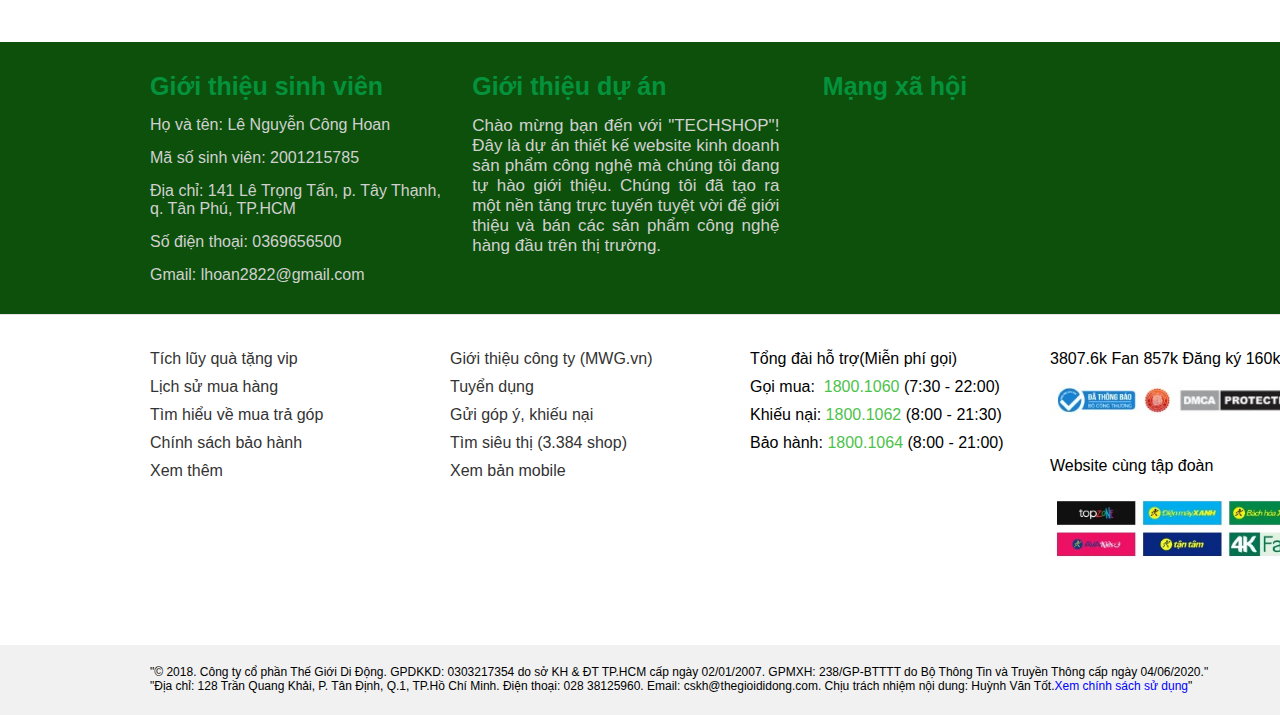
<file: productlist.html>
<!-- Trang hiển thị danh sách sản phẩm -->
<!DOCTYPE html>
<html lang="en">

<head>
        <link rel="icon" href="https://bizweb.dktcdn.net/100/286/763/themes/802001/assets/favicon.png?1676016752114"
    type="image/x-icon">
    <meta charset="UTF-8">
    <meta http-equiv="X-UA-Compatible" content="IE=edge">
    <meta name="viewport" content="width=device-width, initial-scale=1.0">
    <title>techshop.com - Danh sách sản phẩm</title>
    <link rel="stylesheet" href="https://cdnjs.cloudflare.com/ajax/libs/font-awesome/6.4.0/css/all.min.css"
        integrity="sha512-iecdLmaskl7CVkqkXNQ/ZH/XLlvWZOJyj7Yy7tcenmpD1ypASozpmT/E0iPtmFIB46ZmdtAc9eNBvH0H/ZpiBw=="
        crossorigin="anonymous" referrerpolicy="no-referrer" />
    <link rel="stylesheet" type="text/css" href="css/style.css">
    <link rel="stylesheet" type="text/css" href="css/productlist.css">
    <link rel="stylesheet" type="text/css" href="css/homepage.css">
    <link rel="stylesheet" type="text/css" href="css/mediaproductlist.css">
</head>

<body>
    <div class="main">
        <div class="header">
            <div class="head-first">
                <p>Chào mừng bạn đã ghé thăm <span> SHOPCONGNGHE</span></p><br>
                <div class="cnt-account">
                    <ul>
                        <li><a href="login.html"><i class="fas fa-sign-in-alt"></i> Đăng nhập</a></li>
                        <li><a href="register.html"><i class="fas fa-pencil-alt"></i> Đăng kí</a></li>
                        <li><a href="shoppingcart.html"><i class="fas fa-shopping-cart"></i> Giỏ hàng(<i>1</i>)</a>
                        </li>
                    </ul>
                </div>
            </div>
            <div class="head-second">
                <a href="index.html"><img src="image/logo.jpg" alt="shopcongnghe"></a>
                <div class="phone-email">
                    <p><i class="fas fa-phone-alt"></i> 1900 0000</p><br class="brr">
                    <p><i class="fas fa-envelope"></i> shopcongnghe@technol.vn</p><br>
                    <!-- <div class="all-product">Tất cả</div> -->
                    <button id="alll">Tất cả <i class="fas fa-caret-down"></i></button>
                    <input type="text" placeholder="Tìm kiếm sản phẩm...">
                    <button style="opacity: 0.3;"><i class="fas fa-search"></i></button>
                    <a href="shoppingcart.html" style="opacity: 0.7;"><i class="fas fa-shopping-cart"></i>Giỏ hàng -
                        <i>540.000đ</i></a>
                    <div class="amount">1</div>
                </div>
            </div>
            <div class="head-third">
                <ul>
                    <li><a href="index.html">TRANG CHỦ</a></li>
                    <li><a href="productlist.html">SẢN PHẨM <i class="fas fa-caret-down"></i></a>
                        <div class="sub-product">
                            <table class="nd-sub-product">
                                <tr>
                                    <td><a href="productdetails.html"><b>Máy tính</b></a></td>
                                    <td><a href="productdetails.html"><b>Laptop Dell</b></a></td>
                                    <td><a href="productdetails.html"><b>Máy ảnh</b></a></td>
                                    <td><a href="productdetails.html"><b>Tai nghe</b></a></td>
                                </tr>
                                <tr>
                                    <td><a href="productdetails.html">Máy tính để bàn</a></td>
                                    <td><a href="productdetails.html">Laptop MSI</a></td>
                                    <td><a href="productdetails.html">Máy ảnh Canon</a></td>
                                    <td><a href="productdetails.html">Tai nghe không dây</a></td>
                                </tr>
                                <tr>
                                    <td><a href="productdetails.html">Máy tính xách tay</a></td>
                                    <td><a href="productdetails.html">Laptop Gigabyte</a></td>
                                    <td><a href="productdetails.html">Máy ảnh Sony</a></td>
                                    <td><a href="productdetails.html">Tai nghe gaming</a></td>
                                </tr>
                                <tr>
                                    <td><a href="productdetails.html">Máy tính bảng</a></td>
                                    <td><a href="productdetails.html">Laptop Acer</a></td>
                                    <td><a href="productdetails.html">Máy ảnh Nikon</a></td>
                                    <td><a href="productdetails.html">Tai nghe Airport</a></td>
                                </tr>
                                <tr>
                                    <td><a href="productdetails.html">Máy tính đa phương tiện</a></td>
                                    <td><a href="productdetails.html">Macbook</a></td>
                                    <td><a href="productdetails.html">Máy ảnh Fujifilm</a></td>
                                    <td><a href="productdetails.html">Tai nghe chống ồn</a></td>
                                </tr>
                                <tr>
                                    <td><a href="productdetails.html">Máy tính công nghiệp</a></td>
                                    <td><a href="productdetails.html">Laptop Asus</a></td>
                                    <td><a href="productdetails.html">Máy ảnh Pananonic</a></td>
                                    <td><a href="productdetails.html">Tai nghe có dây</a></td>
                                </tr>
                                <tr>
                                    <td><a href="productdetails.html">Máy tính bỏ túi</a></td>
                                    <td><a href="productdetails.html">Laptop Levono</a></td>
                                    <td><a href="productdetails.html">Máy ảnh Olymbus</a></td>
                                    <td><a href="productdetails.html">Tai nghe siêu thanh</a></td>
                                </tr>
                                <tr>
                                    <td><a href="productdetails.html"><b>Chuột</b></a></td>
                                    <td><a href="productdetails.html"><b>Phụ kiện</b></a></td>
                                    <td><a href="productdetails.html"><b>Bàn phím </b></a></td>
                                </tr>
                                <tr>
                                    <td><a href="productdetails.html">Chuột Microsoft</a></td>
                                    <td><a href="productdetails.html">Giá đỡ màn hình</a></td>
                                    <td><a href="productdetails.html">Bàn phím Logitech</a></td>
                                </tr>
                                <tr>
                                    <td><a href="productdetails.html">Chuột Corsair</a></td>
                                    <td><a href="productdetails.html">Giá đỡ laptop</a></td>
                                    <td><a href="productdetails.html">Bàn phím SteelSeries</a></td>
                                </tr>
                                <tr>
                                    <td><a href="productdetails.html">Chuột Razer</a></td>
                                    <td><a href="productdetails.html">Quạt tản nhiệt</a></td>
                                    <td><a href="productdetails.html">Bàn phím ASUS</a></td>
                                </tr>
                                <tr>
                                    <td><a href="productdetails.html">Chuột Logitech</a></td>
                                    <td><a href="productdetails.html">Lót chuột</a></td>
                                    <td><a href="productdetails.html">Bàn phím Razer</a></td>
                                </tr>
                                <tr>
                                    <td><a href="productdetails.html">Chuột SteelSeries</a></td>
                                    <td><a href="productdetails.html">Gậy chụp ảnh</a></td>
                                    <td><a href="productdetails.html">Bàn phím Corsair</a></td>
                                </tr>
                                <tr>
                                    <td><a href="productdetails.html">Chuột ASUS</a></td>
                                    <td><a href="productdetails.html">Đồng hồ thông minh</a></td>
                                    <td><a href="productdetails.html">Bàn phím Microsoft</a></td>
                                </tr>
                            </table>
                        </div>
                    </li>
                    <li><a href="productdetails.html">ĐIỆN THOẠI <i class="fas fa-caret-down"></i></a>
                        <div class="sub-product-two">
                            <table class="nd-sub-product">
                                <tr>
                                    <td><a href="productdetails.html">Smartphone <i class="fas fa-caret-down"></i></a>
                                        <table class="sub-product-thr">
                                            <tr>
                                                <td><a href="productdetails.html">Samsung</a></td>
                                            </tr>
                                            <tr>
                                                <td><a href="productdetails.html">Iphone</a></td>
                                            </tr>
                                            <tr>
                                                <td><a href="productdetails.html">Nokia</a></td>
                                            </tr>
                                            <tr>
                                                <td><a href="productdetails.html">Vivo</a></td>
                                            </tr>
                                            <tr>
                                                <td><a href="productdetails.html">Huawei</a></td>
                                            </tr>
                                        </table>
                                    </td>
                                </tr>
                                <tr>
                                    <td><a href="productdetails.html">Điện thoại cục gạch</a></td>
                                </tr>
                                <tr>
                                    <td><a href="productdetails.html">Điện thoại cũ</a></td>
                                </tr>
                                <tr>
                                    <td><a href="productdetails.html">Điện thoại mới</a></td>
                                </tr>
                                <tr>
                                    <td><a href="productdetails.html">Đang giảm giá</a></td>
                                </tr>
                                <tr>
                                    <td><a href="productdetails.html">Phổ biến</a></td>
                                </tr>
                            </table>
                        </div>

                    </li>
                    <li><a href="introduce.html">GIỚI THIỆU</a></li>
                    <li><a href="login.html">LIÊN HỆ</a></li>
                </ul>
            </div>
        </div>
        <div class="content">
            <div class="content-left">
                <div class="cnt-directory">
                    <div class="directory">
                        <h1><i class="fa fa-bars"></i> DANH MỤC</h1>
                    </div>
                    <ul>
                        <li><a href="#"><i class="fas fa-desktop"></i> MÁY TÍNH</a><i
                                class="fas fa-circle-arrow-right ar"></i>
                            <table class="cpt-directory" id="cpt-directory-1">
                                <tr>
                                    <td><a href="#"><b>Máy tính để bàn</b></a></td>
                                    <td><a href="#"><b>Máy tính xách tay</b></a></td>
                                    <td><a href="#"><b>Phụ kiện máy tính</b></a></td>
                                    <td><a href="#"><b>Máy tính bỏ túi</b></a></td>
                                </tr>
                                <tr>
                                    <td><a href="#"><b>Máy tính gaming</b></a></td>
                                    <td><a href="#"><b>Máy tính công sở</b></a></td>
                                </tr>
                            </table>
                        </li>
                        <li><a href="#"><i class="fas fa-laptop"></i> LAPTOP</a><i
                                class="fas fa-circle-arrow-right ar"></i>
                            <table class="cpt-directory" id="cpt-directory-2">
                                <tr>
                                    <td><a href="#"><b>Laptop I</b></a></td>
                                    <td><a href="#"><b>Laptop II</b></a></td>
                                    <td><a href="#"><b>Laptop III</b></a></td>
                                    <td><a href="#"><b>Laptop IV</b></a></td>
                                </tr>
                                <tr>
                                    <td><a href="#">Menu Demo</a></td>
                                    <td><a href="#">Menu Demo</a></td>
                                    <td><a href="#">Menu Demo</a></td>
                                    <td><a href="#">Menu Demo</a></td>
                                </tr>
                                <tr>
                                    <td><a href="#">Menu Demo</a></td>
                                    <td><a href="#">Menu Demo</a></td>
                                    <td><a href="#">Menu Demo</a></td>
                                    <td><a href="#">Menu Demo</a></td>
                                </tr>
                                <tr>
                                    <td><a href="#">Menu Demo</a></td>
                                    <td><a href="#">Menu Demo</a></td>
                                    <td><a href="#">Menu Demo</a></td>
                                    <td><a href="#">Menu Demo</a></td>
                                </tr>
                                <tr>
                                    <td><a href="#"><b>Laptop gaming</b></a></td>
                                    <td><a href="#"><b>Laptop công sở</b></a></td>
                                </tr>
                                <tr>
                                    <td><a href="#">Menu Demo</a></td>
                                    <td><a href="#">Menu Demo</a></td>
                                </tr>
                                <tr>
                                    <td><a href="#">Menu Demo</a></td>
                                    <td><a href="#">Menu Demo</a></td>
                                </tr>
                                <tr>
                                    <td><a href="#">Menu Demo</a></td>
                                    <td><a href="#">Menu Demo</a></td>
                                </tr>
                            </table>
                        </li>
                        <li><a href="#"><i class="fas fa-mobile-alt"></i> ĐIỆN THOẠI</a><i
                                class="fas fa-circle-arrow-right ar"></i>
                            <table class="cpt-directory" id="cpt-directory-3">
                                <tr>
                                    <td><a href="#"><b>Iphone</b></a></td>
                                    <td><a href="#"><b>Samsung</b></a></td>
                                    <td><a href="#"><b>Huawei</b></a></td>
                                    <td><a href="#"><b>Nokia</b></a></td>
                                </tr>
                                <tr>
                                    <td><a href="#">Iphone 14</a></td>
                                    <td><a href="#">Samsung S23</a></td>
                                    <td><a href="#">Huawei P40 Pro</a></td>
                                    <td><a href="#">Nokia 3310</a></td>
                                </tr>
                                <tr>
                                    <td><a href="#">Iphone 14 Pro</a></td>
                                    <td><a href="#">Samsung S23+</a></td>
                                    <td><a href="#">Huawei Mate 40 Pro</a></td>
                                    <td><a href="#">Nokia 6.2</a></td>
                                </tr>
                                <tr>
                                    <td><a href="#">Iphone 14 Pro Max</a></td>
                                    <td><a href="#">Samsung S23 Ultra</a></td>
                                    <td><a href="#">Huawei Nova 8 Pro</a></td>
                                    <td><a href="#">Nokia 7.2</a></td>
                                </tr>
                                <tr>
                                    <td><a href="#"><b>Xiaomi</b></a></td>
                                </tr>
                                <tr>
                                    <td><a href="#">Xiaomi Mi 11</a></td>
                                </tr>
                                <tr>
                                    <td><a href="#">Xiaomi Redmi Note 10</a></td>
                                </tr>
                                <tr>
                                    <td><a href="#">Xiaomi Poco X3 Pro</a></td>
                                </tr>
                            </table>
                        </li>
                        <li><a href="#"><i class="fas fa-headphones"></i> PHỤ KIỆN</a><i
                                class="fas fa-circle-arrow-right ar"></i>
                            <table class="cpt-directory" id="cpt-directory-4">
                                <tr>
                                    <td><a href="#"><b>Tai nghe</b></a></td>
                                    <td><a href="#"><b>Bàn phím</b></a></td>
                                    <td><a href="#"><b>Chuột</b></a></td>
                                    <td><a href="#"><b>Giá đỡ</b></a></td>
                                    <td><a href="#"><b>Đèn pha</b></a></td>
                                    <td><a href="#"><b>Đồng hồ thông minh</b></a></td>
                                </tr>
                            </table>
                        </li>
                        <li><a href="#"><i class="fas fa-camera-retro"></i> MÁY ẢNH</a><i
                                class="fas fa-circle-arrow-right ar"></i>
                            <table class="cpt-directory" id="cpt-directory-5">
                                <tr>
                                    <td><a href="#"><b>Máy ảnh</b></a></td>
                                </tr>
                                <tr>
                                    <td><a href="#">Canon</a></td>
                                </tr>
                                <tr>
                                    <td><a href="#">Nikon</b></a></td>
                                </tr>
                                <tr>
                                    <td><a href="#">Sony</a></td>
                                </tr>
                                <tr>
                                    <td><a href="#">Olympus</a></td>
                                </tr>
                            </table>
                        </li>
                        <li><a href="#">&nbsp&nbsp&nbsp&nbsp&nbspXEM THÊM</a><i
                                class="fas fa-circle-arrow-right ar"></i>
                        </li>
                    </ul>
                </div>
                <div class="cards-products">
                    <p id="new-product-category-name">
                        SẢN PHẨM ĐỀ CỬ
                    </p>
                    <button class="next-previous" style="margin-left: 60px;"><i
                            class="fa-solid fa-chevron-left"></i></button>
                    <button class="next-previous"><i class="fa-solid fa-chevron-right"></i></button>
                </div>
                <div class="outstanding-product">
                    <ul>
                        <li>
                            <div class="outstanding"><img src="image/noi-bat-1.jpg" class="img-outstanding">
                                <div class="outstanding-left">
                                    <p class="name-outstanding">Samsung Galaxy S23+ 5G</p><br>
                                    <p class="so-cheap"><span style="color: rgb(255, 255, 2);">%</span>GIÁ RẺ QUÁ</p>
                                    <span class="price-outstanding">21.990.000₫</span>
                                    <span class="cost">23.890.000₫</span>
                                    <p class="percent-discount">-10%</p>
                                </div>
                            </div>
                        </li>
                        <li>
                            <div class="outstanding"><img src="image/noi-bat-2.jpg" class="img-outstanding">
                                <div class="outstanding-left">
                                    <p class="name-outstanding">Samsung Galaxy Z Fold4 5G</p><br>
                                    <p class="so-cheap"><span style="color: rgb(255, 255, 2);">%</span>GIÁ RẺ QUÁ</p>
                                    <span class="price-outstanding">32.990.000₫</span>
                                    <span class="cost">41.900.000₫</span>
                                    <p class="percent-discount">-15%</p>
                                </div>
                            </div>
                        </li>
                        <li>
                            <div class="outstanding"><img src="image/noi-bat-3.jpg" class="img-outstanding">
                                <div class="outstanding-left">
                                    <p class="name-outstanding">Samsung Galaxy S22 Ultra 5G</p><br>
                                    <p class="so-cheap"><span style="color: rgb(255, 255, 2);">%</span>GIÁ RẺ QUÁ</p>
                                    <span class="price-outstanding">18.890.000₫</span>
                                    <span class="cost">21.000.000₫</span>
                                    <p class="percent-discount">-7%</p>
                                </div>
                            </div>
                        </li>
                    </ul>
                </div>
                <div class="cards-products">
                    <p id="new-product-category-name">
                        THẺ SẢN PHẨM
                    </p>
                    <button class="next-previous" style="margin-left: 60px;"><i
                            class="fa-solid fa-chevron-left"></i></button>
                    <button class="next-previous"><i class="fa-solid fa-chevron-right"></i></button>
                </div>
                <div class="list-product-card">
                    <p>iphone</p>
                    <p>laptop</p>
                    <p>samsung</p>
                    <p>ipad</p>
                    <p>tai nghe</p>
                    <p>bàn phím</p>
                    <p>chuột không dây</p>
                    <p>airport</p>
                    <p>máy tính bảng</p>
                    <p>oppo</p>
                </div>
                <div class="cards-products">
                    <p id="new-product-category-name">
                        ƯU ĐÃI ĐẶC BIỆT
                    </p>
                    <button class="next-previous" style="margin-left: 60px;"><i
                            class="fa-solid fa-chevron-left"></i></button>
                    <button class="next-previous"><i class="fa-solid fa-chevron-right"></i></button>
                </div>
                <div class="outstanding-product">
                    <ul>
                        <li>
                            <div class="outstanding"><img src="image/uu-dai-1.jpg" class="img-outstanding">
                                <div class="outstanding-left">
                                    <p class="name-outstanding">iPhone 12</p><br>
                                    <p class="so-cheap"><span style="color: rgb(255, 255, 2);">%</span>GIÁ RẺ QUÁ</p>
                                    <span class="price-outstanding">21.990.000₫</span>
                                    <span class="cost">23.890.000₫</span>
                                    <p class="percent-discount">-10%</p>
                                </div>
                            </div>
                        </li>
                        <li>
                            <div class="outstanding"><img src="image/uu-dai-2.jpg" class="img-outstanding">
                                <div class="outstanding-left">
                                    <p class="name-outstanding">Samsung Galaxy S23 5G</p><br>
                                    <p class="so-cheap"><span style="color: rgb(255, 255, 2);">%</span>GIÁ RẺ QUÁ</p>
                                    <span class="price-outstanding">32.990.000₫</span>
                                    <span class="cost">41.900.000₫</span>
                                    <p class="percent-discount">-15%</p>
                                </div>
                            </div>
                        </li>
                        <li>
                            <div class="outstanding"><img src="image/uu-dai-3.jpg" class="img-outstanding">
                                <div class="outstanding-left">
                                    <p class="name-outstanding">Samsung Galaxy S22+ 5G</p><br>
                                    <p class="so-cheap"><span style="color: rgb(255, 255, 2);">%</span>GIÁ RẺ QUÁ</p>
                                    <span class="price-outstanding">18.890.000₫</span>
                                    <span class="cost">21.000.000₫</span>
                                    <p class="percent-discount">-7%</p>
                                </div>
                            </div>
                        </li>
                    </ul>
                </div>
                <div class="news">
                    <p id="new-product-category-name">
                        BẢN TIN
                    </p>
                </div>
                <div class="sign-up-newsletter">
                    <p style="font-size: 13px;">Đăng ký nhận bản tin của chúng tôi!</p>
                    <input type="text" style="padding-left: 10px;width: 287px;height: 30px; margin-top: 10px;"
                        placeholder="Email của bạn">
                    <button class="sign-up">Đăng ký</button>
                </div>
                <div class="news">
                    <p id="new-product-category-name">
                        HOT DEAL
                    </p>
                </div>
                <div class="sign-up-newsletter" style="margin-top: px;">
                    <p class="percent-discount-2">-21%</p><br>
                    <img src="image/hot-deal.jpg" class="hot-deal"><br>
                    <p style="float: left; font-size: 12px; color: red;">HẾT HẠN</p><br>
                    <p style="float: left; font-size: 20px;">Samsung Galaxy S23 Ultra 5G</p><br><br>
                    <p><span class="price-outstanding">18.890.000₫</span>
                        <span class="cost" style="margin-right: 120px;">21.000.000₫</span>
                    </p>
                    <button class="add-to-cart-pl-left"><a href="shoppingcart.html"><i
                                class="fa-solid fa-cart-shopping"></i></a></button>
                    <button class="add-to-cart-pl-right" style="width: 150px;">Thêm vào giỏ hàng</button>
                </div>
                <div>
                    <img src="image/quang-cao-2.jpg" class="twond-flyer">
                </div>
            </div>
            <div class="content-right">
                <p>Trang chủ / <span>Tất cả sản phẩm</span></p>
                <div style="border-bottom: 1px solid rgb(221, 217, 217); margin: 10px 0;"></div>
                <div class="checkboxs">
                    <input type="checkbox" class="myCheckbox"><span>Toàn bộ</span>
                    <input type="checkbox" class="myCheckbox" checked><span>Máy tính bảng</span>
                    <input type="checkbox" class="myCheckbox"> <span>Điện thoại</span>
                    <input type="checkbox" class="myCheckbox"> <span>Đồng Hồ</span>
                    <input type="checkbox" class="myCheckbox"> <span>Tai nghe</span>
                    <input type="checkbox" class="myCheckbox"> <span>Loa</span>
                    <input type="checkbox" class="myCheckbox"><span> Bàn phím</span>
                    <input type="checkbox" class="myCheckbox"><span> Chuột</span>
                    <input type="checkbox" class="myCheckbox"> <span>Laptop</span>
                    <input type="checkbox" class="myCheckbox"> <span>Phụ kiện máy tính</span>
                </div>
                <div style="border-bottom: 1px solid rgb(221, 217, 217); margin: 10px 0;"></div>
                <p style="display: inline-block; margin-top: 20px;">Sắp xếp</p>
                <div class="sort">
                    <p style="display: inline; margin-left: 4px;">Mặc định</p><i
                        class="fa-sharp fa-solid fa-chevron-down isort"></i>
                    <ul class="extend-sort">
                        <li>
                            <p>Giá tăng dần</p>
                        </li>
                        <li>
                            <p>Giá giảm dần</p>
                        </li>
                        <li>
                            <p>A -> Z</p>
                        </li>
                        <li>
                            <p>Z -> A</p>
                        </li>
                        <li>
                            <p>Mua nhiều nhất</p>
                        </li>
                        <li>
                            <p>Mới nhất</p>
                        </li>
                        <li>
                            <p>Cũ nhất</p>
                        </li>
                    </ul>
                </div>
                <div style="border-bottom: 1px solid rgb(221, 217, 217); margin: 10px 0;"></div>
                <div class="product-list">
                    <div class="product-container">
                        <div class="product"><a href="productdetails.html"><img src="image-sanpham/san-pham-1.jpg"
                                    class="image-product"></a>
                            <p class="so-cheaped"><span style="color: gold;">%</span>Giá rẻ quá</p>
                            <a href="productdetails.html">
                                <p class="name-product">iPad 9 WiFi</p>
                            </a>
                            <p class="discount-product">8.390.000₫</p>
                            <p class="percent-discount-product">-4%</p>
                            <p class="price-product">7.990.000₫</p>
                            <p class="star-product" style="color: gold;"><i class="fa-sharp fa-solid fa-star"></i><i
                                    class="fa-solid fa-star"></i><i class="fa-sharp fa-solid fa-star"></i><i
                                    class="fa-solid fa-star"></i><i class="fa-sharp fa-solid fa-star"></i>
                            </p>
                            <div class="add-to-cart-pl">
                                <button class="add-to-cart-pl-left"><a href="shoppingcart.html"><i
                                            class="fa-solid fa-cart-shopping"></i></a></button>
                                <button class="add-to-cart-pl-right"><a href="productdetails.html">Xem chi
                                        tiết</a></button>
                            </div>
                        </div>
                        <div class="product"><a href="productdetails.html"><img src="image-sanpham/san-pham-2.jpg"
                                    class="image-product"></a>
                            <p class="so-cheaped"><span style="color: gold;">%</span>Giá rẻ quá</p>
                            <a href="productdetails.html">
                                <p class="name-product">iPad 10 WiFi</p>
                            </a>
                            <p class="discount-product">8.390.000₫</p>
                            <p class="percent-discount-product">-4%</p>
                            <p class="price-product">11.190.000₫</p>
                            <p class="star-product" style="color: gold;"><i class="fa-sharp fa-solid fa-star"></i><i
                                    class="fa-solid fa-star"></i><i class="fa-sharp fa-solid fa-star"></i><i
                                    class="fa-solid fa-star"></i><i class="fa-sharp fa-solid fa-star"></i>
                            </p>
                            <div class="add-to-cart-pl">
                                <button class="add-to-cart-pl-left"><a href="shoppingcart.html"><i
                                            class="fa-solid fa-cart-shopping"></i></a></button>
                                <button class="add-to-cart-pl-right"><a href="productdetails.html">Xem chi
                                        tiết</a></button>
                            </div>
                        </div>
                        <div class="product"><a href="productdetails.html"><img src="image-sanpham/san-pham-3.jpg"
                                    class="image-product"></a>
                            <p class="so-cheaped"><span style="color: gold;">%</span>Giá rẻ quá</p>
                            <a href="productdetails.html">
                                <p class="name-product">iPad Pro M1 11 inch WiFi 2TB (2021)</p>
                            </a>
                            <p class="discount-product">8.390.000₫</p>
                            <p class="percent-discount-product">-4%</p>
                            <p class="price-product">44.990.000₫</p>
                            <p class="star-product" style="color: gold;"><i class="fa-sharp fa-solid fa-star"></i><i
                                    class="fa-solid fa-star"></i><i class="fa-sharp fa-solid fa-star"></i><i
                                    class="fa-solid fa-star"></i><i class="fa-sharp fa-solid fa-star"></i>
                            </p>
                            <div class="add-to-cart-pl">
                                <button class="add-to-cart-pl-left"><a href="shoppingcart.html"><i
                                            class="fa-solid fa-cart-shopping"></i></a></button>
                                <button class="add-to-cart-pl-right"><a href="productdetails.html">Xem chi
                                        tiết</a></button>
                            </div>
                        </div>
                        <div class="product"><a href="productdetails.html"><img src="image-sanpham/san-pham-4.jpg"
                                    class="image-product"></a>
                            <p class="so-cheaped"><span style="color: gold;">%</span>Giá rẻ quá</p>
                            <a href="productdetails.html">
                                <p class="name-product">iPad Air 5 M1 5G</p>
                            </a>
                            <p class="discount-product">8.390.000₫</p>
                            <p class="percent-discount-product">-4%</p>
                            <p class="price-product">17.990.000₫</p>
                            <p class="star-product" style="color: gold;"><i class="fa-sharp fa-solid fa-star"></i><i
                                    class="fa-solid fa-star"></i><i class="fa-sharp fa-solid fa-star"></i><i
                                    class="fa-solid fa-star"></i><i class="fa-sharp fa-solid fa-star"></i>
                            </p>
                            <div class="add-to-cart-pl">
                                <button class="add-to-cart-pl-left"><a href="shoppingcart.html"><i
                                            class="fa-solid fa-cart-shopping"></i></a></button>
                                <button class="add-to-cart-pl-right"><a href="productdetails.html">Xem chi
                                        tiết</a></button>
                            </div>
                        </div>
                        <div class="product"><a href="productdetails.html"><img src="image-sanpham/san-pham-5.jpg"
                                    class="image-product"></a>
                            <p class="so-cheaped"><span style="color: gold;">%</span>Giá rẻ quá</p>
                            <a href="productdetails.html">
                                <p class="name-product">iPad mini 6 WiFi</p>
                            </a>
                            <p class="discount-product">8.390.000₫</p>
                            <p class="percent-discount-product">-4%</p>
                            <p class="price-product">12.490.000₫</p>
                            <p class="star-product" style="color: gold;"><i class="fa-sharp fa-solid fa-star"></i><i
                                    class="fa-solid fa-star"></i><i class="fa-sharp fa-solid fa-star"></i><i
                                    class="fa-solid fa-star"></i><i class="fa-sharp fa-solid fa-star"></i>
                            </p>
                            <div class="add-to-cart-pl">
                                <button class="add-to-cart-pl-left"><a href="shoppingcart.html"><i
                                            class="fa-solid fa-cart-shopping"></i></a></button>
                                <button class="add-to-cart-pl-right"><a href="productdetails.html">Xem chi
                                        tiết</a></button>
                            </div>
                        </div>
                        <div class="product"><a href="productdetails.html"><img src="image-sanpham/san-pham-6.jpg"
                                    class="image-product"></a>
                            <p class="so-cheaped"><span style="color: gold;">%</span>Giá rẻ quá</p>
                            <a href="productdetails.html">
                                <p class="name-product">iPad Pro M1 12.9 inch 5G</p>
                            </a>
                            <p class="discount-product">8.390.000₫</p>
                            <p class="percent-discount-product">-4%</p>
                            <p class="price-product">29.290.000₫</p>
                            <p class="star-product" style="color: gold;"><i class="fa-sharp fa-solid fa-star"></i><i
                                    class="fa-solid fa-star"></i><i class="fa-sharp fa-solid fa-star"></i><i
                                    class="fa-solid fa-star"></i><i class="fa-sharp fa-solid fa-star"></i>
                            </p>
                            <div class="add-to-cart-pl">
                                <button class="add-to-cart-pl-left"><a href="shoppingcart.html"><i
                                            class="fa-solid fa-cart-shopping"></i></a></button>
                                <button class="add-to-cart-pl-right"><a href="productdetails.html">Xem chi
                                        tiết</a></button>
                            </div>
                        </div>
                        <div class="product"><a href="productdetails.html"><img src="image-sanpham/san-pham-7.jpg"
                                    class="image-product"></a>
                            <p class="so-cheaped"><span style="color: gold;">%</span>Giá rẻ quá</p>
                            <a href="productdetails.html">
                                <p class="name-product">Samsung Galaxy Tab A8 (2022)</p>
                            </a>
                            <p class="discount-product">8.390.000₫</p>
                            <p class="percent-discount-product">-4%</p>
                            <p class="price-product">6.990.000₫</p>
                            <p class="star-product" style="color: gold;"><i class="fa-sharp fa-solid fa-star"></i><i
                                    class="fa-solid fa-star"></i><i class="fa-sharp fa-solid fa-star"></i><i
                                    class="fa-solid fa-star"></i><i class="fa-sharp fa-solid fa-star"></i>
                            </p>
                            <div class="add-to-cart-pl">
                                <button class="add-to-cart-pl-left"><a href="shoppingcart.html"><i
                                            class="fa-solid fa-cart-shopping"></i></a></button>
                                <button class="add-to-cart-pl-right"><a href="productdetails.html">Xem chi
                                        tiết</a></button>
                            </div>
                        </div>
                        <div class="product"><a href="productdetails.html"><img src="image-sanpham/san-pham-8.jpg"
                                    class="image-product"></a>
                            <p class="so-cheaped"><span style="color: gold;">%</span>Giá rẻ quá</p>
                            <a href="productdetails.html">
                                <p class="name-product">Samsung Galaxy Tab A7 Lite</p>
                            </a>
                            <p class="discount-product">8.390.000₫</p>
                            <p class="percent-discount-product">-4%</p>
                            <p class="price-product">4.490.000₫</p>
                            <p class="star-product" style="color: gold;"><i class="fa-sharp fa-solid fa-star"></i><i
                                    class="fa-solid fa-star"></i><i class="fa-sharp fa-solid fa-star"></i><i
                                    class="fa-solid fa-star"></i><i class="fa-sharp fa-solid fa-star"></i>
                            </p>
                            <div class="add-to-cart-pl">
                                <button class="add-to-cart-pl-left"><a href="shoppingcart.html"><i
                                            class="fa-solid fa-cart-shopping"></i></a></button>
                                <button class="add-to-cart-pl-right"><a href="productdetails.html">Xem chi
                                        tiết</a></button>
                            </div>
                        </div>
                        <div class="product"><a href="productdetails.html"><img src="image-sanpham/san-pham-9.jpg"
                                    class="image-product"></a>
                            <p class="so-cheaped"><span style="color: gold;">%</span>Giá rẻ quá</p>
                            <a href="productdetails.html">
                                <p class="name-product">Samsung Galaxy Tab S8 Ultra 5G</p>
                            </a>
                            <p class="discount-product">8.390.000₫</p>
                            <p class="percent-discount-product">-4%</p>
                            <p class="price-product">30.990.000₫</p>
                            <p class="star-product" style="color: gold;"><i class="fa-sharp fa-solid fa-star"></i><i
                                    class="fa-solid fa-star"></i><i class="fa-sharp fa-solid fa-star"></i><i
                                    class="fa-solid fa-star"></i><i class="fa-sharp fa-solid fa-star"></i>
                            </p>
                            <div class="add-to-cart-pl">
                                <button class="add-to-cart-pl-left"><a href="shoppingcart.html"><i
                                            class="fa-solid fa-cart-shopping"></i></a></button>
                                <button class="add-to-cart-pl-right"><a href="productdetails.html">Xem chi
                                        tiết</a></button>
                            </div>
                        </div>
                        <div class="product"><a href="productdetails.html"><img src="image-sanpham/san-pham-10.jpg"
                                    class="image-product"></a>
                            <p class="so-cheaped"><span style="color: gold;">%</span>Giá rẻ quá</p>
                            <a href="productdetails.html">
                                <p class="name-product">Samsung Galaxy Tab S7 FE 4G</p>
                            </a>
                            <p class="discount-product">8.390.000₫</p>
                            <p class="percent-discount-product">-4%</p>
                            <p class="price-product">13.990.000₫</p>
                            <p class="star-product" style="color: gold;"><i class="fa-sharp fa-solid fa-star"></i><i
                                    class="fa-solid fa-star"></i><i class="fa-sharp fa-solid fa-star"></i><i
                                    class="fa-solid fa-star"></i><i class="fa-sharp fa-solid fa-star"></i>
                            </p>
                            <div class="add-to-cart-pl">
                                <button class="add-to-cart-pl-left"><a href="shoppingcart.html"><i
                                            class="fa-solid fa-cart-shopping"></i></a></button>
                                <button class="add-to-cart-pl-right"><a href="productdetails.html">Xem chi
                                        tiết</a></button>
                            </div>
                        </div>
                        <div class="product"><a href="productdetails.html"><img src="image-sanpham/san-pham-11.jpg"
                                    class="image-product"></a>
                            <p class="so-cheaped"><span style="color: gold;">%</span>Giá rẻ quá</p>
                            <a href="productdetails.html">
                                <p class="name-product">iPad Pro WiFi Cellular 2TB (2021)</p>
                            </a>
                            <p class="discount-product">8.390.000₫</p>
                            <p class="percent-discount-product">-4%</p>
                            <p class="price-product">50.990.000₫</p>
                            <p class="star-product" style="color: gold;"><i class="fa-sharp fa-solid fa-star"></i><i
                                    class="fa-solid fa-star"></i><i class="fa-sharp fa-solid fa-star"></i><i
                                    class="fa-solid fa-star"></i><i class="fa-sharp fa-solid fa-star"></i>
                            </p>
                            <div class="add-to-cart-pl">
                                <button class="add-to-cart-pl-left"><a href="shoppingcart.html"><i
                                            class="fa-solid fa-cart-shopping"></i></a></button>
                                <button class="add-to-cart-pl-right"><a href="productdetails.html">Xem chi
                                        tiết</a></button>
                            </div>
                        </div>
                        <div class="product"><a href="productdetails.html"><img src="image-sanpham/san-pham-12.jpg"
                                    class="image-product"></a>
                            <p class="so-cheaped"><span style="color: gold;">%</span>Giá rẻ quá</p>
                            <a href="productdetails.html">
                                <p class="name-product">iPad Pro M1 12.9 inch WiFi</p>
                            </a>
                            <p class="discount-product">8.390.000₫</p>
                            <p class="percent-discount-product">-4%</p>
                            <p class="price-product">32.690.000₫</p>
                            <p class="star-product" style="color: gold;"><i class="fa-sharp fa-solid fa-star"></i><i
                                    class="fa-solid fa-star"></i><i class="fa-sharp fa-solid fa-star"></i><i
                                    class="fa-solid fa-star"></i><i class="fa-sharp fa-solid fa-star"></i>
                            </p>
                            <div class="add-to-cart-pl">
                                <button class="add-to-cart-pl-left"><a href="shoppingcart.html"><i
                                            class="fa-solid fa-cart-shopping"></i></a></button>
                                <button class="add-to-cart-pl-right"><a href="productdetails.html">Xem chi
                                        tiết</a></button>
                            </div>
                        </div>
                        <div class="product"><a href="productdetails.html"><img src="image-sanpham/san-pham-13.jpg"
                                    class="image-product"></a>
                            <p class="so-cheaped"><span style="color: gold;">%</span>Giá rẻ quá</p>
                            <a href="productdetails.html">
                                <p class="name-product">iPad Pro M2 11 inch WiFi</p>
                            </a>
                            <p class="discount-product">8.390.000₫</p>
                            <p class="percent-discount-product">-4%</p>
                            <p class="price-product">20.690.000₫</p>
                            <p class="star-product" style="color: gold;"><i class="fa-sharp fa-solid fa-star"></i><i
                                    class="fa-solid fa-star"></i><i class="fa-sharp fa-solid fa-star"></i><i
                                    class="fa-solid fa-star"></i><i class="fa-sharp fa-solid fa-star"></i>
                            </p>
                            <div class="add-to-cart-pl">
                                <button class="add-to-cart-pl-left"><a href="shoppingcart.html"><i
                                            class="fa-solid fa-cart-shopping"></i></a></button>
                                <button class="add-to-cart-pl-right"><a href="productdetails.html">Xem chi
                                        tiết</a></button>
                            </div>
                        </div>

                        <div class="product"><a href="productdetails.html"><img src="image-sanpham/san-pham-14.jpg"
                                    class="image-product"></a>
                            <p class="so-cheaped"><span style="color: gold;">%</span>Giá rẻ quá</p>
                            <a href="productdetails.html">
                                <p class="name-product">iPad mini 6 WiFi Cellular 64GB</p>
                            </a>
                            <p class="discount-product">8.390.000₫</p>
                            <p class="percent-discount-product">-4%</p>
                            <p class="price-product">15.990.000₫</p>
                            <p class="star-product" style="color: gold;"><i class="fa-sharp fa-solid fa-star"></i><i
                                    class="fa-solid fa-star"></i><i class="fa-sharp fa-solid fa-star"></i><i
                                    class="fa-solid fa-star"></i><i class="fa-sharp fa-solid fa-star"></i>
                            </p>
                            <div class="add-to-cart-pl">
                                <button class="add-to-cart-pl-left"><a href="shoppingcart.html"><i
                                            class="fa-solid fa-cart-shopping"></i></a></button>
                                <button class="add-to-cart-pl-right"><a href="productdetails.html">Xem chi
                                        tiết</a></button>
                            </div>
                        </div>
                        <div class="product"><a href="productdetails.html"><img src="image-sanpham/san-pham-15.jpg"
                                    class="image-product"></a>
                            <p class="so-cheaped"><span style="color: gold;">%</span>Giá rẻ quá</p>
                            <a href="productdetails.html">
                                <p class="name-product">iPad Air 5 M1 Wifi 64GB</p>
                            </a>
                            <p class="discount-product">8.390.000₫</p>
                            <p class="percent-discount-product">-4%</p>
                            <p class="price-product">14.590.000₫</p>
                            <p class="star-product" style="color: gold;"><i class="fa-sharp fa-solid fa-star"></i><i
                                    class="fa-solid fa-star"></i><i class="fa-sharp fa-solid fa-star"></i><i
                                    class="fa-solid fa-star"></i><i class="fa-sharp fa-solid fa-star"></i>
                            </p>
                            <div class="add-to-cart-pl">
                                <button class="add-to-cart-pl-left"><a href="shoppingcart.html"><i
                                            class="fa-solid fa-cart-shopping"></i></a></button>
                                <button class="add-to-cart-pl-right"><a href="productdetails.html">Xem chi
                                        tiết</a></button>
                            </div>
                        </div>
                        <div class="product"><a href="productdetails.html"><img src="image-sanpham/san-pham-16.jpg"
                                    class="image-product"></a>
                            <p class="so-cheaped"><span style="color: gold;">%</span>Giá rẻ quá</p>
                            <a href="productdetails.html">
                                <p class="name-product">iPad 10 WiFi + Cellular 64GB</p>
                            </a>
                            <p class="discount-product">8.390.000₫</p>
                            <p class="percent-discount-product">-4%</p>
                            <p class="price-product">14.390.000₫</p>
                            <p class="star-product" style="color: gold;"><i class="fa-sharp fa-solid fa-star"></i><i
                                    class="fa-solid fa-star"></i><i class="fa-sharp fa-solid fa-star"></i><i
                                    class="fa-solid fa-star"></i><i class="fa-sharp fa-solid fa-star"></i>
                            </p>
                            <div class="add-to-cart-pl">
                                <button class="add-to-cart-pl-left"><a href="shoppingcart.html"><i
                                            class="fa-solid fa-cart-shopping"></i></a></button>
                                <button class="add-to-cart-pl-right"><a href="productdetails.html">Xem chi
                                        tiết</a></button>
                            </div>
                        </div>
                        <div class="product"><a href="productdetails.html"><img src="image-sanpham/san-pham-17.jpg"
                                    class="image-product"></a>
                            <p class="so-cheaped"><span style="color: gold;">%</span>Giá rẻ quá</p>
                            <a href="productdetails.html">
                                <p class="name-product">iPad 9 4G</p>
                            </a>
                            <p class="discount-product">8.390.000₫</p>
                            <p class="percent-discount-product">-4%</p>
                            <p class="price-product">10.290.000₫</p>
                            <p class="star-product" style="color: gold;"><i class="fa-sharp fa-solid fa-star"></i><i
                                    class="fa-solid fa-star"></i><i class="fa-sharp fa-solid fa-star"></i><i
                                    class="fa-solid fa-star"></i><i class="fa-sharp fa-solid fa-star"></i>
                            </p>
                            <div class="add-to-cart-pl">
                                <button class="add-to-cart-pl-left"><a href="shoppingcart.html"><a
                                            href="shoppingcart.html"><i
                                                class="fa-solid fa-cart-shopping"></i></a></a></button>
                                <button class="add-to-cart-pl-right"><a href="productdetails.html"><a
                                            href="productdetails.html">Xem chi tiết</a></a></button>
                            </div>
                        </div>
                        <div class="product"><a href="productdetails.html"><img src="image-sanpham/san-pham-18.jpg"
                                    class="image-product"></a>
                            <p class="so-cheaped"><span style="color: gold;">%</span>Giá rẻ quá</p>
                            <a href="productdetails.html">
                                <p class="name-product">Lenovo Yoga Tab 11</p>
                            </a>
                            <p class="discount-product">8.390.000₫</p>
                            <p class="percent-discount-product">-4%</p>
                            <p class="price-product">9.190.000₫</p>
                            <p class="star-product" style="color: gold;"><i class="fa-sharp fa-solid fa-star"></i><i
                                    class="fa-solid fa-star"></i><i class="fa-sharp fa-solid fa-star"></i><i
                                    class="fa-solid fa-star"></i><i class="fa-sharp fa-solid fa-star"></i>
                            </p>
                            <div class="add-to-cart-pl">
                                <button class="add-to-cart-pl-left"><a href="shoppingcart.html"><i
                                            class="fa-solid fa-cart-shopping"></i></a></button>
                                <button class="add-to-cart-pl-right"><a href="productdetails.html">Xem chi
                                        tiết</a></button>
                            </div>
                        </div>
                    </div>
                </div>
                <div class="page-number">
                    <div class="sub-page-number">
                        <ul>
                            <li><button class="next-previous" style="margin-left: 60px;"><i
                                        class="fa-solid fa-chevron-left"></i></button>
                            </li>
                            <li><button class="page-button"
                                    style="color: #4fae4e; text-decoration:underline;">1</button></li>
                            <li><button class="page-button">2</button></li>
                            <li><button class="page-button">3</button></li>
                            <li><button class="page-button">4</button></li>
                            <li><button class="page-button">5</button></li>
                            <li> <button class="next-previous"><i class="fa-solid fa-chevron-right"></i></button></li>
                        </ul>
                    </div>
                </div>
            </div>
        </div>
        <div class="footer">
            <div class="much-search" style="border: none;">
                <h3>TÌM KIẾM NHIỀU</h3>
                <ul style="margin-top: 20px;">
                    <li><a href="productlist.html">•laptop</a></li>
                    <li><a href="productlist.html">•macbook air</a></li>
                    <li><a href="productlist.html">•máy tính bảng</a></li>
                    <li><a href="productlist.html">•surface laptop</a></li>
                    <li><a href="productlist.html">•lenovo legion</a></li>
                    <li><a href="productlist.html">•đồng hồ michael kors</a></li>
                    <li><a href="productlist.html">•lenovo legion</a></li>
                    <li><a href="productlist.html">•lg gram</a></li>
                    <li><a href="productlist.html">•chuột gaming</a></li>
                    <li><a href="productlist.html">•iphone 15</a></li>
                    <li><a href="productlist.html">•Samsung Galaxy A24</a></li>
                    <li><a href="productlist.html">•loa sony</a></li>
                    <li><a href="productlist.html">•bàn phím máy tính</a></li>
                    <li><a href="productlist.html">•macbook pro 14</a></li>
                    <li><a href="productlist.html">•samsung tabs</a></li>
                    <li><a href="productlist.html">•màn hình máy tính</a></li>
                    <li><a href="productlist.html">•sạc dự phòng anker</a></li>
                </ul>
            </div>
            <div class="trademark">
                <h3>THƯƠNG HIỆU</h3>
            </div>
            <div class="brand-catalog">
                <ul>
                    <li><img src="image/thuong_hieu_1.jpg"></li>
                    <li><img src="image/thuong_hieu_2.jpg"></li>
                    <li><img src="image/thuong_hieu_3.jpg"></li>
                    <li><img src="image/thuong_hieu_4.jpg"></li>
                    <li><img src="image/thuong_hieu_5.jpg"></li>
                    <li><img src="image/thuong_hieu_6.jpg"></li>
                </ul>
            </div>
            <div class="student-and-project-introduction">
                <div class="student-introduction" id="student-introduction-1">
                    <p class="h-student-introduction">Giới thiệu sinh viên</p>
                    <ul>
                        <li>
                            <p>Họ và tên: Lê Nguyễn Công Hoan</p>
                        </li>
                        <li>
                            <p>Mã số sinh viên: 2001215785</p>
                        </li>
                        <li>
                            <p>Địa chỉ: 141 Lê Trọng Tấn, p. Tây Thạnh, q. Tân Phú, TP.HCM</p>
                        </li>
                        <li>
                            <p>Số điện thoại: 0369656500</p>
                        </li>
                        <li>
                            <p>Gmail: lhoan2822@gmail.com</p>
                        </li>
                    </ul>
                </div>
                <div class="student-introduction" id="student-introduction-2">
                    <p class="h-student-introduction">Giới thiệu dự án</p>
                    <p class="content-introduction">Chào mừng bạn đến với "TECHSHOP"! Đây là dự án thiết kế
                        website kinh doanh sản phẩm công nghệ mà chúng tôi đang tự hào giới thiệu. Chúng tôi đã tạo ra
                        một nền tảng trực tuyến tuyệt vời để giới thiệu và bán các sản phẩm công nghệ hàng đầu trên thị
                        trường.
                    </p>
                </div>
                <div class="student-introduction" id="student-introduction-3">
                    <p class="h-student-introduction">Mạng xã hội</p>
                    <ul>
                        <li><a href="https://www.facebook.com/"><i class="fa-brands fa-facebook mxh"></i></a></li>
                        <li><a href="https://www.instagram.com/"><i class="fa-brands fa-instagram mxh"></i></a></li>
                    </ul>
                </div>
            </div>
            <div class="footer-top" style="border-top: 1px solid rgb(231, 227, 227);">
                <div class="footer-column" id="footer-column-1">
                    <ul>
                        <li><a href="#">Tích lũy quà tặng vip</a></li>
                        <li><a href="#">Lịch sử mua hàng</a></li>
                        <li><a href="#">Tìm hiểu về mua trả góp</a></li>
                        <li><a href="#">Chính sách bảo hành</a></li>
                        <li><a href="#">Xem thêm <i class="fa-solid fa-caret-down"></i></a></li>
                    </ul>
                </div>
                <div class="footer-column" id="footer-column-2">
                    <ul>
                        <li><a href="#">Giới thiệu công ty (MWG.vn)</a></li>
                        <li><a href="#">Tuyển dụng</a></li>
                        <li><a href="#">Gửi góp ý, khiếu nại</a></li>
                        <li><a href="#">Tìm siêu thị (3.384 shop)</a></li>
                        <li><a href="#">Xem bản mobile</a></li>
                    </ul>
                </div>
                <div class="footer-column" id="footer-column-3">
                    <ul>
                        <li>
                            <p class="exchange">Tổng đài hỗ trợ<span>(Miễn phí gọi)</span></p>
                        </li>
                        <li>
                            <p>Gọi mua:&nbsp<span class="phone-number">&nbsp1800.1060</span> (7:30 - 22:00)</p>
                        </li>
                        <li>
                            <p>Khiếu nại: <span class="phone-number">1800.1062</span> (8:00 - 21:30)</p>
                        </li>
                        <li>
                            <p>Bảo hành: <span class="phone-number">1800.1064</span> (8:00 - 21:00)</p>
                        </li>
                    </ul>
                </div>
                <div class="footer-column" id="footer-column-4">
                    <ul>
                        <li>
                            <p class="social-network"><i class="fa-brands fa-facebook" style="color: blue;"></i> 3807.6k
                                Fan</p>
                            <p class="social-network"><i class="fa-brands fa-youtube" style="color: red;"></i> 857k Đăng
                                ký</p>
                            <p class="social-network"><i class="fa-brands fa-instagram" style="color: #E4405F;"></i>
                                160k Theo
                                dõi</p>
                        </li>
                        <li> <img src="image/nha-dau-tu.jpg" class="footer-image"></li>
                        <li>
                            <p>Website cùng tập đoàn</p>
                        </li>
                        <li></li>
                        <li> <img src="image/cung-tap-doan.jpg" class="footer-image"></li>
                    </ul>
                </div>
            </div>
            <div class="footer-bottom">
                <p>"© 2018. Công ty cổ phần Thế Giới Di Động. GPDKKD: 0303217354 do sở KH & ĐT TP.HCM cấp ngày
                    02/01/2007. GPMXH: 238/GP-BTTTT do Bộ Thông Tin và Truyền Thông cấp ngày 04/06/2020."<br>"Địa chỉ:
                    128 Trần Quang Khải, P. Tân Định, Q.1, TP.Hồ Chí Minh. Điện thoại: 028 38125960. Email:
                    cskh@thegioididong.com. Chịu trách nhiệm nội dung: Huỳnh Văn Tốt.<span class="usage-policy">Xem
                        chính sách sử dụng</span>"</p>
            </div>
        </div>
    </div>
</body>

</html>
</file>
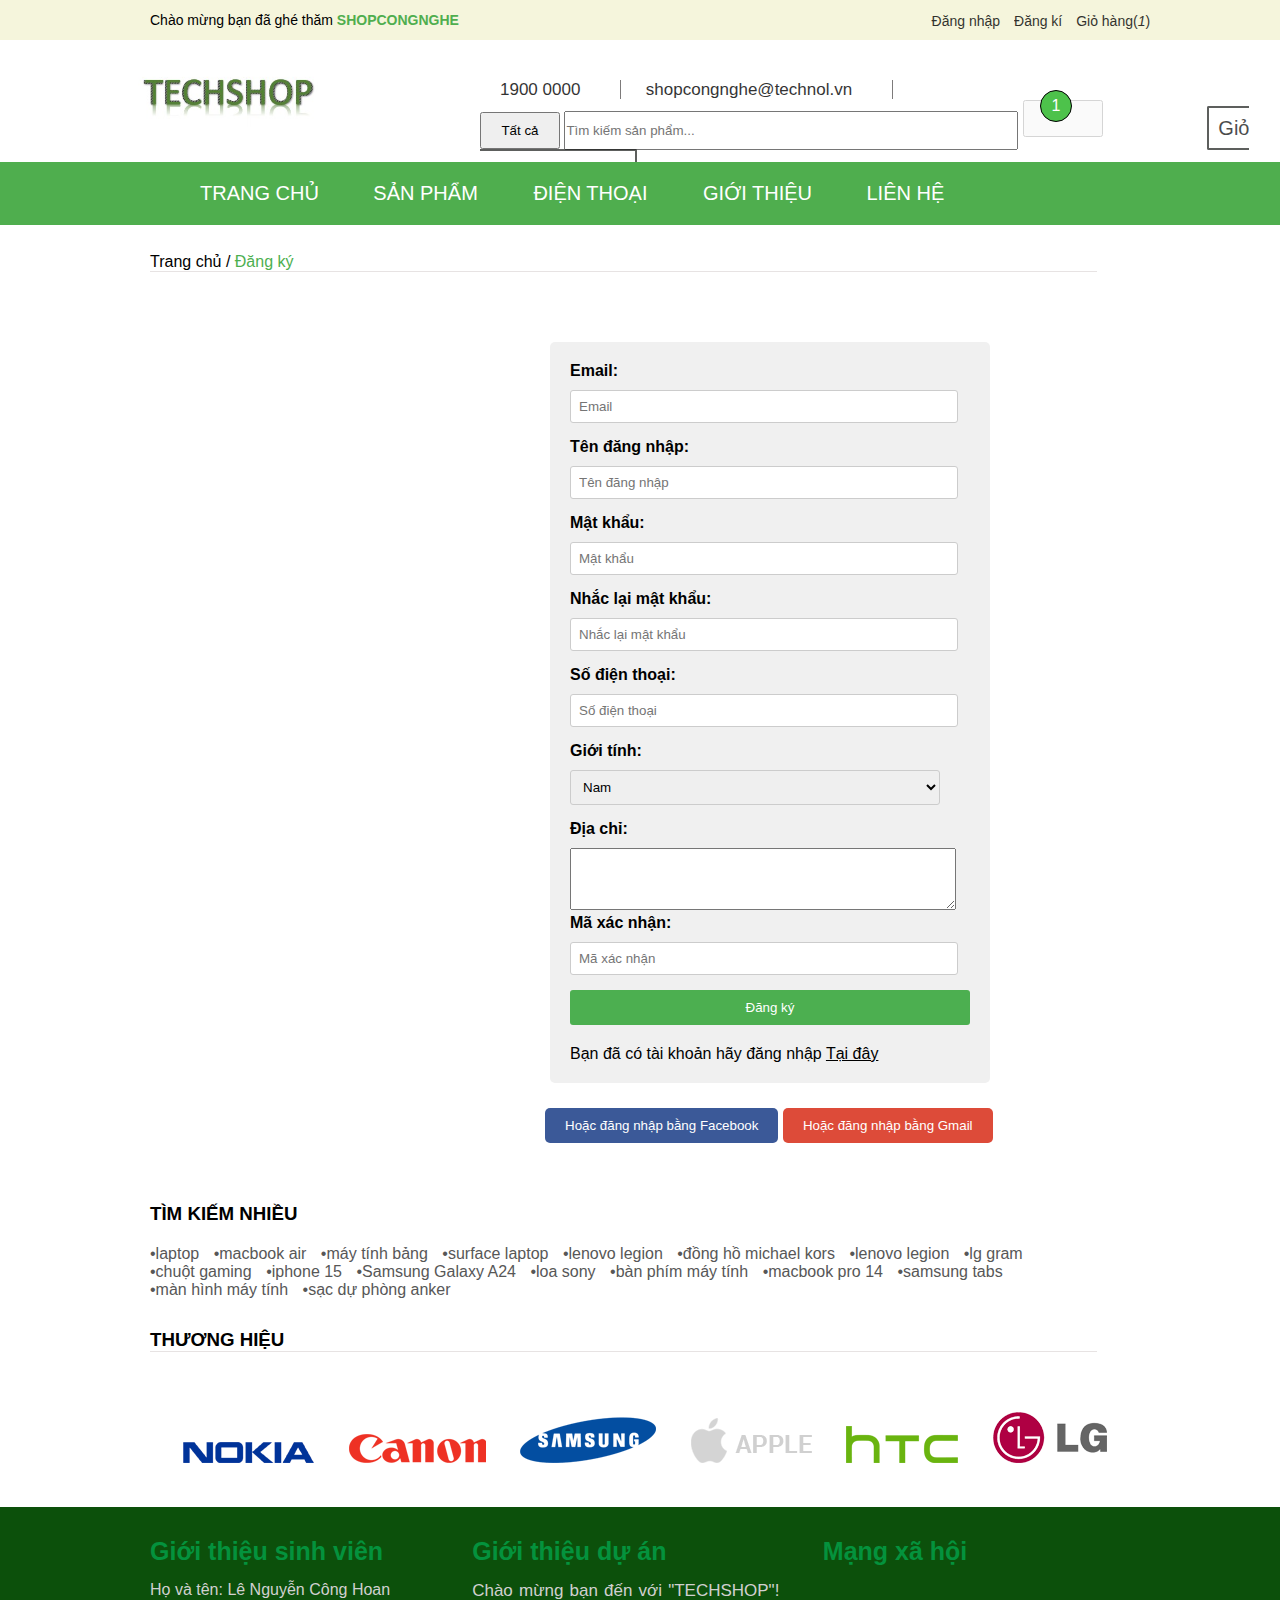
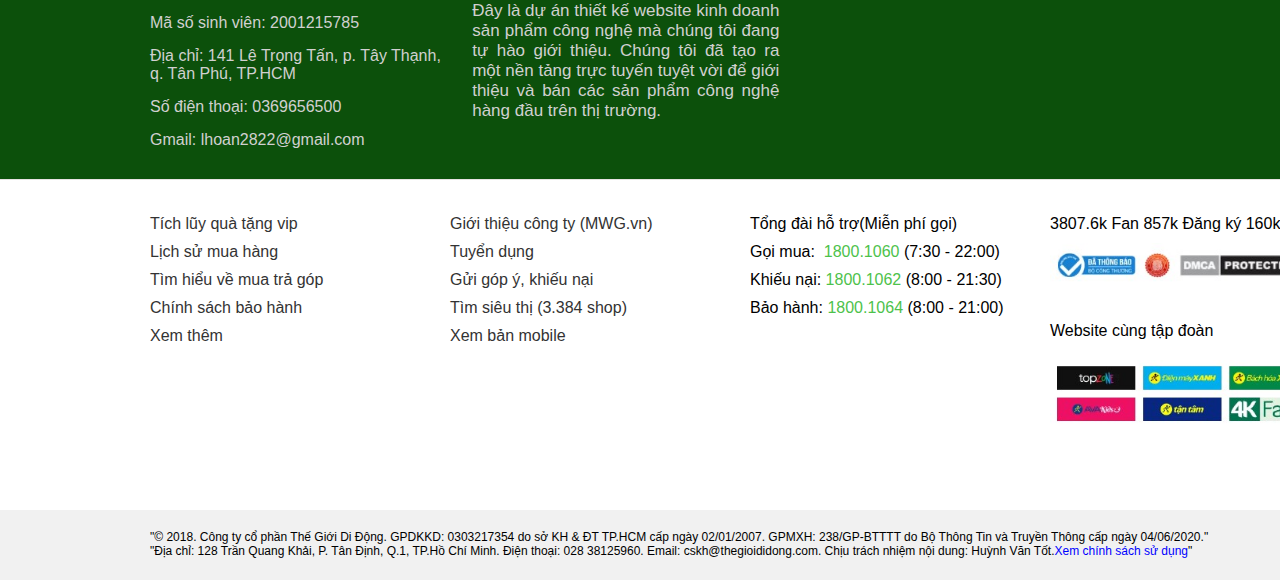
<file: register.html>
<!-- Đăng ký -->
<!DOCTYPE html>
<html lang="en">

<head>
        <link rel="icon" href="https://bizweb.dktcdn.net/100/286/763/themes/802001/assets/favicon.png?1676016752114"
    type="image/x-icon">
    <meta charset="UTF-8">
    <meta http-equiv="X-UA-Compatible" content="IE=edge">
    <meta name="viewport" content="width=device-width, initial-scale=1.0">
    <title>techshop.com - Đăng ký</title>
    <link rel="stylesheet" href="https://cdnjs.cloudflare.com/ajax/libs/font-awesome/6.4.0/css/all.min.css"
        integrity="sha512-iecdLmaskl7CVkqkXNQ/ZH/XLlvWZOJyj7Yy7tcenmpD1ypASozpmT/E0iPtmFIB46ZmdtAc9eNBvH0H/ZpiBw=="
        crossorigin="anonymous" referrerpolicy="no-referrer" />
    <link rel="stylesheet" type="text/css" href="css/style.css">
    <link rel="stylesheet" type="text/css" href="css/homepage.css">
    <link rel="stylesheet" type="text/css" href="css/register.css">
    <link rel="stylesheet" type="text/css" href="css/medialogin.css">
</head>

<body>
    <div class="main">
        <div class="header">
            <div class="head-first">
                <p>Chào mừng bạn đã ghé thăm <span> SHOPCONGNGHE</span></p><br>
                <div class="cnt-account">
                    <ul>
                        <li><a href="login.html"><i class="fas fa-sign-in-alt"></i> Đăng nhập</a></li>
                        <li><a href="register.html"><i class="fas fa-pencil-alt"></i> Đăng kí</a></li>
                        <li><a href="shoppingcart.html"><i class="fas fa-shopping-cart"></i> Giỏ hàng(<i>1</i>)</a>
                        </li>
                    </ul>
                </div>
            </div>
            <div class="head-second">
                <a href="index.html"><img src="image/logo.jpg" alt="shopcongnghe"></a>
                <div class="phone-email">
                    <p><i class="fas fa-phone-alt"></i> 1900 0000</p><br class="brr">
                    <p><i class="fas fa-envelope"></i> shopcongnghe@technol.vn</p><br>
                    <!-- <div class="all-product">Tất cả</div> -->
                    <button id="alll">Tất cả <i class="fas fa-caret-down"></i></button>
                    <input type="text" placeholder="Tìm kiếm sản phẩm...">
                    <button style="opacity: 0.3;"><i class="fas fa-search"></i></button>
                    <a href="shoppingcart.html" style="opacity: 0.7;"><i class="fas fa-shopping-cart"></i>Giỏ hàng -
                        <i>540.000đ</i></a>
                    <div class="amount">1</div>
                </div>
            </div>
            <div class="head-third">
                <ul>
                    <li><a href="index.html">TRANG CHỦ</a></li>
                    <li><a href="productlist.html">SẢN PHẨM <i class="fas fa-caret-down"></i></a>
                        <div class="sub-product">
                            <table class="nd-sub-product">
                                <tr>
                                    <td><a href="productdetails.html"><b>Máy tính</b></a></td>
                                    <td><a href="productdetails.html"><b>Laptop Dell</b></a></td>
                                    <td><a href="productdetails.html"><b>Máy ảnh</b></a></td>
                                    <td><a href="productdetails.html"><b>Tai nghe</b></a></td>
                                </tr>
                                <tr>
                                    <td><a href="productdetails.html">Máy tính để bàn</a></td>
                                    <td><a href="productdetails.html">Laptop MSI</a></td>
                                    <td><a href="productdetails.html">Máy ảnh Canon</a></td>
                                    <td><a href="productdetails.html">Tai nghe không dây</a></td>
                                </tr>
                                <tr>
                                    <td><a href="productdetails.html">Máy tính xách tay</a></td>
                                    <td><a href="productdetails.html">Laptop Gigabyte</a></td>
                                    <td><a href="productdetails.html">Máy ảnh Sony</a></td>
                                    <td><a href="productdetails.html">Tai nghe gaming</a></td>
                                </tr>
                                <tr>
                                    <td><a href="productdetails.html">Máy tính bảng</a></td>
                                    <td><a href="productdetails.html">Laptop Acer</a></td>
                                    <td><a href="productdetails.html">Máy ảnh Nikon</a></td>
                                    <td><a href="productdetails.html">Tai nghe Airport</a></td>
                                </tr>
                                <tr>
                                    <td><a href="productdetails.html">Máy tính đa phương tiện</a></td>
                                    <td><a href="productdetails.html">Macbook</a></td>
                                    <td><a href="productdetails.html">Máy ảnh Fujifilm</a></td>
                                    <td><a href="productdetails.html">Tai nghe chống ồn</a></td>
                                </tr>
                                <tr>
                                    <td><a href="productdetails.html">Máy tính công nghiệp</a></td>
                                    <td><a href="productdetails.html">Laptop Asus</a></td>
                                    <td><a href="productdetails.html">Máy ảnh Pananonic</a></td>
                                    <td><a href="productdetails.html">Tai nghe có dây</a></td>
                                </tr>
                                <tr>
                                    <td><a href="productdetails.html">Máy tính bỏ túi</a></td>
                                    <td><a href="productdetails.html">Laptop Levono</a></td>
                                    <td><a href="productdetails.html">Máy ảnh Olymbus</a></td>
                                    <td><a href="productdetails.html">Tai nghe siêu thanh</a></td>
                                </tr>
                                <tr>
                                    <td><a href="productdetails.html"><b>Chuột</b></a></td>
                                    <td><a href="productdetails.html"><b>Phụ kiện</b></a></td>
                                    <td><a href="productdetails.html"><b>Bàn phím </b></a></td>
                                </tr>
                                <tr>
                                    <td><a href="productdetails.html">Chuột Microsoft</a></td>
                                    <td><a href="productdetails.html">Giá đỡ màn hình</a></td>
                                    <td><a href="productdetails.html">Bàn phím Logitech</a></td>
                                </tr>
                                <tr>
                                    <td><a href="productdetails.html">Chuột Corsair</a></td>
                                    <td><a href="productdetails.html">Giá đỡ laptop</a></td>
                                    <td><a href="productdetails.html">Bàn phím SteelSeries</a></td>
                                </tr>
                                <tr>
                                    <td><a href="productdetails.html">Chuột Razer</a></td>
                                    <td><a href="productdetails.html">Quạt tản nhiệt</a></td>
                                    <td><a href="productdetails.html">Bàn phím ASUS</a></td>
                                </tr>
                                <tr>
                                    <td><a href="productdetails.html">Chuột Logitech</a></td>
                                    <td><a href="productdetails.html">Lót chuột</a></td>
                                    <td><a href="productdetails.html">Bàn phím Razer</a></td>
                                </tr>
                                <tr>
                                    <td><a href="productdetails.html">Chuột SteelSeries</a></td>
                                    <td><a href="productdetails.html">Gậy chụp ảnh</a></td>
                                    <td><a href="productdetails.html">Bàn phím Corsair</a></td>
                                </tr>
                                <tr>
                                    <td><a href="productdetails.html">Chuột ASUS</a></td>
                                    <td><a href="productdetails.html">Đồng hồ thông minh</a></td>
                                    <td><a href="productdetails.html">Bàn phím Microsoft</a></td>
                                </tr>
                            </table>
                        </div>
                    </li>
                    <li><a href="productdetails.html">ĐIỆN THOẠI <i class="fas fa-caret-down"></i></a>
                        <div class="sub-product-two">
                            <table class="nd-sub-product">
                                <tr>
                                    <td><a href="productdetails.html">Smartphone <i class="fas fa-caret-down"></i></a>
                                        <table class="sub-product-thr">
                                            <tr>
                                                <td><a href="productdetails.html">Samsung</a></td>
                                            </tr>
                                            <tr>
                                                <td><a href="productdetails.html">Iphone</a></td>
                                            </tr>
                                            <tr>
                                                <td><a href="productdetails.html">Nokia</a></td>
                                            </tr>
                                            <tr>
                                                <td><a href="productdetails.html">Vivo</a></td>
                                            </tr>
                                            <tr>
                                                <td><a href="productdetails.html">Huawei</a></td>
                                            </tr>
                                        </table>
                                    </td>
                                </tr>
                                <tr>
                                    <td><a href="productdetails.html">Điện thoại cục gạch</a></td>
                                </tr>
                                <tr>
                                    <td><a href="productdetails.html">Điện thoại cũ</a></td>
                                </tr>
                                <tr>
                                    <td><a href="productdetails.html">Điện thoại mới</a></td>
                                </tr>
                                <tr>
                                    <td><a href="productdetails.html">Đang giảm giá</a></td>
                                </tr>
                                <tr>
                                    <td><a href="productdetails.html">Phổ biến</a></td>
                                </tr>
                            </table>
                        </div>

                    </li>
                    <li><a href="introduce.html">GIỚI THIỆU</a></li>
                    <li><a href="login.html">LIÊN HỆ</a></li>
                </ul>
            </div>
        </div>
        <div class="content">
            <div class="trademark">
                <p><a href="index.html">Trang chủ</a> / <span style="color: #4caf50;">Đăng ký</span></p>
            </div>
            <div class="form-container">
                <label for="email">Email:</label>
                <input type="email" id="email" name="email" placeholder="Email" required>

                <label for="username">Tên đăng nhập:</label>
                <input type="text" id="username" name="username" placeholder="Tên đăng nhập" required>

                <label for="password">Mật khẩu:</label>
                <input type="password" id="password" name="password" placeholder="Mật khẩu" required>

                <label for="confirm-password">Nhắc lại mật khẩu:</label>
                <input type="password" id="confirm-password" name="confirm-password" placeholder="Nhắc lại mật khẩu"
                    required>
                <label for="username">Số điện thoại:</label>
                <input type="text" id="username" name="username" placeholder="Số điện thoại" required>
                <label for="gender">Giới tính:</label>
                <select id="gender" name="gender">
                    <option value="male">Nam</option>
                    <option value="female">Nữ</option>
                    <option value="other">Khác</option>
                </select>

                <label for="address">Địa chỉ:</label>
                <textarea id="address" name="address" rows="4"></textarea>

                <label for="captcha">Mã xác nhận:</label>
                <input type="text" id="captcha" name="captcha" placeholder="Mã xác nhận" required>

                <button type="submit">Đăng ký</button>
                <p class="have-an-account">Bạn đã có tài khoản hãy đăng nhập <a href="login.html"><span
                    style="text-decoration: underline; cursor: pointer;">Tại đây</span></a></p>


            </div>
            <button class="facebook-button"><a href="https://www.facebook.com/">Hoặc đăng nhập bằng
                    Facebook</a></button>
            <button class="gmail-button"><a href="https://gmail.com/">Hoặc đăng nhập bằng Gmail</a></button>
        </div>
    </div>
    <div class="footer">
        <div class="much-search" style="border: none;">
            <h3>TÌM KIẾM NHIỀU</h3>
            <ul style="margin-top: 20px;">
                <li><a href="productlist.html">•laptop</a></li>
                <li><a href="productlist.html">•macbook air</a></li>
                <li><a href="productlist.html">•máy tính bảng</a></li>
                <li><a href="productlist.html">•surface laptop</a></li>
                <li><a href="productlist.html">•lenovo legion</a></li>
                <li><a href="productlist.html">•đồng hồ michael kors</a></li>
                <li><a href="productlist.html">•lenovo legion</a></li>
                <li><a href="productlist.html">•lg gram</a></li>
                <li><a href="productlist.html">•chuột gaming</a></li>
                <li><a href="productlist.html">•iphone 15</a></li>
                <li><a href="productlist.html">•Samsung Galaxy A24</a></li>
                <li><a href="productlist.html">•loa sony</a></li>
                <li><a href="productlist.html">•bàn phím máy tính</a></li>
                <li><a href="productlist.html">•macbook pro 14</a></li>
                <li><a href="productlist.html">•samsung tabs</a></li>
                <li><a href="productlist.html">•màn hình máy tính</a></li>
                <li><a href="productlist.html">•sạc dự phòng anker</a></li>
            </ul>
        </div>
        <div class="trademark">
            <h3>THƯƠNG HIỆU</h3>
        </div>
        <div class="brand-catalog">
            <ul>
                <li><img src="image/thuong_hieu_1.jpg"></li>
                <li><img src="image/thuong_hieu_2.jpg"></li>
                <li><img src="image/thuong_hieu_3.jpg"></li>
                <li><img src="image/thuong_hieu_4.jpg"></li>
                <li><img src="image/thuong_hieu_5.jpg"></li>
                <li><img src="image/thuong_hieu_6.jpg"></li>
            </ul>
        </div>
        <div class="student-and-project-introduction">
            <div class="student-introduction" id="student-introduction-1">
                <p class="h-student-introduction">Giới thiệu sinh viên</p>
                <ul>
                    <li>
                        <p>Họ và tên: Lê Nguyễn Công Hoan</p>
                    </li>
                    <li>
                        <p>Mã số sinh viên: 2001215785</p>
                    </li>
                    <li>
                        <p>Địa chỉ: 141 Lê Trọng Tấn, p. Tây Thạnh, q. Tân Phú, TP.HCM</p>
                    </li>
                    <li>
                        <p>Số điện thoại: 0369656500</p>
                    </li>
                    <li>
                        <p>Gmail: lhoan2822@gmail.com</p>
                    </li>
                </ul>
            </div>
            <div class="student-introduction" id="student-introduction-2">
                <p class="h-student-introduction">Giới thiệu dự án</p>
                <p class="content-introduction">Chào mừng bạn đến với "TECHSHOP"! Đây là dự án thiết kế
                    website kinh doanh sản phẩm công nghệ mà chúng tôi đang tự hào giới thiệu. Chúng tôi đã tạo ra
                    một nền tảng trực tuyến tuyệt vời để giới thiệu và bán các sản phẩm công nghệ hàng đầu trên thị
                    trường.
                </p>
            </div>
            <div class="student-introduction" id="student-introduction-3">
                <p class="h-student-introduction">Mạng xã hội</p>
                <ul>
                    <li><a href="https://www.facebook.com/"><i class="fa-brands fa-facebook mxh"></i></a></li>
                    <li><a href="https://www.instagram.com/"><i class="fa-brands fa-instagram mxh"></i></a></li>
                </ul>
            </div>
        </div>
        <div class="footer-top" style="border-top: 1px solid rgb(231, 227, 227);">
            <div class="footer-column" id="footer-column-1">
                <ul>
                    <li><a href="#">Tích lũy quà tặng vip</a></li>
                    <li><a href="#">Lịch sử mua hàng</a></li>
                    <li><a href="#">Tìm hiểu về mua trả góp</a></li>
                    <li><a href="#">Chính sách bảo hành</a></li>
                    <li><a href="#">Xem thêm <i class="fa-solid fa-caret-down"></i></a></li>
                </ul>
            </div>
            <div class="footer-column" id="footer-column-2">
                <ul>
                    <li><a href="#">Giới thiệu công ty (MWG.vn)</a></li>
                    <li><a href="#">Tuyển dụng</a></li>
                    <li><a href="#">Gửi góp ý, khiếu nại</a></li>
                    <li><a href="#">Tìm siêu thị (3.384 shop)</a></li>
                    <li><a href="#">Xem bản mobile</a></li>
                </ul>
            </div>
            <div class="footer-column" id="footer-column-3">
                <ul>
                    <li>
                        <p class="exchange">Tổng đài hỗ trợ<span>(Miễn phí gọi)</span></p>
                    </li>
                    <li>
                        <p>Gọi mua:&nbsp<span class="phone-number">&nbsp1800.1060</span> (7:30 - 22:00)</p>
                    </li>
                    <li>
                        <p>Khiếu nại: <span class="phone-number">1800.1062</span> (8:00 - 21:30)</p>
                    </li>
                    <li>
                        <p>Bảo hành: <span class="phone-number">1800.1064</span> (8:00 - 21:00)</p>
                    </li>
                </ul>
            </div>
            <div class="footer-column" id="footer-column-4">
                <ul>
                    <li>
                        <p class="social-network"><i class="fa-brands fa-facebook" style="color: blue;"></i> 3807.6k
                            Fan</p>
                        <p class="social-network"><i class="fa-brands fa-youtube" style="color: red;"></i> 857k Đăng
                            ký</p>
                        <p class="social-network"><i class="fa-brands fa-instagram" style="color: #E4405F;"></i>
                            160k Theo
                            dõi</p>
                    </li>
                    <li> <img src="image/nha-dau-tu.jpg" class="footer-image"></li>
                    <li>
                        <p>Website cùng tập đoàn</p>
                    </li>
                    <li></li>
                    <li> <img src="image/cung-tap-doan.jpg" class="footer-image"></li>
                </ul>
            </div>
        </div>
        <div class="footer-bottom">
            <p>"© 2018. Công ty cổ phần Thế Giới Di Động. GPDKKD: 0303217354 do sở KH & ĐT TP.HCM cấp ngày
                02/01/2007. GPMXH: 238/GP-BTTTT do Bộ Thông Tin và Truyền Thông cấp ngày 04/06/2020."<br>"Địa chỉ:
                128 Trần Quang Khải, P. Tân Định, Q.1, TP.Hồ Chí Minh. Điện thoại: 028 38125960. Email:
                cskh@thegioididong.com. Chịu trách nhiệm nội dung: Huỳnh Văn Tốt.<span class="usage-policy">Xem
                    chính sách sử dụng</span>"</p>
        </div>
    </div>
    </div>
</body>

</html>
</file>
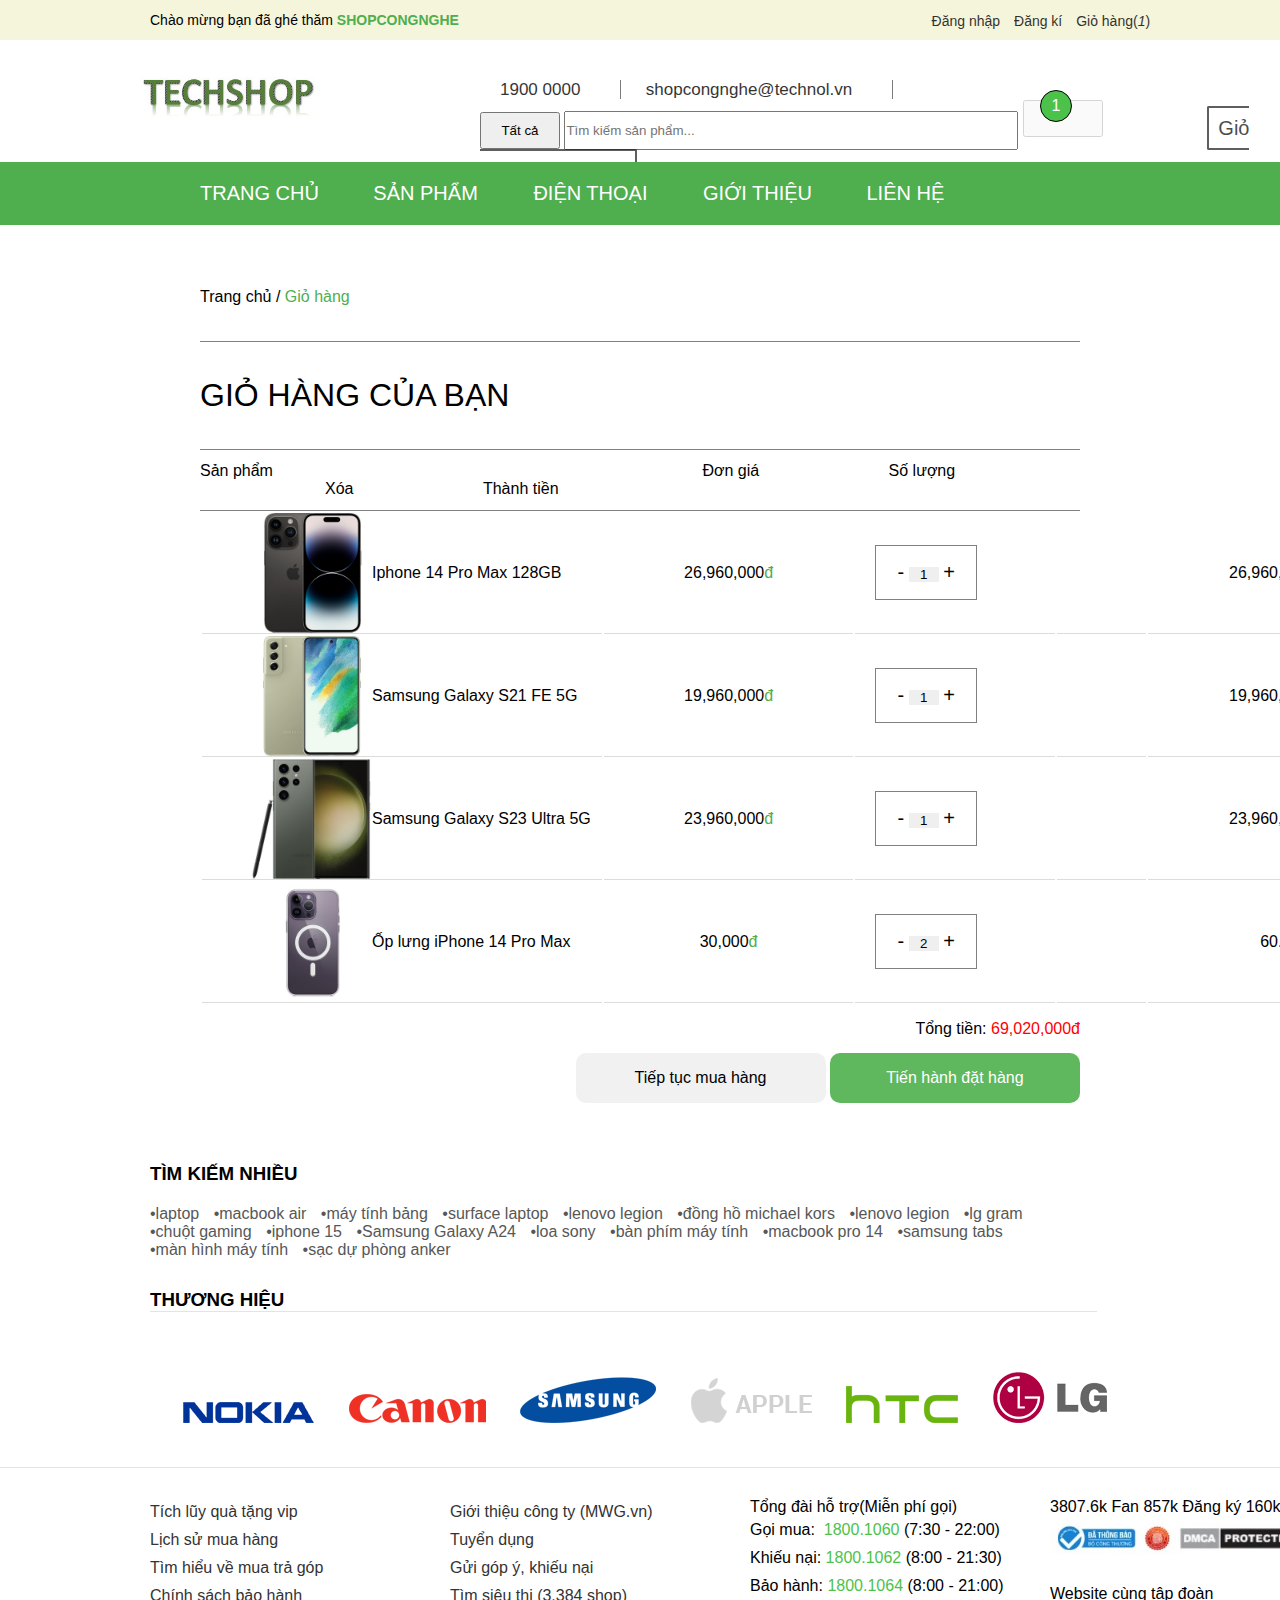
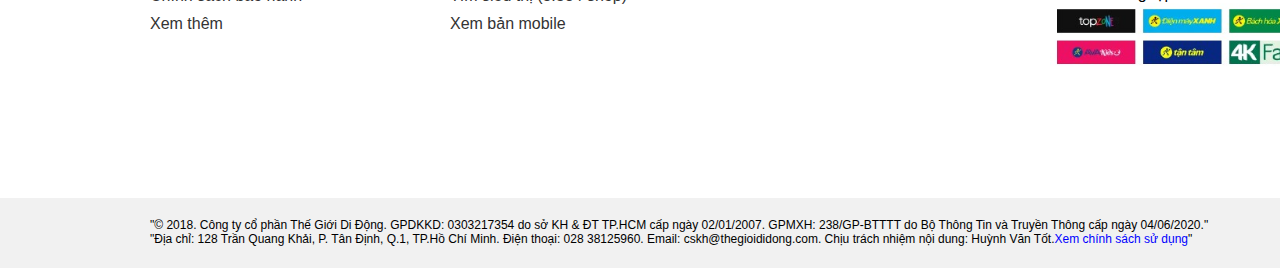
<file: shoppingcart.html>
<!-- Trang hiển thị giỏ hàng -->
<!DOCTYPE html>
<html lang="en">

<head>
    <link rel="icon" href="https://bizweb.dktcdn.net/100/286/763/themes/802001/assets/favicon.png?1676016752114"
        type="image/x-icon">
    <link rel="shortcut icon" href="VfL_Wolfsburg_Logo.ico" type="image/x-icon">
    <meta charset="UTF-8">
    <meta http-equiv="X-UA-Compatible" content="IE=edge">
    <meta name="viewport" content="width=device-width, initial-scale=1.0">
    <title>Giỏ hàng - Shopcongnghe</title>
    <link rel="stylesheet" href="https://cdnjs.cloudflare.com/ajax/libs/font-awesome/6.4.0/css/all.min.css"
        integrity="sha512-iecdLmaskl7CVkqkXNQ/ZH/XLlvWZOJyj7Yy7tcenmpD1ypASozpmT/E0iPtmFIB46ZmdtAc9eNBvH0H/ZpiBw=="
        crossorigin="anonymous" referrerpolicy="no-referrer" />
    <link rel="stylesheet" type="text/css" href="css/style.css">
    <link rel="stylesheet" type="text/css" href="css/homepage.css">
    <link rel="stylesheet" type="text/css" href="css/shoppingcart.css">
    <link rel="stylesheet" type="text/css" href="css/mediashoppingcart.css">
    <script src="js/shoppingcart.js"></script>
</head>

<body>
    <div class="main">
        <div class="header">
            <div class="head-first">
                <p>Chào mừng bạn đã ghé thăm <span> SHOPCONGNGHE</span></p><br>
                <div class="cnt-account">
                    <ul>
                        <li><a href="login.html"><i class="fas fa-sign-in-alt"></i> Đăng nhập</a></li>
                        <li><a href="register.html"><i class="fas fa-pencil-alt"></i> Đăng kí</a></li>
                        <li><a href="shoppingcart.html"><i class="fas fa-shopping-cart"></i> Giỏ hàng(<i>1</i>)</a>
                        </li>
                    </ul>
                </div>
            </div>
            <div class="head-second">
                <a href="index.html"><img src="image/logo.jpg" alt="shopcongnghe"></a>
                <div class="phone-email">
                    <p><i class="fas fa-phone-alt"></i> 1900 0000</p><br class="brr">
                    <p><i class="fas fa-envelope"></i> shopcongnghe@technol.vn</p><br>
                    <!-- <div class="all-product">Tất cả</div> -->
                    <button id="alll">Tất cả <i class="fas fa-caret-down"></i></button>
                    <input type="text" placeholder="Tìm kiếm sản phẩm...">
                    <button style="opacity: 0.3;"><i class="fas fa-search"></i></button>
                    <a href="shoppingcart.html" style="opacity: 0.7;"><i class="fas fa-shopping-cart"></i>Giỏ hàng -
                        <i>540.000đ</i></a>
                    <div class="amount">1</div>
                </div>
            </div>
            <div class="head-third">
                <ul>
                    <li><a href="index.html">TRANG CHỦ</a></li>
                    <li><a href="productlist.html">SẢN PHẨM <i class="fas fa-caret-down"></i></a>
                        <div class="sub-product">
                            <table class="nd-sub-product">
                                <tr>
                                    <td><a href="productdetails.html"><b>Máy tính</b></a></td>
                                    <td><a href="productdetails.html"><b>Laptop Dell</b></a></td>
                                    <td><a href="productdetails.html"><b>Máy ảnh</b></a></td>
                                    <td><a href="productdetails.html"><b>Tai nghe</b></a></td>
                                </tr>
                                <tr>
                                    <td><a href="productdetails.html">Máy tính để bàn</a></td>
                                    <td><a href="productdetails.html">Laptop MSI</a></td>
                                    <td><a href="productdetails.html">Máy ảnh Canon</a></td>
                                    <td><a href="productdetails.html">Tai nghe không dây</a></td>
                                </tr>
                                <tr>
                                    <td><a href="productdetails.html">Máy tính xách tay</a></td>
                                    <td><a href="productdetails.html">Laptop Gigabyte</a></td>
                                    <td><a href="productdetails.html">Máy ảnh Sony</a></td>
                                    <td><a href="productdetails.html">Tai nghe gaming</a></td>
                                </tr>
                                <tr>
                                    <td><a href="productdetails.html">Máy tính bảng</a></td>
                                    <td><a href="productdetails.html">Laptop Acer</a></td>
                                    <td><a href="productdetails.html">Máy ảnh Nikon</a></td>
                                    <td><a href="productdetails.html">Tai nghe Airport</a></td>
                                </tr>
                                <tr>
                                    <td><a href="productdetails.html">Máy tính đa phương tiện</a></td>
                                    <td><a href="productdetails.html">Macbook</a></td>
                                    <td><a href="productdetails.html">Máy ảnh Fujifilm</a></td>
                                    <td><a href="productdetails.html">Tai nghe chống ồn</a></td>
                                </tr>
                                <tr>
                                    <td><a href="productdetails.html">Máy tính công nghiệp</a></td>
                                    <td><a href="productdetails.html">Laptop Asus</a></td>
                                    <td><a href="productdetails.html">Máy ảnh Pananonic</a></td>
                                    <td><a href="productdetails.html">Tai nghe có dây</a></td>
                                </tr>
                                <tr>
                                    <td><a href="productdetails.html">Máy tính bỏ túi</a></td>
                                    <td><a href="productdetails.html">Laptop Levono</a></td>
                                    <td><a href="productdetails.html">Máy ảnh Olymbus</a></td>
                                    <td><a href="productdetails.html">Tai nghe siêu thanh</a></td>
                                </tr>
                                <tr>
                                    <td><a href="productdetails.html"><b>Chuột</b></a></td>
                                    <td><a href="productdetails.html"><b>Phụ kiện</b></a></td>
                                    <td><a href="productdetails.html"><b>Bàn phím </b></a></td>
                                </tr>
                                <tr>
                                    <td><a href="productdetails.html">Chuột Microsoft</a></td>
                                    <td><a href="productdetails.html">Giá đỡ màn hình</a></td>
                                    <td><a href="productdetails.html">Bàn phím Logitech</a></td>
                                </tr>
                                <tr>
                                    <td><a href="productdetails.html">Chuột Corsair</a></td>
                                    <td><a href="productdetails.html">Giá đỡ laptop</a></td>
                                    <td><a href="productdetails.html">Bàn phím SteelSeries</a></td>
                                </tr>
                                <tr>
                                    <td><a href="productdetails.html">Chuột Razer</a></td>
                                    <td><a href="productdetails.html">Quạt tản nhiệt</a></td>
                                    <td><a href="productdetails.html">Bàn phím ASUS</a></td>
                                </tr>
                                <tr>
                                    <td><a href="productdetails.html">Chuột Logitech</a></td>
                                    <td><a href="productdetails.html">Lót chuột</a></td>
                                    <td><a href="productdetails.html">Bàn phím Razer</a></td>
                                </tr>
                                <tr>
                                    <td><a href="productdetails.html">Chuột SteelSeries</a></td>
                                    <td><a href="productdetails.html">Gậy chụp ảnh</a></td>
                                    <td><a href="productdetails.html">Bàn phím Corsair</a></td>
                                </tr>
                                <tr>
                                    <td><a href="productdetails.html">Chuột ASUS</a></td>
                                    <td><a href="productdetails.html">Đồng hồ thông minh</a></td>
                                    <td><a href="productdetails.html">Bàn phím Microsoft</a></td>
                                </tr>
                            </table>
                        </div>
                    </li>
                    <li><a href="productdetails.html">ĐIỆN THOẠI <i class="fas fa-caret-down"></i></a>
                        <div class="sub-product-two">
                            <table class="nd-sub-product">
                                <tr>
                                    <td><a href="productdetails.html">Smartphone <i class="fas fa-caret-down"></i></a>
                                        <table class="sub-product-thr">
                                            <tr>
                                                <td><a href="productdetails.html">Samsung</a></td>
                                            </tr>
                                            <tr>
                                                <td><a href="productdetails.html">Iphone</a></td>
                                            </tr>
                                            <tr>
                                                <td><a href="productdetails.html">Nokia</a></td>
                                            </tr>
                                            <tr>
                                                <td><a href="productdetails.html">Vivo</a></td>
                                            </tr>
                                            <tr>
                                                <td><a href="productdetails.html">Huawei</a></td>
                                            </tr>
                                        </table>
                                    </td>
                                </tr>
                                <tr>
                                    <td><a href="productdetails.html">Điện thoại cục gạch</a></td>
                                </tr>
                                <tr>
                                    <td><a href="productdetails.html">Điện thoại cũ</a></td>
                                </tr>
                                <tr>
                                    <td><a href="productdetails.html">Điện thoại mới</a></td>
                                </tr>
                                <tr>
                                    <td><a href="productdetails.html">Đang giảm giá</a></td>
                                </tr>
                                <tr>
                                    <td><a href="productdetails.html">Phổ biến</a></td>
                                </tr>
                            </table>
                        </div>

                    </li>
                    <li><a href="introduce.html">GIỚI THIỆU</a></li>
                    <li><a href="login.html">LIÊN HỆ</a></li>
                </ul>
            </div>
        </div>
        <div class="content">
            <p>Trang chủ / <span>Giỏ hàng</span></p>
            <div class="my-shpc">
                <h1>GIỎ HÀNG CỦA BẠN</h1>
            </div>
            <div class="column-names">
                <p>Sản phẩm</p>
                <p>Đơn giá</p>
                <p>Số lượng</p>
                <p>Xóa</p>
                <p>Thành tiền</p>
            </div>
            <p class="hide">Không có sản phẩm nào trong giỏ hàng</p>
            <table class="list-abate">
                <tr>
                    <td><img src="image/sanpham.jpg" alt="dienthoai">
                        <p>Iphone 14 Pro Max 128GB</p>
                    </td>
                    <td>
                        <p class="unit-price">26,960,000<span>đ</span></p>
                    </td>
                    <td>
                        <div class="increase-or-decrease"><button class="decrement">
                                <p>-</p>
                            </button>
                            <input type="submit" class="quantity" value="1" min="0" max="100">
                            <button class="increment">
                                <p>+</p>
                            </button>
                        </div>
                    </td>
                    <td><i class="fa-solid fa-trash" onclick="deleteRow(this)" style="cursor: pointer;"></i></td>
                    <td>
                        <p id="into-money">26,960,000<span>đ</span></p>
                    </td>
                </tr>
                <tr>
                    <td><img src="image/sanpham2.jpg" alt="dienthoai">
                        <p>Samsung Galaxy S21 FE 5G</p>
                    </td>
                    <td>
                        <p class="unit-price">19,960,000<span>đ</span></p>
                    </td>
                    <td>
                        <div class="increase-or-decrease"><button class="decrement">
                                <p>-</p>
                            </button>
                            <input type="submit" class="quantity" value="1" min="0" max="100">
                            <button class="increment">
                                <p>+</p>
                            </button>
                        </div>
                    </td>
                    <td><i class="fa-solid fa-trash" onclick="deleteRow(this)" style="cursor: pointer;"></i></i></td>
                    <td>
                        <p id="into-money">19,960,000<span>đ</span></p>
                    </td>
                </tr>
                <tr>
                    <td><img src="image/sanpham3.jpg" alt="dienthoai">
                        <p>Samsung Galaxy S23 Ultra 5G</p>
                    </td>
                    <td>
                        <p class="unit-price">23,960,000<span>đ</span></p>
                    </td>
                    <td>
                        <div class="increase-or-decrease"><button class="decrement">
                                <p>-</p>
                            </button>
                            <input type="submit" class="quantity" value="1" min="0" max="100">
                            <button class="increment">
                                <p>+</p>
                            </button>
                        </div>
                    </td>
                    <td><i class="fa-solid fa-trash" onclick="deleteRow(this)" style="cursor: pointer;"></i></i></td>
                    <td>
                        <p id="into-money">23,960,000<span>đ</span></p>
                    </td>
                </tr>
                <tr>
                    <td><img src="image/sanpham4.jpg" alt="dienthoai">
                        <p>Ốp lưng iPhone 14 Pro Max</p>
                    </td>
                    <td>
                        <p class="unit-price">30,000<span>đ</span></p>
                    </td>
                    <td>
                        <div class="increase-or-decrease"><button class="decrement">
                                <p>-</p>
                            </button>
                            <input type="submit" class="quantity" value="2" min="0" max="100">
                            <button class="increment">
                                <p>+</p>
                            </button>
                        </div>
                    </td>
                    <td><i class="fa-solid fa-trash" onclick="deleteRow(this)" style="cursor: pointer;"></i></i></td>
                    <td>
                        <p id="into-money">60.000<span>đ</span></p>
                    </td>
                </tr>
            </table>
            <div class="total-funds">
                <p>Tổng tiền: <span style="color: red;">69,020,000đ</span></p>
                <div class="purchase">Tiếp tục mua hàng</div>
                <div class="place-an-order">Tiến hành đặt hàng</div>
            </div>
        </div>
        <div class="footer">
            <div class="much-search" style="border: none;">
                <h3>TÌM KIẾM NHIỀU</h3>
                <ul style="margin-top: 20px;">
                    <li><a href="#">•laptop</a></li>
                    <li><a href="#">•macbook air</a></li>
                    <li><a href="#">•máy tính bảng</a></li>
                    <li><a href="#">•surface laptop</a></li>
                    <li><a href="#">•lenovo legion</a></li>
                    <li><a href="#">•đồng hồ michael kors</a></li>
                    <li><a href="#">•lenovo legion</a></li>
                    <li><a href="#">•lg gram</a></li>
                    <li><a href="#">•chuột gaming</a></li>
                    <li><a href="#">•iphone 15</a></li>
                    <li><a href="#">•Samsung Galaxy A24</a></li>
                    <li><a href="#">•loa sony</a></li>
                    <li><a href="#">•bàn phím máy tính</a></li>
                    <li><a href="#">•macbook pro 14</a></li>
                    <li><a href="#">•samsung tabs</a></li>
                    <li><a href="#">•màn hình máy tính</a></li>
                    <li><a href="#">•sạc dự phòng anker</a></li>
                </ul>
            </div>
            <div class="trademark">
                <h3>THƯƠNG HIỆU</h3>
            </div>
            <div class="brand-catalog">
                <ul>
                    <li><img src="image/thuong_hieu_1.jpg"></li>
                    <li><img src="image/thuong_hieu_2.jpg"></li>
                    <li><img src="image/thuong_hieu_3.jpg"></li>
                    <li><img src="image/thuong_hieu_4.jpg"></li>
                    <li><img src="image/thuong_hieu_5.jpg"></li>
                    <li><img src="image/thuong_hieu_6.jpg"></li>
                </ul>
            </div>
            <div class="footer-top" style="border-top: 1px solid rgb(231, 227, 227);">
                <div class="footer-column" id="footer-column-1">
                    <ul>
                        <li><a href="#">Tích lũy quà tặng vip</a></li>
                        <li><a href="#">Lịch sử mua hàng</a></li>
                        <li><a href="#">Tìm hiểu về mua trả góp</a></li>
                        <li><a href="#">Chính sách bảo hành</a></li>
                        <li><a href="#">Xem thêm <i class="fa-solid fa-caret-down"></i></a></li>
                    </ul>
                </div>
                <div class="footer-column" id="footer-column-2">
                    <ul>
                        <li><a href="#">Giới thiệu công ty (MWG.vn)</a></li>
                        <li><a href="#">Tuyển dụng</a></li>
                        <li><a href="#">Gửi góp ý, khiếu nại</a></li>
                        <li><a href="#">Tìm siêu thị (3.384 shop)</a></li>
                        <li><a href="#">Xem bản mobile</a></li>
                    </ul>
                </div>
                <div class="footer-column" id="footer-column-3">
                    <p>Tổng đài hỗ trợ<span>(Miễn phí gọi)</span></p>
                    <ul>
                        <li>
                            <p>Gọi mua:&nbsp<span class="phone-number">&nbsp1800.1060</span> (7:30 - 22:00)</p>
                        </li>
                        <li>
                            <p>Khiếu nại: <span class="phone-number">1800.1062</span> (8:00 - 21:30)</p>
                        </li>
                        <li>
                            <p>Bảo hành: <span class="phone-number">1800.1064</span> (8:00 - 21:00)</p>
                        </li>
                    </ul>
                </div>
                <div class="footer-column" id="footer-column-4">
                    <p class="social-network"><i class="fa-brands fa-facebook" style="color: blue;"></i> 3807.6k Fan</p>
                    <p class="social-network"><i class="fa-brands fa-youtube" style="color: red;"></i> 857k Đăng ký</p>
                    <p class="social-network"><i class="fa-brands fa-instagram" style="color: #E4405F;"></i> 160k Theo
                        dõi</p>
                    <img src="image/nha-dau-tu.jpg" class="footer-image">
                    <p>Website cùng tập đoàn</p>
                    <img src="image/cung-tap-doan.jpg" class="footer-image">
                </div>
            </div>
            <div class="footer-bottom">
                <p>"© 2018. Công ty cổ phần Thế Giới Di Động. GPDKKD: 0303217354 do sở KH & ĐT TP.HCM cấp ngày
                    02/01/2007. GPMXH: 238/GP-BTTTT do Bộ Thông Tin và Truyền Thông cấp ngày 04/06/2020."<br>"Địa chỉ:
                    128 Trần Quang Khải, P. Tân Định, Q.1, TP.Hồ Chí Minh. Điện thoại: 028 38125960. Email:
                    cskh@thegioididong.com. Chịu trách nhiệm nội dung: Huỳnh Văn Tốt.<span class="usage-policy">Xem
                        chính sách sử dụng</span>"</p>
            </div>
        </div>
    </div>
</body>

</html>
</file>
<file: css/style.css>
a {
    text-decoration: none;
    color: black;
}

::selection {
    background-color: #4fae4e;
    color: black;
}

* {
    margin: 0;
    padding: 0;
    font-family: 'Arial', sans-serif;
}

.head-first {
    display: flex;
    width: 100%;
    float: left;
    font-size: 14px;
    padding: 6px 0px;
    background-color: beige;
}

.head-first p {
    flex-grow: 1;
    margin-left: 150px;
    float: left;
    padding: 6px 0px;
    background-color: beige;
}

.head-first p span {
    color: #4fae4e;
    font-weight: bold;
    display: inline;
}
.cnt-account{
    margin-top: 7px;
    flex-grow: 0;
    width: 28%;
}
.cnt-account ul {
    list-style-type: none;
}

.cnt-account ul li {
    display: inline;
    margin-left: 10px;
}

.cnt-account ul li a {
    z-index: 999;
    opacity: 0.8;
    text-decoration: none;
    color: black;
}

/*------------------------------------------------------------*/

.head-second img {
    margin-left: 50px;
    margin-top: 20px;
    width: 15%;
}

.head-second a {
    margin: 0 80px;
    display: inline;
}

.brr {
    display: none;
}

.phone-email {
    width: auto;
    left: 480px;
    top: 80px;
    display: inline;
    position: absolute;
}

.head-second .phone-email p {
    opacity: 0.8;
    display: inline;
    font-size: 17px;
    padding-left: 20px;
    padding-right: 40px;
    border-right: 1px solid rgb(93, 91, 91);
}

.head-second .phone-email p i {
    color: #4dc24b;
}

.phone-email button {
    width: 80px;
    height: 37px;
}

.phone-email input {
    margin: 10px 0;
    width: 450px;
    height: 35px;
    top: 130px;
    left: 500px;
}

.phone-email label {
    margin-left: 100px;
    padding: 8px;
    border: 1px solid gray;
    border-radius: 2px;
}

.phone-email label span {
    color: #4dc24b;
}

.phone-email a {
    color: black;
    text-decoration: none;
    font-size: 20px;
    border: 2px solid #1a1c1a;
    border-radius: 2px;
    margin-left: 100px;
    background: none;
    width: 250px;
    height: 40px;
    padding: 9px;
}

.phone-email a i:nth-of-type(2) {
    text-decoration: underline;
    color: #4dc24b;
}

.amount {
    color: white;
    left: 70%;
    top: 10px;
    position: absolute;
    width: 30px;
    height: 30px;
    border-radius: 50%;
    border: 1px solid black;
    display: flex;
    align-items: center;
    justify-content: center;
    background-color: #4dc24b;
}

/*------------------------------------------------------------*/
.head-third {
    position: relative;
    top: 30px;
    background-color: #4fae4e;
}

.head-third ul {
    margin-left: 200px;
    padding: 20px 0;
}

.head-third ul li {
    padding-right: 50px;
    padding-top: 20px;
    padding-bottom: 20px;
    display: inline;
}

.head-third ul li a {
    text-decoration: none;
    font-size: 20px;
    font-weight: 300;
    color: white;
}

.sub-product {
    z-index: 999;
    background-color: antiquewhite;
    border: 1px solid gray;
    border-top: none;
    display: none;
    position: absolute;
    top: 63px;
    left: 200px;
    /* display: none; */
    background-color: white;
}

.phone-menu {
    display: none;
}

.nd-sub-product tr td {
    width: auto;
    text-align: left;
    padding: 10px 0;
}

.nd-sub-product tr td a {
    color: black;
    font-size: 15px;
    margin-right: 140px;
    margin-left: 20px;
}

.head-third ul li a:hover {
    color: black;
}

.head-third ul li:hover .sub-product {
    display: flex;
}

.sub-product-two {
    z-index: 999;
    border: 1px solid gray;
    border-top: none;
    display: none;
    position: absolute;
    top: 63px;
    left: 500px;
    /* display: none; */
    background-color: white;
}

.sub-product-two .nd-sub-product tr td>a {
    color: black;
    font-size: 15px;
    margin-right: 50px;
    margin-left: 20px;
}

.head-third ul li:hover .sub-product-two {
    display: flex;
}

.sub-product-thr {
    background-color: white;
    z-index: 999;
    border: 1px solid gray;
    border-left: none;
    position: absolute;
    top: 0px;
    left: 206px;
    display: none;
}

.nd-sub-product .sub-product-thr tr td>a {
    margin-right: 120px;
    margin-left: 20px;
}

.nd-sub-product tr td:hover .sub-product-thr {
    display: flex;
}

.nd-sub-product tr td>a {
    transition: 0.2s ease-in-out;
}

.nd-sub-product tr td>a:hover {
    padding-left: 5px;
    color: #4fae4e;
    transform: translateX(10px);
}

/*=========================================================*/

/*============================================*/

.footer {
    margin-top: 58px;
    width: 100%;
    float: right;
}

.footer-column {
    position: absolute;
    padding-top: 30px;
    display: inline-block;
    width: 24%;
}

.footer-column ul {
    list-style-type: none;
}

.footer-column ul li {
    padding: 5px 0;
}

.footer-column ul li a {
    padding: 5px 0;
    color: #333;
    text-decoration: none;
}

.footer-column ul li a:hover {
    color: #4fae4e;
}

.phone-number {
    color: #4dc24b;
}

.footer-image {
    width: 350px;
}

.social-network {
    display: inline-block;
}

#footer-column-1 {
    left: 150px;
}

#footer-column-2 {
    left: 450px;
}

#footer-column-3 {
    left: 750px;
}

#footer-column-4 {
    left: 1050px;
}

.footer-bottom {
    height: 70px;
    position: relative;
    top: 330px;
    background-color: #f1f1f1;
}

.footer-bottom p {
    padding-top: 20px;
    margin-left: 150px;
    font-size: 12px;
}

.usage-policy {
    color: blue;
    cursor: pointer;
}
.student-and-project-introduction{
    background-color: #0c500b;
}
.student-introduction ul{
    list-style-type: none;
}
.student-introduction ul li{
    margin-bottom: 15px;
}
.student-introduction ul li p{
    color: rgb(209, 208, 208);
}
.student-introduction{
    display: inline-block;
    width: 24%;
    margin-top: 15px;
    margin-right: 15px;
    margin-bottom: 15px;
}
.h-student-introduction{
    font-weight: 700;
    font-size: 25px;
    margin: 15px 0;
    color: rgb(4, 146, 61);
}
#student-introduction-1{
    margin-left: 150px;
}
#student-introduction-2{
    position: absolute;
}
.content-introduction{
    text-align: justify;
    color: rgb(209, 208, 208);
    font-size: 17px;
}
#student-introduction-3{
    float: right;
    margin-right: 150px;
}
.mxh{
    font-size: 30px;
    color: #000000;
}
</file>
<file: css/homepage.css>
.content {
    position: relative;
    top: 28px;
}

.content-left {
    width: 300px;
    float: left;
    margin-top: 40px;
    margin-left: 150px;
}

.directory {
    position: absolute;
    width: 220px;
    background-color: black;
    text-align: left;
    padding: 20px;
    padding-right: 50px;
    font-size: 10px;
    color: white;
}

.cnt-directory {
    float: left;
}

.cnt-directory ul {
    margin-top: 66px;
    list-style-type: none;
}

.cnt-directory ul li {
    transition: 0.2s ease-in-out;
    background-color: #ececec;
    list-style-type: none;
    margin-bottom: 1px;
    padding: 17px;
    width: 255px;
}

.cnt-directory ul li a {
    color: black;
    text-decoration: none;
}

.ar {
    float: right;
}

.cnt-directory ul li:hover {
    background-color: #ffffff;
    border-left: 5px solid #4fae4e;
}

.cnt-directory ul li:hover .ar {
    color: #4fae4e;
}

.cpt-directory {
    display: none;
    border: 1px solid rgb(216, 215, 215);
    position: absolute;
    background: #ffffff;
    z-index: 998;
    left: 445px;
}

.cpt-directory tr td {
    text-align: left;
    padding: 17px 0;
}

.cpt-directory tr td a {
    text-align: left;
    padding-left: 20px;
}

.cnt-directory li:hover .cpt-directory {
    display: flex;
}

#cpt-directory-1 {
    width: 650px;
    top: 104px;
}

#cpt-directory-2 {
    width: 600px;
    top: 158px;
}

#cpt-directory-3 {
    width: 700px;
    top: 210px;
}

#cpt-directory-4 {
    width: 650px;
    top: 266px;
}

#cpt-directory-5 {
    width: 200px;
    top: 318px;
}

.cpt-directory tr td>a {
    transition: 0.2s ease-in-out;
}

.cpt-directory tr td>a:hover {
    padding-left: 25px;
    color: #4fae4e;
    transform: translateX(10px);
}

.cards-products {
    float: left;
    margin-top: 50px;
    padding-bottom: 15px;
    border-bottom: 1px solid #a8a8a8;
}

/*---------------------------------------*/
.content-right {
    float: right;
    margin-top: 40px;
    margin-right: 130px;
    width: 900px;
    display: inline-block;
}

.policy {
    margin-top: 40px;
    display: inline-block;
    margin-right: 10px;
    width: 250px;
    height: 85px;
    border: 5px solid rgb(235, 229, 229);
}

.headline {
    font-weight: 1000px;
    margin-left: 20px;
    margin-top: 20px;
    font-size: 25px;
}

.headline>i {
    opacity: 0.6;
    font-size: 30px;
}

.headline>span {
    font-weight: 1000px;
}

.footnotes-below {
    margin-left: 20px;
    font-size: 12px;
}

.new-product-category {
    margin-top: 30px;
}

#new-product-category-name {
    display: inline-block;
    font-weight: bold;
    font-size: 20px;
    margin-left: 0px;
}

.sub-new-product-category {
    padding-bottom: 10px;
    border-bottom: 2px solid rgb(212, 207, 207);
}

.smartphone-laptop-apple-catalog {
    cursor: pointer;
    float: right;
    font-size: 15px;
    display: inline-block;
    margin-left: 20px;
    margin-right: 12px;
}

.icon-extend {
    display: none;
}

.smartphone-laptop-apple-catalog:hover .icon-extend {
    display: block;
}

.smartphone-laptop-apple-catalog:hover {
    color: #27da24;
}

.new-phones {
    display: flex;
    justify-content: center;
    align-items: center;
    height: 350px;
    margin-top: 30px;
}

.new-phones ul {
    list-style-type: none;
    display: flex;
    justify-content: space-around;
    align-items: center;
    text-align: center;
}

.new-phones ul li {
    display: inline-block;
}

.product-box {

    cursor: pointer;
    height: 100%;
    margin: 0 19px;
}

.product-picture {
    padding: 15px;
    width: 150px;
    border: 1px solid rgb(231, 223, 191);
}

.name-new-product {
    margin-top: 20px;
    font-weight: bold;
}

.new-product-price {
    margin-top: 30px;
    color: #4fae4e;
    font-weight: bold;
}

.new-product-price span {
    float: right;
    font-size: 12px;
    text-decoration: line-through;
    color: rgb(197, 194, 194);
    font-weight: bold;
}

.product-discounts {
    text-align: center;
    position: relative;
    top: -250px;
    left: 130px;
    width: 40px;
    height: 40px;
    line-height: 40px;
    color: #ececec;
    background-color: #4fae4e;
    border-radius: 50%;
}

.add-to-cart {
    display: none;
}

.product-box:hover .add-to-cart {
    display: block;
}

.add-to-cart-left,
.add-to-cart-right {
    cursor: pointer;
    transition: 0.2s ease-in-out;
    border: none;
    height: 35px;
    margin-right: -5px;
    color: white;
}

.add-to-cart-left {
    background: #575757;
    border-top-left-radius: 5px;
    border-bottom-left-radius: 5px;
    width: 35px;
}

.add-to-cart-right:hover,
.add-to-cart-left:hover {
    background: #4fae4e;
}

.add-to-cart-right {
    background-color: #a8a8a8;
    border-top-right-radius: 5px;
    border-bottom-right-radius: 5px;
    width: 80px;
}

.brochure {
    margin-top: 30px;
    text-align: center;
}

.brochure img {
    width: 900px;
}

.selling-product {
    margin-top: 30px;
}

.selling-product table {
    margin-top: 30px;
}

.img-selling-product {
    float: left;
    width: 150px;
    border: 1px solid rgb(231, 223, 191);
}

.selling-product-discounts {
    text-align: center;
    position: relative;
    top: -100px;
    left: 120px;
    width: 30px;
    height: 30px;
    line-height: 30px;
    color: #fdfdfd;
    background-color: #4fae4e;
    border-radius: 50%;
    font-size: 10px;
}

.name-selling-product {
    text-align: left;
}

.selling-product-price {
    margin-top: 20px;
    color: #4fae4e;
}

.tech-news {
    margin-top: 30px;
}

.tech-news ul {
    list-style-type: none;
}

.tech-news ul li {
    display: inline-block;
    margin-left: 10px;
}

.sub-tech-new {
    text-align: center;
    width: 280px;
}

.img-tech-news {
    width: 270px;
}

.name-tech-news {
    text-align: justify;
    font-weight: bold;
    margin-top: 10px;
    margin-bottom: 20px;
}

.content-tech-new {
    text-align: justify;
}

.read-more {
    float: left;
    margin-top: 20px;
    cursor: pointer;
    background: #4fae4e;
    color: #ececec;
    width: 70px;
    height: 30px;
    border-radius: 5px;
    border: none;
}

.next-previous {
    width: 20px;
    height: 20px;
    cursor: pointer;
    font-size: 15px;
    display: inline-block;
    margin-left: 5px;
    border: none;
    color: #ececec;
    background-color: #d2d0d0;
    border-radius: 2px;
    font-size: 17px;
    transition: 0.2s ease-in-out;
}

.next-previous:hover {
    background-color: #4fae4e;
}

.brand-catalog {
    display: flex;
    justify-content: center;
    align-items: center;
    text-align: center;
    margin-top: 20px;
}

.brand-catalog ul {
    list-style-type: none;
}

.brand-catalog ul li {
    margin: 40px 10px 40px 20px;
    display: inline-block;
}

.outstanding-product {
    float: left;
}

.outstanding-product ul {
    list-style-type: none;
}

.outstanding-product ul li {
    padding-bottom: 20px;
    margin-top: 20px;
}

.outstanding {
    position: relative;
}

.img-outstanding {
    border: 1px solid rgb(217, 211, 211);
    display: inline-block;
    width: 100px;
}

.so-cheap {
    border-radius: 10px;
    text-align: center;
    height: 19px;
    line-height: 19px;
    font-size: 12px;
    width: 100px;
    color: #fdfdfd;
    background-color: brown;
    margin-bottom: 5px;
}

.outstanding-left {
    top: 0px;
    left: 120px;
    position: absolute;
    width: 170px;
    display: inline-block;
}

.name-outstanding:hover a{
    color: #4fae4e;
}

.price-outstanding {
    color: #4fae4e;
}

.cost {
    float: right;
    font-size: 12px;
    text-decoration: line-through;
    color: rgb(197, 194, 194);
    font-weight: bold;
}

.percent-discount {
    color: #ffffff;
    border-radius: 50%;
    background: #4fae4e;
    width: 30px;
    height: 30px;
    line-height: 30px;
    text-align: center;
    font-size: 10px;
    position: absolute;
    top: 10px;
    left: -40px;
}

.list-product-card {
    margin-top: 30px;
    float: left;
}

.list-product-card p {
    display: inline-block;
    background-color: #f5f5f5;
    color: #666666;
    padding: 7px;
    margin-right: 10px;
    margin-top: 10px;
}

.list-product-card p:hover {
    cursor: pointer;
    background-color: #4fae4e;
    color: #ececec;
}

.news {
    width: 300px;
    border-bottom: 1px solid darkgray;
    float: left;
    margin-top: 30px;
}

#p-sign-up-newsletter {
    font-size: 13px;
}

#ip-sign-up-newsletter {
    padding-left: 10px;
    width: 287px;
    height: 30px;
    margin-top: 10px;
}

.sign-up-newsletter {
    width: 300px;
    float: left;
    margin-top: 30px;
}

.sign-up {
    padding-left: 10px;
    width: 300px;
    height: 30px;
    margin-top: 10px;
    background: #4fae4e;
    color: #fff;
    border: none;
}

.sign-up:hover {
    cursor: pointer;
    background-color: #27da24;
}

.hot-deal {
    border: 1px solid #d2d0d0;
    width: 240px;
}

.percent-discount-2 {
    color: #ffffff;
    border-radius: 50%;
    background: firebrick;
    width: 40px;
    height: 40px;
    line-height: 40px;
    text-align: center;
    font-size: 12px;
    position: relative;
    top: 80px;
    left: 210px;
}

.twond-flyer {
    width: 256px;
    margin-top: 40px;
}

.trademark,
.much-search {
    margin-top: 30px;
    width: 74%;
    border-bottom: 1px solid rgb(231, 227, 227);
    margin-left: 150px;
}

.brand-page {
    margin-top: 40px;
    text-align: center;
}

.brand-page ul {
    list-style-type: none;
}

.brand-page ul li {
    display: inline;
}

.img-brand-page {
    border-radius: 15px;
    width: 295px;
}

.shocking-deal {
    position: relative;
    margin-left: 20px;
    margin-top: 20px;
    border-radius: 20px;
    background-color: #4fae4e;
    padding-bottom: 3px;
}

.lightning {
    display: inline-block;
    font-size: 100px;
    width: 100px;
    height: 100px;
    margin-left: 30px;
    margin-top: 30px;
    color: gold;
}

.shocking-deal table {
    margin: 30px;
}

.shocking-deal table tr td {
    height: 350px;
    text-align: center;
    background-color: white;
    border-radius: 20px;
}

.shocking-deal table tr td:hover .img-shoking-deal {
    transform: translateY(-10px);
}

.card-contains {
    margin: 5px;
    border-radius: 20px;
    width: 150px;
}

.img-shoking-deal {
    transition: transform 0.5s ease-in-out;
    width: 150px;
}

.dead-time {
    border-radius: 5px;
    padding: 3px;
    width: 30px;
    height: 30px;
    background-color: black;
    color: white;
}

.sub-shocking-deal {
    top: 30px;
    left: 110px;
    position: absolute;
    display: inline-block;
}

.percent-discount-3 {
    display: inline;
    font-size: 12px;
    width: 30px;
    height: 30px;
    line-height: 30px;
    text-align: center;
    border-radius: 5px;
    color: #eb5757;
    background: #fff0e9;
}

.status {
    position: relative;
    margin-top: 20px;
    background-color: burlywood;
    color: white;
    margin: 0 10px;
    border-radius: 7px;
}

.cost-2 {
    display: inline-block;
    font-size: 12px;
    text-decoration: line-through;
    color: rgb(197, 194, 194);
    font-weight: bold;
}

.name-shocking-deal:hover {
    color: #27da24;
}

.much-search ul {
    list-style-type: circle;
}

.much-search ul li {
    margin-right: 10px;
    display: inline-block;
}

.much-search ul li a {
    text-decoration: none;
    color: #575757;
    display: inline-block;
}
/* @media screen and (max-width: 480px) {

    .content-left {
        width: 100%;
        float: none;
        margin-top: 0px;
        margin-left: 0px;
    }

    .cnt-directory {
        margin-top: 10px;
        width: 100%;
        float: none;
    }

    .directory {
        position: relative;
        padding: 20px 0;
        width: 100%;
    }

    .directory h1 {
        margin-left: 20px;
    }

    .cnt-directory ul {
        margin-top: 0px;
    }

    .ar {
        margin-top: 17px;
        margin-right: 10px;
        float: right;
    }

    .cnt-directory ul li {
        padding: 0px;
        width: 100%;
        height: 50px;
        line-height: 50px;
    }

    .cnt-directory ul li a {
        margin: 20px;
    }

    .cards-products {
        float: none;
    }

    #new-product-category-name {
        margin-left: 20px;
    }

    .outstanding {
        left: 20px;
    }

    .outstanding-product {
        float: none;
    }

    .next-previous {
        display: none;
    }

    .list-product-card {
        margin-top: 30px;
        float: none;
    }

    .news {
        width: 100%;
        float: none;
    }

    .sign-up-newsletter {
        width: 100%;
        float: none;
        margin-top: 10px;
    }

    .sign-up-newsletter p,
    input,
    button {
        margin-left: 20px;
    }

    #sun {
        margin-left: 20px;
        width: 80%;
    }

    .content-right {
        display: none;
    }

    .sign-up-newsletter .add-to-cart-right {
        margin-left: 0;
    }

    .twondd-flyer {
        width: 100%;
    }

    .twond-flyer {
        margin-left: 20px;
        width: 80%;
    }
} */
</file>
<file: css/mediaindex.css>
@media screen and (max-width: 480px) {
    .head-first {
        display: block;
        width: 100%;
        text-align: center;
        padding: 6px 0px;
        background-color: beige;
    }

    .head-first p {
        float: none;
        margin-left: 0;
    }

    .head-first p span {
        color: #4fae4e;
        font-weight: bold;
        display: inline;
    }

    .cnt-account {
        width: 100%;
    }

    .cnt-account ul {
        float: none;
        margin-right: 0px;
        display: inline;
    }

    .head-second img {
        margin-left: 0;
        margin-top: 20px;
        width: 60%;
    }

    #alll {
        display: none;
    }

    .head-second {
        text-align: center;
    }

    .phone-email {
        left: 0px;
        top: 0px;
        display: inline;
        position: relative;
    }

    .head-second .phone-email p {
        border-right: none;
    }

    .phone-email input {
        width: 60%;
    }

    .brr {
        display: block;
    }

    .amount {
        display: none;
    }

    .phone-email a {
        display: none;
    }

    .head-third ul {
        margin-left: 0px;
    }

    .head-third ul li {
        padding-right: 0px;
        padding-top: 0px;
        padding-bottom: 0px;
        display: inline;
    }

    .head-third ul li a {
        font-size: 15px;
    }


    .content-left {
        width: 100%;
        float: none;
        margin-top: 0px;
        margin-left: 0px;
    }

    .cnt-directory {
        margin-top: 10px;
        width: 100%;
        float: none;
    }

    .directory {
        position: relative;
        padding: 20px 0;
        width: 100%;
    }

    .directory h1 {
        margin-left: 20px;
    }

    .cnt-directory ul {
        margin-top: 0px;
    }

    .ar {
        margin-top: 17px;
        margin-right: 10px;
        float: right;
    }

    .cnt-directory ul li {
        padding: 0px;
        width: 100%;
        height: 50px;
        line-height: 50px;
    }

    .cnt-directory ul li a {
        margin: 20px;
    }

    .cards-products {
        float: none;
    }

    #new-product-category-name {
        margin-left: 20px;
    }

    .outstanding {
        left: 20px;
    }

    .outstanding-product {
        float: none;
    }

    .next-previous {
        display: none;
    }

    .list-product-card {
        margin-top: 30px;
        float: none;
    }

    .news {
        width: 100%;
        float: none;
    }

    .sign-up-newsletter {
        width: 100%;
        float: none;
        margin-top: 10px;
    }

    .sign-up-newsletter p,
    input,
    button {
        margin-left: 20px;
    }

    #sun {
        margin-left: 20px;
        width: 80%;
    }

    .content-right {
        display: none;
    }

    .sign-up-newsletter .add-to-cart-right {
        margin-left: 0;
    }

    .twondd-flyer {
        width: 100%;
    }

    .twond-flyer {
        margin-left: 20px;
        width: 80%;
    }

    .footer {
        float: none;
    }

    .trademark,
    .much-search {
        margin-left: 20px;
    }

    .brand-catalog {
        text-align: left;
    }

    .brand-page ul li {
        display: block;
    }

    .footer-column {
        margin-left: 20px;
        position: relative;
        left: 20px;
        padding-top: 30px;
        display: flex;
        width: 96%;
    }

    #footer-column-1,
    #footer-column-2,
    #footer-column-3,
    #footer-column-4 {
        left: 0;
    }

    .footer-image {
        width: 100%;
    }

    .footer-bottom {
        height: 70px;
        top: 0px;
    }

    .footer-bottom p {
        padding-top: 20px;
        margin-left: 20px;
        font-size: 12px;
    }

    .student-and-project-introduction {
        display: none;
    }
}
</file>
<file: css/introduce.css>
.introduce-me {
    margin-top: 30px;
    margin-left: 150px;
}

.intro-me {
    width: 55%;
    border-radius: 20px;
    margin-left: 150px;
}

.content h1 {
    margin-left: 150px;
    margin-top: 30px;
    margin-bottom: 30px;
}

.name,
.student-id,
.class-code,
.phone-numberr,
.email,
.interests {
    color: rgb(64, 130, 108);
    margin-top: 20px;
    margin-left: 150px;
    font-size: 20px;
    font-weight: 600;
}

.linked {
    color: rgb(0, 0, 0);
    margin-top: 20px;
    margin-left: 150px;
    font-size: 20px;
    font-weight: 600;
}

.introduct-project {
    font-family: 'Times New Roman', Times, serif;
    margin-left: 150px;
    text-align: justify;
    font-size: 24px;
    margin-right: 250px;
}

.gioi-thieu-du-an {
    margin-top: 30px;
    border-radius: 20px;
    margin-left: 150px;
}

.link {
    margin-top: 10px;
    margin-left: 150px;
}

.fb {
    color: white;
}

.fb-button {
    background-color: blue;
}

.ig-button {
    background-color: rgb(255, 0, 81);
}

.gh,
.dc {
    color: white;
}

.gh-button {
    background-color: rgb(0, 0, 0);
}

.dc-button {
    background-color: rgb(167, 13, 228);
}
.link button {
    border: none;
    border-radius: 100px;
    padding: 7px;
    color: white;
    width: 150px;
    font-size: 20px;
}
.link button:hover {
    cursor: pointer;
}
</file>
<file: css/mediaintroduce.css>
@media screen and (max-width: 480px) {
    .head-first {
        display: block;
        width: 100%;
        text-align: center;
        padding: 6px 0px;
        background-color: beige;
    }

    .head-first p {
        float: none;
        margin-left: 0;
    }

    .head-first p span {
        color: #4fae4e;
        font-weight: bold;
        display: inline;
    }

    .cnt-account {
        width: 100%;
    }

    .cnt-account ul {
        float: none;
        margin-right: 0px;
        display: inline;
    }

    .head-second img {
        margin-left: 0;
        margin-top: 20px;
        width: 60%;
    }

    #alll {
        display: none;
    }

    .head-second {
        text-align: center;
    }

    .phone-email {
        left: 0px;
        top: 0px;
        display: inline;
        position: relative;
    }

    .head-second .phone-email p {
        border-right: none;
    }

    .phone-email input {
        width: 60%;
    }

    .brr {
        display: block;
    }

    .amount {
        display: none;
    }

    .phone-email a {
        display: none;
    }

    .head-third ul {
        margin-left: 0px;
    }

    .head-third ul li {
        padding-right: 0px;
        padding-top: 0px;
        padding-bottom: 0px;
        display: inline;
    }

    .head-third ul li a {
        font-size: 15px;
    }

    .introduce-me {
        margin-left: 10px;
    }

    .intro-me {
        margin-left: 10px;
    }

    .content h1 {
        margin-left: 10px;
    }

    .name,
    .student-id,
    .class-code,
    .phone-numberr,
    .email,
    .interests {
        margin-left: 10px;
    }

    .linked {
        margin-left: 10px;
    }

    .link {
        margin-left: 10px;
    }

    .link button {
        margin-top: 10px;
    }

    .introduct-project {
        width: 100%;
        margin-left: 10px;
    }

    .gioi-thieu-du-an {
        width: 80%;
        margin-left: 10px;
    }

    .trademark,
    .much-search {
        margin-left: 10px;
    }

    .footer-column {
        margin-left: 20px;
        position: relative;
        left: 20px;
        padding-top: 30px;
        display: flex;
        width: 96%;
    }

    #footer-column-1,
    #footer-column-2,
    #footer-column-3,
    #footer-column-4 {
        left: 0;
    }

    .footer-image {
        width: 100%;
    }

    .footer-bottom {
        height: 70px;
        top: 0px;
    }

    .footer-bottom p {
        padding-top: 20px;
        margin-left: 20px;
        font-size: 12px;
    }

    .student-and-project-introduction {
        display: none;
    }
}
</file>
<file: css/register.css>
.form-container {
    margin-top: 70px;
    margin-left: 550px;
    width: 400px;
    padding: 20px;
    background-color: #f0f0f0;
    border-radius: 5px;
}

#address {
    width: 96%;
}

.form-container label {
    display: block;
    margin-bottom: 10px;
    font-weight: bold;
}

.form-container input[type="text"],
.form-container input[type="email"],
.form-container input[type="password"],
.form-container select {
    width: 370px;
    padding: 8px;
    border-radius: 3px;
    border: 1px solid #ccc;
    margin-bottom: 15px;
}

.form-container button {
    width: 100%;
    padding: 10px;
    background-color: #4caf50;
    color: #fff;
    border: none;
    border-radius: 3px;
    cursor: pointer;
}

.form-container button:hover {
    background-color: #45a049;
}

.facebook-button {
    margin-top: 25px;
    margin-left: 545px;
    background-color: #3b5998;
    color: #fff;
    border: none;
    padding: 10px 20px;
    border-radius: 5px;
    cursor: pointer;
}

.facebook-button:hover {
    background-color: #2d4373;
}

.gmail-button {
    background-color: #dd4b39;
    color: #fff;
    border: none;
    padding: 10px 20px;
    border-radius: 5px;
    cursor: pointer;
}

.gmail-button:hover {
    background-color: #c23321;
}
.have-an-account{
    top:20px;
    margin-top: 20px;
}
.facebook-button a{
    color: white;
}
.facebook-button,.gmail-button a{
    color: white;
}
</file>
<file: css/medialogin.css>
@media screen and (max-width: 480px) {
    .head-first {
        display: block;
        width: 100%;
        text-align: center;
        padding: 6px 0px;
        background-color: beige;
    }

    .head-first p {
        float: none;
        margin-left: 0;
    }

    .head-first p span {
        color: #4fae4e;
        font-weight: bold;
        display: inline;
    }

    .cnt-account {
        width: 100%;
    }

    .cnt-account ul {
        float: none;
        margin-right: 0px;
        display: inline;
    }

    .head-second img {
        margin-left: 0;
        margin-top: 20px;
        width: 60%;
    }

    #alll {
        display: none;
    }

    .head-second {
        text-align: center;
    }

    .phone-email {
        left: 0px;
        top: 0px;
        display: inline;
        position: relative;
    }

    .head-second .phone-email p {
        border-right: none;
    }

    .phone-email input {
        width: 60%;
    }

    .brr {
        display: block;
    }

    .amount {
        display: none;
    }

    .phone-email a {
        display: none;
    }

    .head-third ul {
        margin-left: 0px;
    }

    .head-third ul li {
        padding-right: 0px;
        padding-top: 0px;
        padding-bottom: 0px;
        display: inline;
    }

    .head-third ul li a {
        font-size: 15px;
    }


    .form-container {
        text-align: center;
        margin-top: 70px;
        margin-left: 20px;
        width: 90%;
        padding: 20px 0;
    }

    .form-container label {
        float: left;
        margin-left: 20px;
    }

    .form-container input[type="text"],
    .form-container input[type="email"],
    .form-container input[type="password"],
    .form-container select {
        width: 80%;
        padding: 8px;
    }

    .form-container button {
        width: 85%;
        padding: 10px;
    }

    .gmail-button,
    .facebook-button {
        width: 85%;
        margin-top: 25px;
        margin-left: 30px;
    }

    .footer {
        float: none;
    }

    .trademark,
    .much-search {
        margin-left: 20px;
    }

    .brand-catalog {
        text-align: left;
    }

    .brand-page ul li {
        display: block;
    }

    .footer-column {
        margin-left: 20px;
        position: relative;
        left: 20px;
        padding-top: 30px;
        display: flex;
        width: 96%;
    }

    #footer-column-1,
    #footer-column-2,
    #footer-column-3,
    #footer-column-4 {
        left: 0;
    }

    .footer-image {
        width: 100%;
    }

    .footer-bottom {
        height: 70px;
        top: 0px;
    }

    .footer-bottom p {
        padding-top: 20px;
        margin-left: 20px;
        font-size: 12px;
    }

    .student-and-project-introduction {
        display: none;
    }
}
</file>
<file: css/productdetails.css>
.pd-path {
    margin-top: 30px;
    margin-left: 150px;
    margin-right: 150px;
    border-bottom: 1px solid rgb(211, 211, 220);
}

.pd-path h1 {
    margin-top: 30px;
    font-size: 25px;
}

.star-point {
    font-size: 20px;
    color: gold;
}

.pd-left {
    width: 760px;
    float: left;
    margin-left: 150px;
}

.pd-right {
    width: 420px;
    float: right;
    margin-right: 150px;
}

.image-gallery {
    text-align: center;
    position: relative;
}

.current-image {
    width: 300px;
    height: auto;
    transition: opacity 0.5s ease-in-out;
}

.previous-button,
.next-button {
    position: absolute;
    top: 50%;
    transform: translateY(-50%);
    padding: 10px 20px;
    background-color: #f2f2f2;
    border: none;
    border-radius: 5px;
    cursor: pointer;
}

.previous-button {
    left: 10px;
}

.next-button {
    right: 10px;
}

.previous-button,
.next-button {
    padding: 10px 20px;
    background-color: #f2f2f2;
    border: none;
    border-radius: 5px;
    cursor: pointer;
    transition: box-shadow 0.3s ease-in-out;
}

.previous-button:hover,
.next-button:hover {
    box-shadow: 0 0 5px rgba(0, 0, 0, 0.3);
}

.image-index {
    width: 100px;
    height: 100px;
    position: absolute;
    top: 10px;
    right: 10px;
    color: #000000;
    padding: 5px 10px;
    border-radius: 5px;
}

.regime {
    margin-top: 50px;
    border: 1px solid #4dc24b;
}

.regime-column {
    display: inline-block;
    width: 45%;
    margin: 15px;
}

.icon-regime {
    display: inline-block;
    font-size: 38px;
    color: #4dc24b;
}

.regime-column p span {
    color: #4dc24b;
    cursor: pointer;
}

.regime-column p {
    height: 35px;
    display: inline;
}

.product-reviews {
    margin-top: 30px;
    border: 1px solid darkgray;
    border-radius: 8px;
}

.number-star {
    display: inline-block;
    border-right: 1px solid rgb(221, 214, 214);
    padding-left: 20px;
    width: 300px;
    margin: 20px;
}

.sub-number-star {
    color: goldenrod;
    display: inline-block;
}

.list-img-preview {
    width: 250px;
    display: inline-block;
}

.preview-img {
    cursor: pointer;
    width: 70px;
    height: 70px;
    border-radius: 8px;
    display: inline;
}

.comment-preview {
    margin-top: 50px;
}

.comment-preview-column {
    margin-left: 20px;
    margin-bottom: 40px;
    border-top: 1px solid rgb(222, 220, 220);
    width: 90%;
}
.comment-preview-colum > p{
    margin: 15px 0;
}
.writting-comment{
    cursor: pointer;
    margin-left: 105px;
    margin-bottom: 30px;
    display: inline-block;
    border-radius: 8px;
    width: 35%;
    height: 30px;
    line-height: 30px;
    text-align: center;
    background-color: #4dc24b;
    color: white;
}
.see-more-comment{
    cursor: pointer;
    border: 1px solid #4dc24b;
    display: inline-block;
    border-radius: 8px;
    width: 35%;
    height: 30px;
    line-height: 30px;
    text-align: center;
    background-color: white;
    color: #4dc24b;
}
.box-save {
    height: 430px;
    background-color: #e2252d;
    border-radius: 10px;
}

.box-save-left {
    display: inline-block;
    width: 45%;
    margin: 5px;
}

#box-save-left-name {
    color: aliceblue;
}

#box-save-left-price {
    margin-top: 5px;
    color: rgb(245, 184, 30);
    font-size: 25px;
    font-weight: bold;
}

#box-save-left-discount {
    margin-top: 5px;
    color: aliceblue;
}

.box-save-right {
    float: right;
    text-align: right;
    display: inline-block;
    width: 35%;
    margin: 10px;
}

#box-save-right-amount {
    float: right;
    margin-top: 5px;
    text-align: center;
    border-radius: 10px;
    width: 100px;
    line-height: 15px;
    height: 15px;
    background-color: coral;
    font-size: 12px;
}

.bs-content {
    background-color: aliceblue;
    border-radius: 10px;
    margin: 5px;
}

.hd-content {
    margin-top: 20px;
}

.nb {
    background-color: #4a90e2;
    border-radius: 50%;
    color: #fff;
    display: inline-block;
    font-size: 11px;
    float: left;
    height: 16px;
    line-height: 16px;
    margin-top: 2px;
    text-align: center;
    width: 16px;
}

.detail {
    color: #4a90e2;
    cursor: pointer;
}

.promo-code {
    font-size: 15px;
    margin-bottom: 20px;
}

.sub-bs-content {
    border: 0;
    border-bottom: 1px dashed #f2994a;
    margin-bottom: 10px;
    padding: 7px 7px 10px 7px;
    border-radius: 0;
}

.accumulated-points {
    margin: 0 5px;
    background-color: aliceblue;
    border: 0;
    border-bottom: 1px dashed #f2994a;
    margin-bottom: 10px;
    padding: 7px 7px 10px 7px;
    border-radius: 0;
}

.icon-person {
    width: 20px;
    height: 20px;
    line-height: 20px;
    text-align: center;
    background-color: rgb(243, 250, 41);
    border-radius: 50%;
}

.sub-accumulated-points {
    display: flex;
    align-items: center;
    background-color: #fffbe5;
    border-radius: 100px;
    padding: 5px;
    width: fit-content;
    position: relative;
}

.buy-now-clause {
    width: 85%;
    list-style-type: circle;
    margin-top: 20px;
    margin-bottom: 20px;
    margin-left: 25px;
}

.buy-now {
    height: 125px;
}

.buy-now-btn {
    text-align: center;
    background-color: #d0021c;
    color: #fff;
    margin-left: 20px;
    width: 90%;
    height: 40px;
    line-height: 40px;
    border-radius: 10px;
}

.border8 {
    background-color: #f1f1f1;
    height: 1px;
    position: relative;
    margin: 20px 0 15px 0;
}

.border8 span {
    position: absolute;
    left: 0;
    right: 0;
    top: -10px;
    width: 160px;
    text-align: center;
    margin: auto;
    background-color: #fff;
}

.box-price-old {
    color: #666;
    font-size: 16px;
    text-decoration-line: line-through;
}

.box-price-present {
    color: #d0021c;
    font-size: 20px;
    font-weight: bold;
}

.box-price-percent {
    color: #d0021c;
    font-size: 16px;
}

.label--black {
    background-color: #f1f1f1;
    color: #333;
}

.box-price-present,
.box-price-old,
.box-price-percent {
    display: inline-block;
    vertical-align: top;
}

.hcm {
    cursor: pointer;
    color: #2f80ed;
}

.qc3 {
    margin: 30px 0;
    width: 100%;
}

.pr-top {
    background-color: #f6f6f6;
    border-bottom: 1px solid #e0e0e0;
    padding: 8px 10px;
}

.pr-txtb {
    font-weight: bold;
}

.pr-top .pr-txt {
    color: #666;
    font-size: 12px;
    line-height: 1.4;
    margin-top: 5px;
    font-style: normal;
}

.pr-content {
    border: 1px solid rgb(240, 240, 240);
}

.list-content {
    margin: 10px;
    list-style-type: none;
}

.list-content li {
    margin-top: 10px;
    text-align: justify;
    font-size: 14px;
}

.check-in {
    margin-top: 20px;
}

.sub-check-in {
    color: #2f80ed;
}

.buy-right-now {
    cursor: pointer;
    text-align: center;
    color: white;
    border-radius: 10px;
    height: 45px;
    line-height: 45px;
    margin: 10px 0;
}

#brn-top {
    background-color: #fb6e2e;
}

#brn-bot {
    background-color: #2f80ed;
}

#brn-bot span {
    font-size: 12px;
    line-height: 14px;
    margin-top: 2px;
}

.icon-check {
    color: #4dc24b;
}

.icon-gift {
    color: #e2252d;
}

.sub-list-content {
    margin-left: 25px;
    width: 80%;
}

.three-pr-top {
    margin: 5px 0;
}
.grey-box{
    border-radius: 7px;
    height: 40px;
    line-height: 40px;
    background-color: #f5f5f5;
}
.gray-box{
    border-radius: 7px;
    height: 40px;
    line-height: 40px;
    background-color: #fff;
}
.name-index {
    font-size: 14px;
    float: left;
    margin-left: 10px;
    display: inline;
    width: 45%;
}

.value-index {
    font-size: 14px;
    float: right;
    margin-right: 70px;
    display: inline-block;
    width: 35%;
}
.box-save h2{
    margin-bottom: 20px;
}
</file>
<file: css/mediaproductdetails.css>
@media screen and (max-width: 480px) {
    .head-first {
        display: block;
        width: 100%;
        text-align: center;
        padding: 6px 0px;
        background-color: beige;
    }

    .head-first p {
        float: none;
        margin-left: 0;
    }

    .head-first p span {
        color: #4fae4e;
        font-weight: bold;
        display: inline;
    }

    .cnt-account {
        width: 100%;
    }

    .cnt-account ul {
        float: none;
        margin-right: 0px;
        display: inline;
    }

    .head-second img {
        margin-left: 0;
        margin-top: 20px;
        width: 60%;
    }

    #alll {
        display: none;
    }

    .head-second {
        text-align: center;
    }

    .phone-email {
        left: 0px;
        top: 0px;
        display: inline;
        position: relative;
    }

    .head-second .phone-email p {
        border-right: none;
    }

    .phone-email input {
        width: 60%;
    }

    .brr {
        display: block;
    }

    .amount {
        display: none;
    }

    .phone-email a {
        display: none;
    }

    .head-third ul {
        margin-left: 0px;
    }

    .head-third ul li {
        padding-right: 0px;
        padding-top: 0px;
        padding-bottom: 0px;
        display: inline;
    }

    .head-third ul li a {
        font-size: 15px;
    }

    .pd-left {
        width: 100%;
        float: none;
        margin-left: 10px;
    }
    .list-img-preview {
        width: 250px;
        display: inline-block;
        margin-left: 35px;
    }
    .pd-right {
        display: none;
    }
    .pd-path {
        margin-top: 30px;
        margin-left: 10px;
        margin-right: 0px;
        border-bottom: 1px solid rgb(211, 211, 220);
    }
    .regime {
        margin-top: 50px;
        border: 1px solid #4dc24b;
    }
    
    .regime-column {
        display: inline-block;
        width: 96%;
        margin: 10px;
    }
    .writting-comment{
        margin-bottom: 10px;
        margin-left: 60px;
        display: block;
        width: 65%;
    }
    .see-more-comment{
        margin-left: 60px;
        display: block;
        width: 65%;
        margin-bottom: 10px;
    }
    .footer {
        float: none;
    }

    .trademark,
    .much-search {
        margin-left: 20px;
    }

    .brand-catalog {
        text-align: left;
    }

    .brand-page ul li {
        display: block;
    }

    .footer-column {
        margin-left: 20px;
        position: relative;
        left: 20px;
        padding-top: 30px;
        display: flex;
        width: 96%;
    }

    #footer-column-1,
    #footer-column-2,
    #footer-column-3,
    #footer-column-4 {
        left: 0;
    }

    .footer-image {
        width: 100%;
    }

    .footer-bottom {
        height: 70px;
        top: 0px;
    }

    .footer-bottom p {
        padding-top: 20px;
        margin-left: 20px;
        font-size: 12px;
    }

    .student-and-project-introduction {
        display: none;
    }
}
</file>
<file: css/productlist.css>
.content-right p {
    margin-bottom: 10px;
}

.content-right p span {
    color: #4fae4e;
}

.checkboxs span {
    margin-right: 10px;
}

.product {
    width: 30%;
    margin: 12px;
    display: inline-block;
}

.product-container {
    justify-content: space-around;
}

.image-product {
    margin-top: 15px;
    transition: transform 0.5s ease-in-out;
    position: relative;
    border: 1px solid darkgrey;
    width: 250px;
}

.product:hover .image-product {
    transform: translateY(-10px);
}

.so-cheaped {
    text-align: center;
    font-size: 15px;
    width: 100px;
    color: aliceblue;
    background-color: #e91f63;
    border-radius: 10px;
}

.discount-product {
    text-decoration: line-through;
    color: #d3d3d3;
    display: inline;
}

.percent-discount-product {
    display: inline-block;
    font-size: 12px;
    width: 25px;
    height: 25px;
    line-height: 25px;
    text-align: center;
    border-radius: 5px;
    color: #eb5757;
    background: #fff0e9;
}

.add-to-cart-pl-left,
.add-to-cart-pl-right {
    cursor: pointer;
    transition: 0.2s ease-in-out;
    border: none;
    height: 35px;
    margin-right: -5px;
    color: white;
}

.add-to-cart-pl-left {
    background: #575757;
    border-top-left-radius: 5px;
    border-bottom-left-radius: 5px;
    width: 35px;
}

.add-to-cart-pl-right:hover,
.add-to-cart-pl-left:hover {
    box-shadow: 2px 2px 4px 0 rgba(0, 0, 0, 0.5);
    background: #4fae4e;
}

.add-to-cart-pl-right {
    background-color: #a8a8a8;
    border-top-right-radius: 5px;
    border-bottom-right-radius: 5px;
    width: 80px;
}

.sort {
    position: relative;
    display: inline-block;
    width: 110px;
    height: 30px;
    line-height: 30px;
    border: 1px solid darkgrey;
}

.isort {
    margin-top: 5.5px;
    float: right;
    margin-right: 1px;
}

.extend-sort {
    list-style-type: none;
    z-index: 995;
    position: absolute;
    display: none;
}

.extend-sort li {
    height: 40px;
    line-height: 40px;
    width: 150px;
    background-color: white;
    border: 1px solid rgb(227, 224, 224);
}

.extend-sort li p {
    margin-left: 4px;
}

.sort:hover .extend-sort {
    display: block;
}
.page-number{
    margin-top: 40px;
}
.sub-page-number {
    float: right;
}

.sub-page-number ul {
    list-style-type: none;
}

.sub-page-number ul li {
    display: inline;
}

.page-button {
    margin: 0 10px;
    font-size: 15px;
    border: none;
    background: none;
}

.page-button:hover {
    color: #4fae4e;
    text-decoration:underline;
}
.product .add-to-cart-pl a{
    color: white;
}
</file>
<file: css/mediaproductlist.css>
@media screen and (max-width: 480px) {
    .head-first {
        display: block;
        width: 100%;
        text-align: center;
        padding: 6px 0px;
        background-color: beige;
    }

    .head-first p {
        float: none;
        margin-left: 0;
    }

    .head-first p span {
        color: #4fae4e;
        font-weight: bold;
        display: inline;
    }

    .cnt-account {
        width: 100%;
    }

    .cnt-account ul {
        float: none;
        margin-right: 0px;
        display: inline;
    }

    .head-second img {
        margin-left: 0;
        margin-top: 20px;
        width: 60%;
    }

    #alll {
        display: none;
    }

    .head-second {
        text-align: center;
    }

    .phone-email {
        left: 0px;
        top: 0px;
        display: inline;
        position: relative;
    }

    .head-second .phone-email p {
        border-right: none;
    }

    .phone-email input {
        width: 60%;
    }

    .brr {
        display: block;
    }

    .amount {
        display: none;
    }

    .phone-email a {
        display: none;
    }

    .head-third ul {
        margin-left: 0px;
    }

    .head-third ul li {
        padding-right: 0px;
        padding-top: 0px;
        padding-bottom: 0px;
        display: inline;
    }

    .head-third ul li a {
        font-size: 15px;
    }

    .content-left {
        display: none;
    }

    .content-right {
        float: none;
        margin-top: 40px;
        width: 100%;
        display: inline-block;
    }

    .content-right p {
        margin-left: 10px;
    }

    .checkboxs {
        margin-left: 10px;
    }

    .product {
        width: 30%;
        margin-left: 30px;
        display: block;
    }

    .page-number {
        margin-top: 40px;
    }

    .sub-page-number {
        float: none;
    }

    .footer {
        float: none;
    }

    .trademark,
    .much-search {
        margin-left: 20px;
    }

    .brand-catalog {
        text-align: left;
    }

    .brand-page ul li {
        display: block;
    }

    .footer-column {
        margin-left: 20px;
        position: relative;
        left: 20px;
        padding-top: 30px;
        display: flex;
        width: 96%;
    }

    #footer-column-1,
    #footer-column-2,
    #footer-column-3,
    #footer-column-4 {
        left: 0;
    }

    .footer-image {
        width: 100%;
    }

    .footer-bottom {
        height: 70px;
        top: 0px;
    }

    .footer-bottom p {
        padding-top: 20px;
        margin-left: 20px;
        font-size: 12px;
    }

    .student-and-project-introduction {
        display: none;
    }
}
</file>
<file: css/shoppingcart.css>
.content {
    margin: 50px 200px 0;
}

.content p span {
    color: #4fae4e;
}

.content p {
    padding: 15px 0;
}

.my-shpc {
    margin-top: 20px;
    padding: 35px 0;
    border-top: 1px solid gray;
    border-bottom: 1px solid gray;
}

.my-shpc h1 {
    font-weight: 300;
}

.column-names {
    margin-top: 12px;
    padding-bottom: 12px;
    border-bottom: 1px solid gray;
}

.column-names>p {
    margin-left: 125px;
    display: inline;
}

.column-names p:nth-of-type(1) {
    margin-right: 300px;
    margin-left: 0;
}
.hide{
    display: none;
}
.list-abate:empty .hide{
    display: flex;
}
.list-abate {
    width: 1120px;
}

.list-abate tr td {
    border-bottom: 1px solid gainsboro;
}

.list-abate td:nth-of-type(1) {
    width: 400px;
    text-align: right;
    display: flex;
    line-height: 120px;
}

.list-abate td:nth-of-type(1) img {
    margin-left: 50px;
    display: inline-block;
    width: 120px;
}

.list-abate td:nth-of-type(1) p {
    padding: 0;
    display: inline-block;
}

.list-abate td:nth-of-type(2) {
    width: 250px;
    text-align: center;
}

.list-abate td:nth-of-type(2) p {
    padding: 0;
}

.list-abate td:nth-of-type(3) {
    width: 200px;
    text-align: center;
}

.list-abate td:nth-of-type(4) {
    width: 90px;
    text-align: center;
}

.list-abate td:nth-of-type(5) {
    width: 170px;
    text-align: right;
}

.increase-or-decrease {
    width: 100px;
    margin-left: 20px;
}

.list-abate tr td .increase-or-decrease {
    border: 1px solid gray;
}

.decrement,
.increment {
    font-size: 20px;
    text-align: center;
    border: none;
    background: none;
}

.quantity {
    width: 30px;
    border: none;
    text-align: center;
}

.total-funds {
    text-align: right;
}

.purchase {
    border-radius: 10px;
    width: 250px;
    height: 50px;
    background-color: #f1f1f1;
    display: inline-block;
    text-align: center;
    line-height: 50px;
}

.place-an-order {
    border-radius: 10px;
    color: white;
    width: 250px;
    height: 50px;
    background-color: #5fb75e;
    display: inline-block;
    text-align: center;
    line-height: 50px;
}

.place-an-order,
.purchase:hover {
    cursor: pointer;
}
</file>
<file: css/mediashoppingcart.css>
@media screen and (max-width: 480px) {
    .head-first {
        display: block;
        width: 100%;
        text-align: center;
        padding: 6px 0px;
        background-color: beige;
    }

    .head-first p {
        float: none;
        margin-left: 0;
    }

    .head-first p span {
        color: #4fae4e;
        font-weight: bold;
        display: inline;
    }

    .cnt-account {
        width: 100%;
    }

    .cnt-account ul {
        float: none;
        margin-right: 0px;
        display: inline;
    }

    .head-second img {
        margin-left: 0;
        margin-top: 20px;
        width: 60%;
    }

    #alll {
        display: none;
    }

    .head-second {
        text-align: center;
    }

    .phone-email {
        left: 0px;
        top: 0px;
        display: inline;
        position: relative;
    }

    .head-second .phone-email p {
        border-right: none;
    }

    .phone-email input {
        width: 60%;
    }

    .brr {
        display: block;
    }

    .amount {
        display: none;
    }

    .phone-email a {
        display: none;
    }

    .head-third ul {
        margin-left: 0px;
    }

    .head-third ul li {
        padding-right: 0px;
        padding-top: 0px;
        padding-bottom: 0px;
        display: inline;
    }

    .head-third ul li a {
        font-size: 15px;
    }

    .my-shpc {
        font-size: 15px;
        padding: 15px 0;
        border-top: 1px solid rgb(194, 191, 191);
        border-bottom: 1px solid rgb(194, 191, 191);
    }

    .content {
        width: 100%;
        margin-left: 0;
    }

    .column-names {
        display: none;
    }

    .total-funds {
        text-align: center;
    }

    .purchase,
    .place-an-order {
        margin-left: 0;
        margin-bottom: 15px;
        width: 90%;
    }

    .footer {
        float: none;
    }

    .trademark,
    .much-search {
        margin-left: 20px;
    }

    .brand-catalog {
        text-align: left;
    }

    .brand-page ul li {
        display: block;
    }

    .footer-column {
        margin-left: 20px;
        position: relative;
        left: 20px;
        padding-top: 30px;
        display: flex;
        width: 96%;
    }

    #footer-column-1,
    #footer-column-2,
    #footer-column-3,
    #footer-column-4 {
        left: 0;
    }

    .footer-image {
        width: 100%;
    }

    .footer-bottom {
        height: 70px;
        top: 0px;
    }

    .footer-bottom p {
        padding-top: 20px;
        margin-left: 20px;
        font-size: 12px;
    }

    .student-and-project-introduction {
        display: none;
    }
}
</file>
